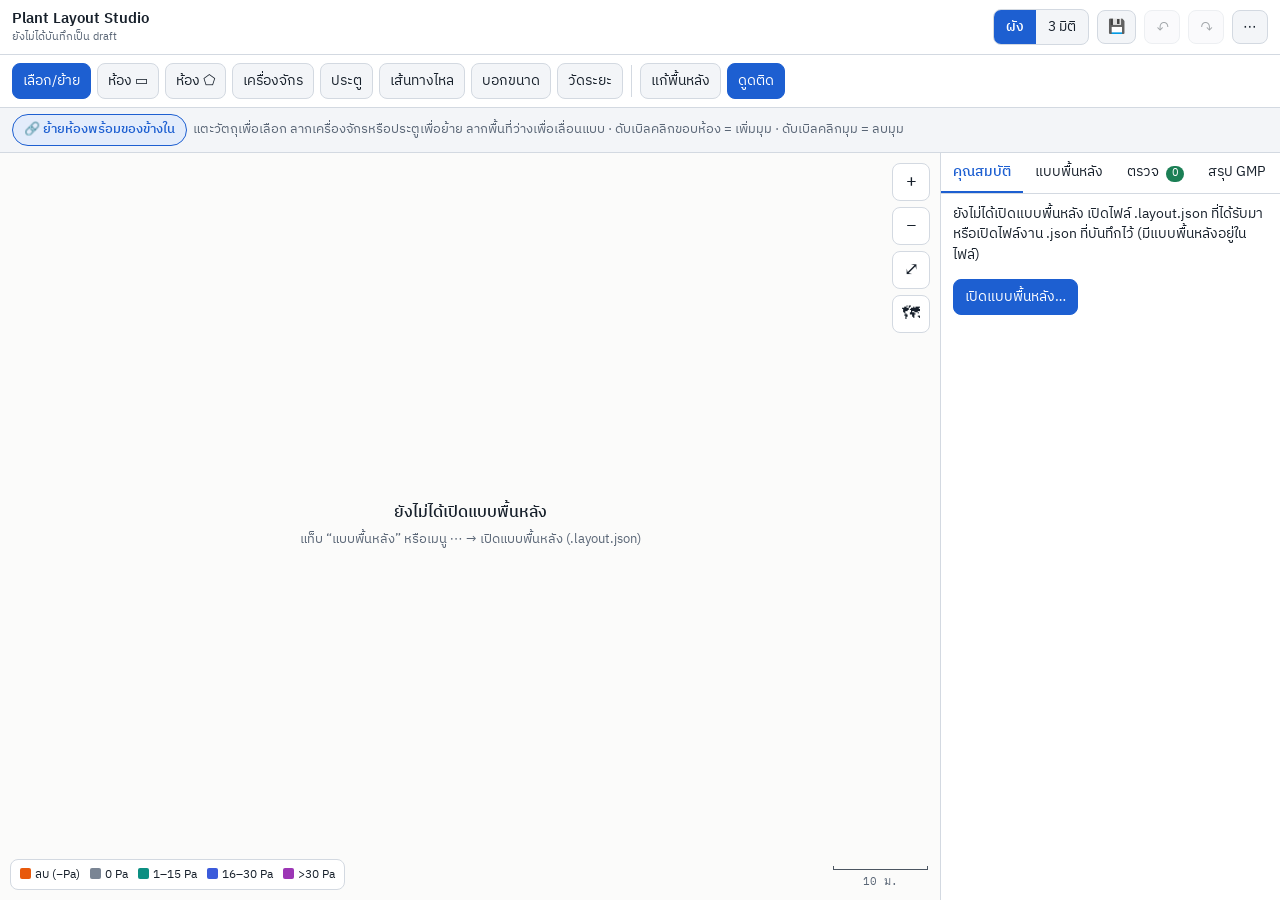
<file: index.html>
<!DOCTYPE html>
<html lang="th">
<head>
<meta charset="utf-8">
<meta name="viewport" content="width=device-width, initial-scale=1, viewport-fit=cover">
<title>Plant Layout Studio</title>
<link rel="preconnect" href="https://fonts.googleapis.com">
<link rel="preconnect" href="https://fonts.gstatic.com" crossorigin>
<link href="https://fonts.googleapis.com/css2?family=IBM+Plex+Sans+Thai:wght@400;500;600&family=IBM+Plex+Mono:wght@400;500&display=swap" rel="stylesheet">
<style>
/* Layout idea: drafting-table app. Header, tool strip, full-bleed canvas, dock (bottom on phones, right on wide screens). */
:root{
  --bg:#e9ecf0; --panel:#ffffff; --panel2:#f3f5f8; --ink:#17202b; --muted:#5a6676; --line:#d3d9e1;
  --accent:#1d5fd1; --accent-ink:#ffffff; --accent-soft:#e3ecfb;
  --ok:#1b7f55; --warn:#a85f00; --warn-bg:#fff2dc; --err:#b8322a; --err-bg:#fde8e6; --info:#2b5fa8; --info-bg:#e8f0fb;
  --canvas:#fbfbfa; --uw:#aab2bc; --uw2:#4b5561; --grid:#e6e9ed;
  --font:"IBM Plex Sans Thai","Noto Sans Thai",system-ui,-apple-system,"Segoe UI",sans-serif;
  --mono:"IBM Plex Mono",ui-monospace,Menlo,Consolas,monospace;
  color-scheme:light;
}
@media (prefers-color-scheme: dark){
  :root:not([data-theme="light"]){
    --bg:#0e1216; --panel:#171d24; --panel2:#1e252d; --ink:#e7ebf0; --muted:#9aa5b3; --line:#2b343e;
    --accent:#6ea2ff; --accent-ink:#0b1320; --accent-soft:#1c2b44;
    --ok:#47c08a; --warn:#f0a53a; --warn-bg:#3a2a0f; --err:#ff8077; --err-bg:#3a1714; --info:#7fb0ff; --info-bg:#172338;
    --canvas:#0f1317; --uw:#46505c; --uw2:#8e99a8; --grid:#1a2026; color-scheme:dark;
  }
}
:root[data-theme="dark"]{
  --bg:#0e1216; --panel:#171d24; --panel2:#1e252d; --ink:#e7ebf0; --muted:#9aa5b3; --line:#2b343e;
  --accent:#6ea2ff; --accent-ink:#0b1320; --accent-soft:#1c2b44;
  --ok:#47c08a; --warn:#f0a53a; --warn-bg:#3a2a0f; --err:#ff8077; --err-bg:#3a1714; --info:#7fb0ff; --info-bg:#172338;
  --canvas:#0f1317; --uw:#46505c; --uw2:#8e99a8; --grid:#1a2026; color-scheme:dark;
}
*{box-sizing:border-box}
html,body{height:100%;margin:0}
body{background:var(--bg);color:var(--ink);font:14px/1.45 var(--font);overflow:hidden;-webkit-text-size-adjust:100%}
button,input,select{font:inherit;color:inherit}
button{cursor:pointer}
:focus-visible{outline:2px solid var(--accent);outline-offset:1px}
#app{height:100%;display:grid;grid-template-rows:auto auto auto auto minmax(0,1fr);grid-template-columns:minmax(0,1fr);}
#app>#work{grid-row:5}
#plants[hidden]{display:none}
header{display:flex;align-items:center;gap:8px;padding:8px 12px;background:var(--panel);border-bottom:1px solid var(--line)}
header h1{font-size:15px;font-weight:600;margin:0;white-space:nowrap}
header h1 small{display:block;font-weight:400;font-size:11px;color:var(--muted)}
.sp{flex:1}
.seg{display:inline-flex;border:1px solid var(--line);border-radius:8px;overflow:hidden;background:var(--panel2)}
.seg button{border:0;background:transparent;padding:6px 12px;min-height:34px}
.seg button[aria-pressed="true"]{background:var(--accent);color:var(--accent-ink);font-weight:500}
.ibtn{border:1px solid var(--line);background:var(--panel2);border-radius:8px;min-width:36px;min-height:34px;padding:4px 10px}
.ibtn:disabled{opacity:.4;cursor:default}
.ibtn:hover:not(:disabled){border-color:var(--accent)}
#plants{display:flex;gap:4px;padding:6px 12px 0;background:var(--panel2);border-bottom:1px solid var(--line);overflow-x:auto;scrollbar-width:thin}
.ptab{flex:none;border:1px solid var(--line);border-bottom:none;background:var(--panel2);color:var(--muted);border-radius:8px 8px 0 0;padding:6px 14px;font-size:13px;white-space:nowrap;margin-bottom:-1px}
.ptab[aria-selected="true"]{background:var(--panel);color:var(--ink);font-weight:600;border-color:var(--line);border-bottom:1px solid var(--panel)}
.ptab:hover{color:var(--ink)}
.ptab.add{border-style:dashed;color:var(--accent)}
.ptab.ed{padding:6px 10px}
.ptab.del:hover{color:var(--err);border-color:var(--err)}
.ptab .pc{font-weight:400;color:var(--accent);font-size:12px}
.collab{border:1px solid var(--ok);color:var(--ok);background:var(--panel);border-radius:999px;min-height:32px;padding:3px 11px;font-size:12px;white-space:nowrap}
.collab.busy{border-color:var(--info);color:var(--info)}
.collab.bad{border-color:var(--warn);color:var(--warn);background:var(--warn-bg)}
#tools{display:flex;gap:6px;padding:8px 12px;background:var(--panel);border-bottom:1px solid var(--line);overflow-x:auto;scrollbar-width:thin}
#tools button{flex:none;border:1px solid var(--line);background:var(--panel2);border-radius:8px;padding:6px 10px;min-height:36px;white-space:nowrap}
#tools button[aria-pressed="true"]{background:var(--accent);border-color:var(--accent);color:var(--accent-ink)}
#tools .gap{flex:none;width:1px;background:var(--line);margin:2px 2px}
#ctx{display:flex;gap:6px;align-items:center;padding:6px 12px;background:var(--panel2);border-bottom:1px solid var(--line);overflow-x:auto;min-height:44px;scrollbar-width:thin}
#ctx .hint{flex:none;color:var(--muted);font-size:12.5px;white-space:nowrap}
#ctx .chip{flex:none;border:1px solid var(--line);background:var(--panel);border-radius:999px;padding:4px 11px;min-height:32px;white-space:nowrap;font-size:13px}
#ctx .chip[aria-pressed="true"]{background:var(--accent-soft);border-color:var(--accent);color:var(--accent);font-weight:500}
#ctx .chip.go{background:var(--accent);color:var(--accent-ink);border-color:var(--accent)}
#work{display:grid;grid-template-rows:minmax(0,1fr) auto;grid-template-columns:minmax(0,1fr);min-height:0}
#stage{position:relative;min-height:0;background:var(--canvas);overflow:hidden}
canvas{position:absolute;inset:0;width:100%;height:100%;touch-action:none;display:block}
#c3{display:none}
.float{position:absolute;right:10px;top:10px;display:flex;flex-direction:column;gap:6px}
.float button{width:38px;height:38px;border-radius:8px;border:1px solid var(--line);background:var(--panel);font-size:18px;line-height:1;padding:0}
.float button[aria-pressed="false"]{opacity:.5;border-style:dashed}
#toast{position:absolute;left:50%;top:10px;transform:translateX(-50%);background:var(--ink);color:var(--bg);padding:6px 12px;border-radius:8px;font-size:13px;max-width:80%;opacity:0;pointer-events:none;transition:opacity .2s}
#toast.on{opacity:.95}
#legend{position:absolute;left:10px;bottom:10px;background:color-mix(in srgb,var(--panel) 92%,transparent);border:1px solid var(--line);border-radius:8px;padding:6px 9px;font-size:12px;display:flex;flex-wrap:wrap;gap:4px 10px;max-width:70%}
#legend i{display:inline-block;width:11px;height:11px;border-radius:2px;margin-right:4px;vertical-align:-1px}
#scalebar{position:absolute;right:12px;bottom:10px;font:11px var(--mono);color:var(--muted);text-align:center}
#scalebar div{height:4px;border:1.5px solid var(--uw2);border-top:0;margin-bottom:2px}
#dock{background:var(--panel);border-top:1px solid var(--line);display:flex;flex-direction:column;min-height:0;max-height:44vh}
#tabs{display:flex;border-bottom:1px solid var(--line);overflow-x:auto}
#tabs button{flex:1 0 auto;border:0;background:transparent;padding:9px 12px;border-bottom:2px solid transparent;white-space:nowrap}
#tabs button[aria-selected="true"]{border-bottom-color:var(--accent);color:var(--accent);font-weight:500}
.badge{display:inline-block;min-width:18px;padding:0 5px;border-radius:9px;background:var(--err);color:#fff;font-size:11px;text-align:center;margin-left:4px}
.badge.z{background:var(--ok)}
#pane{overflow:auto;padding:10px 12px;min-height:0;flex:1}
#dock.collapsed #pane{display:none}
@media (min-width:900px){
  #work{grid-template-rows:minmax(0,1fr);grid-template-columns:minmax(0,1fr) 340px}
  #dock{max-height:none;border-top:0;border-left:1px solid var(--line)}
}
.f{display:grid;grid-template-columns:1fr 1fr;gap:8px 10px;margin:6px 0}
.f label{display:flex;flex-direction:column;gap:2px;font-size:12px;color:var(--muted)}
.f label.w{grid-column:1/-1}
.f input,.f select{border:1px solid var(--line);background:var(--panel2);border-radius:7px;padding:6px 8px;min-height:36px;color:var(--ink);font-size:14px;width:100%}
.f input[type=number]{font-family:var(--mono)}
.row{display:flex;flex-wrap:wrap;gap:6px;margin:8px 0}
.btn{border:1px solid var(--line);background:var(--panel2);border-radius:8px;padding:6px 11px;min-height:36px}
.btn:hover{border-color:var(--accent)}
.btn.pri{background:var(--accent);border-color:var(--accent);color:var(--accent-ink)}
.btn.dng{color:var(--err)}
.muted{color:var(--muted);font-size:12.5px}
h3{font-size:13px;margin:10px 0 4px;font-weight:600}
.pa{display:flex;gap:5px;flex-wrap:wrap}
.pa button{border:1px solid var(--line);background:var(--panel2);border-radius:6px;padding:2px 8px;min-height:28px;font:12px var(--mono)}
.item{display:flex;gap:8px;align-items:flex-start;padding:8px 10px;border-radius:8px;margin:5px 0;cursor:pointer;border:1px solid transparent;text-align:left;width:100%;background:var(--panel2)}
.item.err{background:var(--err-bg);color:var(--err)}
.item.warn{background:var(--warn-bg);color:var(--warn)}
.item.info{background:var(--info-bg);color:var(--info)}
.item b{font-weight:600}
.ok{padding:10px;border-radius:8px;background:var(--panel2);color:var(--ok)}
table{border-collapse:collapse;width:100%;font-size:13px}
th,td{padding:5px 6px;border-bottom:1px solid var(--line);text-align:left;vertical-align:top}
th{font-size:12px;color:var(--muted);font-weight:500}
td.n,th.n{text-align:right;font-family:var(--mono)}
.lay{display:flex;align-items:center;gap:8px;padding:4px 0;border-bottom:1px solid var(--line);font-size:13px}
.lay input{width:18px;height:18px}
.lay span.c{margin-left:auto;font:12px var(--mono);color:var(--muted)}
.sw{display:inline-block;width:12px;height:12px;border-radius:3px;margin-right:6px;vertical-align:-1px}
input[type=range]{width:100%}
dialog{border:1px solid var(--line);border-radius:12px;background:var(--panel);color:var(--ink);padding:16px;max-width:min(420px,92vw)}
dialog::backdrop{background:rgba(0,0,0,.4)}
</style>
</head>
<body>
<div id="app">
  <header>
    <h1>Plant Layout Studio<small id="src">ผังพื้นอาคารผลิต · หน่วยเมตร</small></h1>
    <div class="sp"></div>
    <button id="collab" class="collab" hidden title="งานร่วม: ใครเปิดอยู่ และสถานะการบันทึก"></button>
    <div class="seg" role="group" aria-label="มุมมอง">
      <button id="v2" aria-pressed="true">ผัง</button>
      <button id="v3" aria-pressed="false">3 มิติ</button>
    </div>
    <button class="ibtn" id="qsave" title="บันทึก draft (Ctrl+S)" aria-label="บันทึก draft">💾</button>
    <button class="ibtn" id="undo" title="ย้อนกลับ" aria-label="ย้อนกลับ">↶</button>
    <button class="ibtn" id="redo" title="ทำซ้ำ" aria-label="ทำซ้ำ">↷</button>
    <button class="ibtn" id="menu" aria-label="เมนู">⋯</button>
  </header>
  <div id="plants" role="tablist" aria-label="Plant" hidden></div>
  <div id="tools" role="toolbar" aria-label="เครื่องมือ"></div>
  <div id="ctx"></div>
  <div id="work">
    <div id="stage">
      <canvas id="c2"></canvas>
      <canvas id="c3"></canvas>
      <div class="float">
        <button id="zin" aria-label="ขยาย">+</button>
        <button id="zout" aria-label="ย่อ">−</button>
        <button id="fit" aria-label="พอดีหน้าจอ">⤢</button>
        <button id="bgtog" aria-label="เปิด/ปิดพื้นหลัง" aria-pressed="true" title="ซ่อนพื้นหลัง">🗺</button>
      </div>
      <div id="legend"></div>
      <div id="scalebar"></div>
      <div id="toast"></div>
    </div>
    <aside id="dock">
      <div id="tabs" role="tablist">
        <button role="tab" data-tab="props" aria-selected="true">คุณสมบัติ</button>
        <button role="tab" data-tab="layers" aria-selected="false">แบบพื้นหลัง</button>
        <button role="tab" data-tab="checks" aria-selected="false">ตรวจ <span class="badge z" id="nchk">0</span></button>
        <button role="tab" data-tab="sum" aria-selected="false">สรุป GMP</button>
        <button role="tab" data-tab="list" aria-selected="false">รายการ</button>
      </div>
      <div id="pane"></div>
    </aside>
  </div>
</div>

<dialog id="dlg"></dialog>
<input type="file" id="file" accept=".json,application/json" hidden>
<input type="file" id="lfile" accept=".json,application/json" hidden>
<script>
/* Plant Layout Studio — config.js
   Everything a user is likely to want to change lives here: machine library, door types,
   room types (default grade / pressure), flow types, cleanliness grades, ACH and room-condition defaults,
   and which background layers count as walls. Values are planning defaults, not regulatory limits. */
'use strict';
const APP_VERSION='1.18.0';
const LIB=[
 {k:'press',n:'เครื่องตอกเม็ด',w:1.5,d:1.3,h:2.2,c:0.8,col:'#3b5bdb'},
 {k:'blender',n:'เครื่องผสมแห้ง',w:2.0,d:1.6,h:2.5,c:0.8,col:'#3b5bdb'},
 {k:'granulator',n:'เครื่องทำแกรนูล',w:2.2,d:1.8,h:2.8,c:1.0,col:'#3b5bdb'},
 {k:'fbd',n:'เครื่องอบ FBD',w:2.5,d:1.8,h:3.0,c:1.0,col:'#3b5bdb'},
 {k:'sifter',n:'เครื่องร่อน',w:1.0,d:1.0,h:1.8,c:0.6,col:'#3b5bdb'},
 {k:'coater',n:'เครื่องเคลือบ',w:2.5,d:1.8,h:2.4,c:1.0,col:'#3b5bdb'},
 {k:'blister',n:'เครื่องบรรจุแผง',w:4.0,d:1.4,h:1.9,c:0.8,col:'#3b5bdb'},
 {k:'cartoner',n:'เครื่องบรรจุกล่อง',w:3.5,d:1.3,h:1.9,c:0.8,col:'#3b5bdb'},
 {k:'booth',n:'ตู้ชั่ง/จ่ายวัตถุดิบ',w:2.4,d:2.0,h:2.4,c:0.8,col:'#0c8f82'},
 {k:'passbox',n:'Pass box',w:0.6,d:0.6,h:0.8,c:0.5,col:'#0c8f82'},
 {k:'dust',n:'เครื่องดูดฝุ่น',w:0.8,d:0.8,h:2.0,c:0.5,col:'#7a8594'},
 {k:'ipc',n:'โต๊ะ IPC',w:1.8,d:0.8,h:0.9,c:0.6,col:'#7a8594'},
 {k:'wash',n:'อ่างล้าง',w:1.5,d:0.8,h:0.9,c:0.6,col:'#7a8594'},
 {k:'rack',n:'ชั้นวางพาเลท',w:2.7,d:1.1,h:4.0,c:1.0,col:'#7a8594'},
 {k:'panel',n:'ตู้ควบคุม',w:0.8,d:0.4,h:2.0,c:0.8,col:'#7a8594'},
 {k:'lift',n:'ลิฟต์',w:2.1,d:2.4,h:3.5,c:1.2,col:'#e8590c'},
 {k:'stair_up',n:'บันไดขึ้น',w:1.4,d:5.0,h:3.5,c:1.2,col:'#e8590c'},
 {k:'stair_dn',n:'บันไดลง',w:1.4,d:5.0,h:3.5,c:1.2,col:'#e8590c'},
 {k:'stair_fire',n:'บันไดหนีไฟ',w:2.4,d:5.5,h:3.5,c:1.2,col:'#e8590c'},
 {k:'bin',n:'ถัง IBC / Bin',w:1.2,d:1.2,h:1.8,c:0.6,col:'#3b5bdb'},
 {k:'lifter',n:'Bin lifter',w:1.6,d:1.6,h:3.5,c:1.0,col:'#3b5bdb'},
 {k:'mill',n:'เครื่องบด (Mill)',w:1.0,d:0.8,h:1.6,c:0.8,col:'#3b5bdb'},
 {k:'dedust',n:'Deduster',w:0.6,d:0.5,h:1.2,c:0.5,col:'#3b5bdb'},
 {k:'metal',n:'Metal detector',w:0.6,d:0.6,h:1.2,c:0.5,col:'#3b5bdb'},
 {k:'airshower',n:'Air shower',w:1.4,d:1.2,h:2.2,c:0.5,col:'#0c8f82'},
 {k:'rag',n:'ช่องลมกลับ (Return)',w:0.6,d:0.25,h:0.6,c:0,col:'#c92a2a'},
 {k:'wastebin',n:'ถังขยะ',w:0.6,d:0.6,h:0.9,c:0.3,col:'#c92a2a'},
 {k:'custom',n:'กำหนดเอง',w:1.0,d:1.0,h:1.0,c:0.8,col:'#7a8594'}
];
const DOORS=[
 {k:'s90',n:'บานเดี่ยว 0.9',w:0.9,dbl:false},
 {k:'s120',n:'บานเดี่ยว 1.2 (วัสดุ)',w:1.2,dbl:false},
 {k:'d150',n:'บานคู่ 1.5',w:1.5,dbl:true},
 {k:'d180',n:'บานคู่ 1.8',w:1.8,dbl:true}
];
const GRADES=['A','B','C','D','CNC','ไม่จัดเกรด'];
const GCOL={'A':'#d6336c','B':'#7048e8','C':'#1c7ed6','D':'#0c8f82','CNC':'#e67700','ไม่จัดเกรด':'#868e96'};
/* room types: default grade/pressure follow the old PTOC 2nd-floor cleanroom layout (corridor 30, process 15, cleaned equipment 45) */
const RTYPES=[
 {k:'process',n:'ห้องผลิต',grade:'D',pa:15},
 {k:'corridor',n:'ทางเดิน',grade:'D',pa:30},
 {k:'clean_eq',n:'เก็บอุปกรณ์สะอาด',grade:'D',pa:45},
 {k:'washing',n:'ห้องล้าง',grade:'D',pa:15},
 {k:'airlock',n:'Airlock',grade:'D',pa:15},
 {k:'gowning',n:'ห้องเปลี่ยนชุด',grade:'D',pa:15},
 {k:'janitor',n:'Janitor',grade:'D',pa:15},
 {k:'weighing',n:'ห้องชั่ง/IPC',grade:'D',pa:15},
 {k:'office',n:'สำนักงาน',grade:'CNC',pa:0},
 {k:'store',n:'คลัง',grade:'ไม่จัดเกรด',pa:0},
 {k:'other',n:'อื่นๆ',grade:'D',pa:15}];
const RT=k=>RTYPES.find(t=>t.k===k)||RTYPES[RTYPES.length-1];
const FLOWS=[
 {k:'person',n:'คน',col:'#1c7ed6',side:'p'},
 {k:'material',n:'วัตถุดิบ',col:'#2b8a3e',side:'c'},
 {k:'product',n:'ผลิตภัณฑ์',col:'#7048e8',side:'c'},
 {k:'clean_eq',n:'อุปกรณ์สะอาด',col:'#0c8599',side:'c'},
 {k:'dirty_eq',n:'อุปกรณ์สกปรก',col:'#e8590c',side:'d',dash:true},
 {k:'waste',n:'ของเสีย',col:'#c92a2a',side:'d',dash:true}];
const FL=k=>FLOWS.find(f=>f.k===k)||FLOWS[0];
const ACH_DEF={A:0,B:40,C:20,D:15,CNC:6,'ไม่จัดเกรด':0};
const SPEC_DEF={A:'',B:'',C:'',D:'22±2 °C · 50±10 %RH',CNC:'23±2 °C · RH ไม่ควบคุม','ไม่จัดเกรด':'23±2 °C · RH ไม่ควบคุม'};
const LK={room:'rooms',machine:'machines',door:'doors',flow:'flows',dim:'dims'};
const PA_PRESETS=[-15,0,15,30,45];
const WALL_LAYERS=['AR-WALL','AR WALL','$0$AR-WALL','wall-1','AR-SYMBOL WALL','A-Wall','WALL','hat-wall'];
const SNAP_LAYERS=[...WALL_LAYERS,'COL','01COL','AR-LIFT-COR','ST'];
const DEF_VIS=['AR-WALL','AR WALL','$0$AR-WALL','wall-1','AR-SYMBOL WALL','A-Wall','WALL','COL','01COL','AR-DOOR','ST','AR-WINDOWS','AR-GRID LINES','AR-LIFT-COR','AR-DOOR&WINDOW','door','AR-SANITARY FUR','AR-FUR_WC','TILE-GRID'];

</script>
<script>
'use strict';
/* ====================== helpers ====================== */
const $=(s,r=document)=>r.querySelector(s);
const esc=s=>String(s).replace(/[&<>"']/g,c=>({'&':'&amp;','<':'&lt;','>':'&gt;','"':'&quot;',"'":'&#39;'}[c]));
const clamp=(v,a,b)=>Math.max(a,Math.min(b,v));
const r2=v=>Math.round(v*100)/100;
const fmt=(v,n=2)=>(+v).toFixed(n);

/* ====================== state ====================== */
const S={rooms:[],machines:[],doors:[],flows:[],dims:[],bgHidden:[],bgErase:[],cfg:{minAisle:1.2,minDP:5,wallH:3.5,colorBy:'pa',groupMove:true,ach:{...ACH_DEF},spec:{...SPEC_DEF}}};
let nextId=1;
const U={paths:{},texts:[],origin:[0,0],loaded:false,vis:{},alpha:1,showText:false,bgOn:true,imgOn:true,p2d:{},cnt:{},bb:{},keys:{},hidden:new Set(),
  id:null,name:'',meta:null,raw:null,wallL:WALL_LAYERS,snapL:SNAP_LAYERS,defVis:DEF_VIS};
/* what to draw on the plan: per-viewer display toggles, remembered in this browser */
const SHOW={roomName:true,roomInfo:true,doors:true,machName:true};
try{Object.assign(SHOW,JSON.parse(localStorage.getItem('pls-show')||'{}'))}catch(e){}
function saveShow(){try{localStorage.setItem('pls-show',JSON.stringify(SHOW))}catch(e){}}
const T={tool:'select',lib:LIB[0],door:DOORS[0],snap:true,sel:null,tab:'props',view:'2d',poly:[],pend:null,meas:[],hover:null,checks:[],pairs:[],
  rtype:'process',flow:FLOWS[0],fpts:[],dpts:[],bgLock:true,bgMode:'tap',bgTile:false,bgHover:null,bgBox:null};
const V={s:8,tx:0,ty:0,w:100,h:100,dpr:1};
const undo=[],redo=[];
let snapIdx=new Map(),wallSegs=[];

/* ====================== history & autosave ====================== */
const snapState=()=>JSON.stringify({rooms:S.rooms,machines:S.machines,doors:S.doors,flows:S.flows,dims:S.dims,bgHidden:S.bgHidden,bgErase:S.bgErase,cfg:S.cfg,nextId});
/* project file format. Bump PROJECT_FORMAT when the saved structure changes and add a step in migrateProject,
   so drafts and .json files from older versions still open. */
const PROJECT_FORMAT=4;
function migrateProject(o){
  o=o||{};const v=+o.v||1;
  if(v<2){o.flows=o.flows||[];o.dims=o.dims||[];o.bgHidden=o.bgHidden||[]}
  /* v3 adds layoutRef {id,name,origin} and, in files, the whole layout (o.layout) — nothing to convert */
  /* v4 adds bgErase: rectangles [x0,y0,x1,y1] where background lines are cut away (eraser) */
  if(v<4){o.bgErase=o.bgErase||[]}
  /* if(v<5){ ...next change... } */
  return o}
function applyProj(o){
  o=migrateProject(o);
  S.rooms=o.rooms||[];S.machines=o.machines||[];S.doors=o.doors||[];S.flows=o.flows||[];S.dims=o.dims||[];
  const before=JSON.stringify([S.bgHidden,S.bgErase]);S.bgHidden=Array.isArray(o.bgHidden)?o.bgHidden:[];S.bgErase=Array.isArray(o.bgErase)?o.bgErase:[];
  const c=o.cfg||{};Object.assign(S.cfg,c);S.cfg.ach=Object.assign({...ACH_DEF},c.ach||{});S.cfg.spec=Object.assign({...SPEC_DEF},c.spec||{});
  if(U.loaded&&before!==JSON.stringify([S.bgHidden,S.bgErase]))rebuildUnderlay()}
/* HIST: hooks filled in by collab.js when the page runs as a shared Claude artifact (several people editing).
   There undo works per person on what that person changed, instead of restoring whole snapshots. */
const HIST={};
function commit(){if(HIST.commit)HIST.commit();undo.push(snapState());if(undo.length>80)undo.shift();redo.length=0;updHist()}
function restore(js){const o=JSON.parse(js);applyProj(o);nextId=o.nextId||nextId;T.sel=null;changed(true)}
function doUndo(){if(HIST.undo){HIST.undo();return}if(!undo.length)return;redo.push(snapState());restore(undo.pop());updHist()}
function doRedo(){if(HIST.redo){HIST.redo();return}if(!redo.length)return;undo.push(snapState());restore(redo.pop());updHist()}
/* throw away the step just started (cancel a drag) */
function revertLast(){if(HIST.revert){HIST.revert();return}restore(undo.pop());updHist()}
function updHist(){if(HIST.sync)HIST.sync();$('#undo').disabled=!undo.length;$('#redo').disabled=!redo.length}
let saveT=0;
function autosave(){clearTimeout(saveT);saveT=setTimeout(()=>{try{localStorage.setItem('pls-project-v1',snapState())}catch(e){}},400)}
function loadAuto(){try{const j=localStorage.getItem('pls-project-v1');if(j){const o=JSON.parse(j);if(o&&o.rooms){applyProj(o);nextId=o.nextId||1;return true}}}catch(e){}return false}

/* ====================== geometry ====================== */
function polyArea(p){let a=0;for(let i=0;i<p.length;i++){const q=p[(i+1)%p.length];a+=p[i][0]*q[1]-q[0]*p[i][1]}return a/2}
function centroid(p){let a=0,cx=0,cy=0;for(let i=0;i<p.length;i++){const q=p[(i+1)%p.length],f=p[i][0]*q[1]-q[0]*p[i][1];a+=f;cx+=(p[i][0]+q[0])*f;cy+=(p[i][1]+q[1])*f}if(Math.abs(a)<1e-9){return[p[0][0],p[0][1]]}return[cx/(3*a),cy/(3*a)]}
function pip(p,x,y){let c=false;for(let i=0,j=p.length-1;i<p.length;j=i++){const a=p[i],b=p[j];if((a[1]>y)!==(b[1]>y)&&x<(b[0]-a[0])*(y-a[1])/(b[1]-a[1])+a[0])c=!c}return c}
function segDist(px,py,ax,ay,bx,by){const dx=bx-ax,dy=by-ay,l=dx*dx+dy*dy;let t=l?((px-ax)*dx+(py-ay)*dy)/l:0;t=clamp(t,0,1);const cx=ax+t*dx,cy=ay+t*dy;return[Math.hypot(px-cx,py-cy),cx,cy,t]}
function segInter(a,b,c,d){const o=(p,q,r)=>(q[0]-p[0])*(r[1]-p[1])-(q[1]-p[1])*(r[0]-p[0]);const d1=o(a,b,c),d2=o(a,b,d),d3=o(c,d,a),d4=o(c,d,b);return((d1>1e-9&&d2<-1e-9)||(d1<-1e-9&&d2>1e-9))&&((d3>1e-9&&d4<-1e-9)||(d3<-1e-9&&d4>1e-9))}
function polyDist(A,B){
  for(const v of A)if(pip(B,v[0],v[1]))return{d:0,p:v,q:v,ov:true};
  for(const v of B)if(pip(A,v[0],v[1]))return{d:0,p:v,q:v,ov:true};
  for(let i=0;i<A.length;i++)for(let j=0;j<B.length;j++)if(segInter(A[i],A[(i+1)%A.length],B[j],B[(j+1)%B.length]))return{d:0,p:A[i],q:A[i],ov:true};
  let best={d:1e9};
  const scan=(P,Q,sw)=>{for(const v of P)for(let j=0;j<Q.length;j++){const w=Q[(j+1)%Q.length],r=segDist(v[0],v[1],Q[j][0],Q[j][1],w[0],w[1]);if(r[0]<best.d)best={d:r[0],p:sw?[r[1],r[2]]:v,q:sw?v:[r[1],r[2]]}}};
  scan(A,B,false);scan(B,A,true);return best}
function machinePoly(m,exp=0){const hw=m.w/2+exp,hd=m.d/2+exp,a=(m.rot||0)*Math.PI/180,c=Math.cos(a),s=Math.sin(a);return[[-hw,-hd],[hw,-hd],[hw,hd],[-hw,hd]].map(([x,y])=>[m.x+x*c-y*s,m.y+x*s+y*c])}
function roomsOverlap(A,B){
  const ca=centroid(A.pts),cb=centroid(B.pts);
  const nud=(v,c)=>[v[0]+(c[0]-v[0])*0.02,v[1]+(c[1]-v[1])*0.02];
  for(const v of A.pts){const q=nud(v,ca);if(pip(B.pts,q[0],q[1]))return true}
  for(const v of B.pts){const q=nud(v,cb);if(pip(A.pts,q[0],q[1]))return true}
  for(let i=0;i<A.pts.length;i++)for(let j=0;j<B.pts.length;j++)if(segInter(A.pts[i],A.pts[(i+1)%A.pts.length],B.pts[j],B.pts[(j+1)%B.pts.length]))return true;
  return false}
function roomAt(x,y){let best=null,ba=1e12;for(const r of S.rooms)if(pip(r.pts,x,y)){const a=Math.abs(polyArea(r.pts));if(a<ba){ba=a;best=r}}return best}
function doorGeom(d){
  const a=d.ang,u=[Math.cos(a),Math.sin(a)],n=[-Math.sin(a),Math.cos(a)],h=d.w/2,hs=d.hinge||1,sd=d.side||1;
  if(d.dbl){const h1=[d.x-u[0]*h,d.y-u[1]*h],h2=[d.x+u[0]*h,d.y+u[1]*h];
    return{dbl:true,leaves:[{hinge:h1,closed:[d.x,d.y],open:[h1[0]+n[0]*sd*h,h1[1]+n[1]*sd*h],r:h},{hinge:h2,closed:[d.x,d.y],open:[h2[0]+n[0]*sd*h,h2[1]+n[1]*sd*h],r:h}],u,n,ends:[h1,h2]}}
  const hg=[d.x-u[0]*h*hs,d.y-u[1]*h*hs],cl=[hg[0]+u[0]*d.w*hs,hg[1]+u[1]*d.w*hs];
  return{dbl:false,leaves:[{hinge:hg,closed:cl,open:[hg[0]+n[0]*sd*d.w,hg[1]+n[1]*sd*d.w],r:d.w}],u,n,ends:[hg,cl]}}

/* ====================== colors ====================== */
function paColor(pa){if(pa<0)return'#e8590c';if(pa===0)return'#7a8594';if(pa<=15)return'#0c8f82';if(pa<=30)return'#3b5bdb';return'#9c36b5'}
function roomColor(r){return S.cfg.colorBy==='grade'?(GCOL[r.grade]||'#868e96'):paColor(+r.pa||0)}
const css=n=>getComputedStyle(document.documentElement).getPropertyValue(n).trim();

/* ====================== underlay ====================== */
function prepUnderlay(d){
  const art=printedArt(d.id);U.paths=art?Object.assign({},d.paths,art):d.paths;U.texts=d.texts||[];U.origin=d.origin||[0,0];U.loaded=true;
  U.p2d={};U.cnt={};U.bb={};U.keys={};U.vis={};
  U.id=d.id||null;U.name=d.name||'แบบพื้นหลัง';U.meta=d;U.raw=d;
  /* a layout file may name its own wall / snap / visible layers (a new DWG can use other layer names) */
  U.wallL=d.wallLayers||WALL_LAYERS;U.snapL=(d.snapLayers||[...U.wallL,'COL','01COL','AR-LIFT-COR','ST']).concat(art?[PL_LIFT,PL_STAIR]:[]);U.defVis=(d.defaultVisible||DEF_VIS).concat(art?PL_KEYS:[]);
  for(const k of Object.keys(U.paths)){
    U.bb[k]=U.paths[k].map(p=>{let a=1e9,b=1e9,c=-1e9,e=-1e9;for(const v of p){if(v[0]<a)a=v[0];if(v[1]<b)b=v[1];if(v[0]>c)c=v[0];if(v[1]>e)e=v[1]}return[a,b,c,e]});
    U.keys[k]=U.paths[k].map(p=>{const a=p[0],b=p[p.length-1];return k+'@'+[a[0],a[1],b[0],b[1]].map(v=>(+v).toFixed(2)).join(',')+','+p.length});
    U.vis[k]=U.defVis.includes(k)}
  if(!Object.values(U.vis).some(Boolean))for(const k in U.vis)U.vis[k]=true;
  U.grid=inferGrid(d);
  /* a layout made from a scan/photo carries the picture: image {src (data: URL), x0,y0,x1,y1 in metres} */
  U.img=null;const im=d.image;
  if(im&&typeof im.src==='string'&&/^data:image\/(jpeg|png|webp);base64,/.test(im.src)&&[im.x0,im.y0,im.x1,im.y1].every(isFinite)){
    const el=new Image();el.onload=()=>render();el.src=im.src;U.img={el,x0:+im.x0,y0:+im.y0,x1:+im.x1,y1:+im.y1}}
  rebuildUnderlay();
}
/* background lines are never part of the design: they can only be hidden (erased) in the "แก้พื้นหลัง" tool, and the list of hidden lines is saved with the project */
function rebuildUnderlay(){
  /* older projects stored "layer#index"; convert them to geometry keys */
  S.bgHidden=[...new Set(S.bgHidden.map(x=>{const m=/^(.*)#(\d+)$/.exec(x);return m&&U.keys[m[1]]&&U.keys[m[1]][+m[2]]?U.keys[m[1]][+m[2]]:x}))];
  const H=new Set(S.bgHidden);U.hidden=H;S.bgErase=S.bgErase||[];
  U.clip={};const E=S.bgErase;
  for(const k of Object.keys(U.paths)){
    const p=new Path2D();let n=0;U.clip[k]=[];
    U.paths[k].forEach((path,i)=>{if(path.length<2||H.has(U.keys[k][i]))return;
      /* the 1 m tile grid is never erased; other lines lose the parts inside eraser rectangles */
      const b=U.bb[k][i],hit=k==='TILE-GRID'?[]:E.filter(e=>b[0]<=e[2]&&b[2]>=e[0]&&b[1]<=e[3]&&b[3]>=e[1]);
      const pcs=hit.length?clipPath(path,hit):[path];if(hit.length)U.clip[k][i]=pcs;
      for(const q of pcs){if(q.length<2)continue;p.moveTo(q[0][0],q[0][1]);for(let j=1;j<q.length;j++)p.lineTo(q[j][0],q[j][1])}if(pcs.length)n++});
    U.p2d[k]=p;U.cnt[k]=n}
  buildSnap();
}
/* the visible pieces of background path i of layer k (after the eraser) */
const pieces=(k,i)=>(U.clip&&U.clip[k]&&U.clip[k][i])||[U.paths[k][i]];
/* segment a-b minus rectangle e: 0, 1 or 2 pieces (Liang-Barsky) */
function cutSeg(a,b,e){const dx=b[0]-a[0],dy=b[1]-a[1];let t0=0,t1=1;
  const P=[-dx,dx,-dy,dy],Q=[a[0]-e[0],e[2]-a[0],a[1]-e[1],e[3]-a[1]];
  for(let i=0;i<4;i++){if(Math.abs(P[i])<1e-12){if(Q[i]<0)return[[a,b]];continue}const t=Q[i]/P[i];if(P[i]<0){if(t>t0)t0=t}else if(t<t1)t1=t}
  if(t0>=t1)return[[a,b]];
  const at=t=>[a[0]+dx*t,a[1]+dy*t],out=[];if(t0>1e-6)out.push([a,at(t0)]);if(t1<1-1e-6)out.push([at(t1),b]);return out}
function clipPath(path,rects){const segs=[];
  for(let j=0;j+1<path.length;j++){let parts=[[path[j],path[j+1]]];for(const e of rects)parts=parts.flatMap(s=>cutSeg(s[0],s[1],e));segs.push(...parts)}
  const out=[];for(const s of segs){const l=out[out.length-1];if(l&&l[l.length-1]===s[0])l.push(s[1]);else out.push([s[0],s[1]])}
  return out}
/* the 1 m floor-tile lattice: from the layout's "grid" entry, or worked out from its TILE-GRID lines.
   It is drawn as unbroken lines over the tiled area and its crossings are snap points. */
function inferGrid(d){
  if(d.grid&&d.grid.step)return d.grid;
  const g=d.paths&&d.paths['TILE-GRID'];if(!g||g.length<4)return null;
  const xs=[],ys=[];let x0=1e9,y0=1e9,x1=-1e9,y1=-1e9;
  for(const p of g){const a=p[0],b=p[p.length-1];for(const v of p){x0=Math.min(x0,v[0]);x1=Math.max(x1,v[0]);y0=Math.min(y0,v[1]);y1=Math.max(y1,v[1])}
    if(Math.abs(a[0]-b[0])<1e-6)xs.push(a[0]);else if(Math.abs(a[1]-b[1])<1e-6)ys.push(a[1])}
  if(xs.length<2||ys.length<2)return null;
  const top=m=>[...m.entries()].sort((a,b)=>b[1]-a[1])[0][0];
  const u=[...new Set(xs.map(q=>q.toFixed(2)))].map(Number).sort((a,b)=>a-b),dc=new Map();
  for(let i=1;i<u.length;i++){const q=r2(u[i]-u[i-1]);dc.set(q,(dc.get(q)||0)+1)}
  const step=top(dc);if(!(step>0.1))return null;
  const off=v=>{const m=new Map();for(const q of v){const k=r2(((q%step)+step)%step);m.set(k,(m.get(k)||0)+1)}return top(m)};
  return{ox:off(xs),oy:off(ys),step,x0:r2(x0),y0:r2(y0),x1:r2(x1),y1:r2(y1)}}
/* nearest grid crossing to (x,y), or null outside the tiled area / grid layer hidden */
function gridNear(x,y){const G=U.grid;if(!G||!U.vis['TILE-GRID'])return null;
  if(x<G.x0-0.3||x>G.x1+0.3||y<G.y0-0.3||y>G.y1+0.3)return null;
  const sn=(v,o,lo,hi)=>{let q=o+Math.round((v-o)/G.step)*G.step;while(q<lo-1e-6)q+=G.step;while(q>hi+1e-6)q-=G.step;return r2(q)};
  return[sn(x,G.ox,G.x0,G.x1),sn(y,G.oy,G.y0,G.y1)]}
function findBg(x,y,tol){
  let best=null,bd=tol,bt=null,btd=tol;
  for(const k of Object.keys(U.paths)){if(!U.vis[k])continue;const L=U.paths[k],B=U.bb[k],tile=k==='TILE-GRID';if(tile&&U.grid)continue;
    for(let i=0;i<L.length;i++){const b=B[i];if(x<b[0]-tol||x>b[2]+tol||y<b[1]-tol||y>b[3]+tol)continue;if(U.hidden.has(U.keys[k][i]))continue;
      for(const p of pieces(k,i))for(let j=0;j+1<p.length;j++){const d=segDist(x,y,p[j][0],p[j][1],p[j+1][0],p[j+1][1])[0];if(tile){if(d<btd){btd=d;bt={k,i}}}else if(d<bd){bd=d;best={k,i}}}}}
  return best||bt}
function boxBg(a,b){
  const x0=Math.min(a[0],b[0]),x1=Math.max(a[0],b[0]),y0=Math.min(a[1],b[1]),y1=Math.max(a[1],b[1]),out=[];
  for(const k of Object.keys(U.paths)){if(!U.vis[k])continue;if(k==='TILE-GRID'&&(U.grid||!T.bgTile))continue;const B=U.bb[k];
    for(let i=0;i<B.length;i++){const q=B[i];if(q[0]>=x0&&q[2]<=x1&&q[1]>=y0&&q[3]<=y1&&!U.hidden.has(U.keys[k][i]))out.push(U.keys[k][i])}}
  return out}
function eraseBg(a,b){const e=[r2(Math.min(a[0],b[0])),r2(Math.min(a[1],b[1])),r2(Math.max(a[0],b[0])),r2(Math.max(a[1],b[1]))];
  if(e[2]-e[0]<0.02||e[3]-e[1]<0.02){toast('กรอบเล็กเกินไป');return false}
  commit();S.bgErase.push(e);rebuildUnderlay();T.bgHover=null;changed();renderCtx();toast('ลบเส้นในกรอบแล้ว (ตาราง 1 ม. ไม่ถูกลบ) · Ctrl+Z ย้อนได้');return true}
function hideBg(keys){if(!keys.length){toast('ไม่เจอเส้นในบริเวณนี้');return}commit();S.bgHidden=S.bgHidden.concat(keys);rebuildUnderlay();T.bgHover=null;changed();renderCtx();toast(`ลบเส้นพื้นหลัง ${keys.length} เส้น · กดย้อนกลับได้`)}
function buildSnap(){
  snapIdx=new Map();wallSegs=[];
  const add=(x,y)=>{const key=Math.floor(x)+','+Math.floor(y);let a=snapIdx.get(key);if(!a){a=[];snapIdx.set(key,a)}a.push([x,y])};
  for(const k of U.snapL){const L=U.paths[k];if(!L)continue;
    for(let pi=0;pi<L.length;pi++){if(U.hidden.has(U.keys[k][pi]))continue;for(const path of pieces(k,pi)){for(const v of path)add(v[0],v[1]);
      if(U.wallL.includes(k))for(let i=0;i+1<path.length;i++){const a=path[i],b=path[i+1];if(Math.hypot(b[0]-a[0],b[1]-a[1])>0.4)wallSegs.push(a[0],a[1],b[0],b[1])}}}}
}
function fitBox(){
  const xs=[],ys=[];
  const ks=[...U.wallL,'COL','01COL'].filter(k=>U.paths[k]);
  for(const k of(ks.length?ks:Object.keys(U.paths))){const L=U.paths[k];if(!L)continue;for(const p of L)for(const v of p){xs.push(v[0]);ys.push(v[1])}}
  if(!xs.length)return[0,0,92,72];
  xs.sort((a,b)=>a-b);ys.sort((a,b)=>a-b);
  const q=(a,f)=>a[Math.floor((a.length-1)*f)];
  return[q(xs,.01),q(ys,.01),q(xs,.99),q(ys,.99)]
}
function fitView(){const b=fitBox(),w=b[2]-b[0],h=b[3]-b[1],m=1.08;V.s=Math.min(V.w/(w*m),V.h/(h*m));V.tx=V.w/2-((b[0]+b[2])/2)*V.s;V.ty=V.h/2+((b[1]+b[3])/2)*V.s;V3.cx=(b[0]+b[2])/2;V3.cy=(b[1]+b[3])/2;V3.s=Math.min(V.w/(w*1.25),V.h/(h*1.25));render()}
const w2s=(x,y)=>[x*V.s+V.tx,-y*V.s+V.ty];
const s2w=(x,y)=>[(x-V.tx)/V.s,-(y-V.ty)/V.s];

/* ====================== snapping ====================== */
/* Snapping, in order:
   1. a corner (room corners win over background points: they count as 60% of their distance)
   2. otherwise line up x and/or y with a room corner anywhere on the sheet, or a background point nearby
      (red dashed guide) — so two rooms drawn separately end up with edges exactly in line
   Holding Shift (or Ctrl) = no snapping at all, the point goes where you click.
   opt.skipRoom: a room whose corners are ignored (the one being moved) · opt.skipPt: one corner array (the one being dragged) */
const MOD={free:false};
const snapRad=()=>Math.max(0.15,14/V.s);
function bgNear(x,y,R){const out=[],cx=Math.floor(x),cy=Math.floor(y),n=Math.ceil(R);
  for(let i=-n;i<=n;i++)for(let j=-n;j<=n;j++){const a=snapIdx.get((cx+i)+','+(cy+j));if(a)for(const v of a)if(Math.abs(v[0]-x)<=R&&Math.abs(v[1]-y)<=R)out.push(v)}
  return out}
function roomCorners(opt){const out=[];for(const r of S.rooms){if(opt&&opt.skipRoom===r)continue;for(const v of r.pts)if(!opt||v!==opt.skipPt)out.push(v)}
  if(T.tool==='poly')for(let i=0;i<T.poly.length-(opt&&opt.polyLast?1:0);i++)out.push(T.poly[i]);
  return out}
function snapPt(x,y,rad,opt){
  opt=opt||{};const free=opt.mod?opt.mod.free:MOD.free;
  if(!T.snap||free)return{x:r2(x),y:r2(y),k:null};
  const rc=roomCorners(opt);
  let best=null,bd=rad;
  const gn=gridNear(x,y);
  for(const v of bgNear(x,y,rad).concat(gn?[gn]:[])){const d=Math.hypot(v[0]-x,v[1]-y);if(d<bd){bd=d;best=v}}
  for(const v of rc){const d=Math.hypot(v[0]-x,v[1]-y)*0.6;if(d<bd){bd=d;best=v}}
  if(best)return{x:best[0],y:best[1],k:'pt'};
  if(opt.noAlign)return{x:r2(x),y:r2(y),k:null};
  /* line up: room corners from anywhere, background points within a few snap radii */
  let ax=null,bx=rad,ay=null,by=rad;
  for(const v of rc.concat(bgNear(x,y,rad*6))){const ex=Math.abs(v[0]-x),ey=Math.abs(v[1]-y);
    if(ex<bx||ex===bx&&ax&&ey<Math.abs(ax[1]-y)){bx=ex;ax=v}if(ey<by||ey===by&&ay&&ex<Math.abs(ay[0]-x)){by=ey;ay=v}}
  if(gn){if(Math.abs(gn[0]-x)<bx){bx=Math.abs(gn[0]-x);ax=gn}if(Math.abs(gn[1]-y)<by){by=Math.abs(gn[1]-y);ay=gn}}
  if(ax||ay){const refs=[ax,ay].filter(Boolean);return{x:ax?ax[0]:r2(x),y:ay?ay[1]:r2(y),k:'ax',ref:refs[0],refs,alx:!!ax,aly:!!ay}}
  return{x:r2(x),y:r2(y),k:null}}
/* ortho drawing for polygon rooms: a segment that is nearly horizontal/vertical locks straight,
   then snaps only to points on that line or lined up with it (so a nearby column can't pull it crooked). */
const ORTHO_TOL=Math.tan(8*Math.PI/180);
function orthoPt(prev,x,y,rad,mod){
  mod=mod||MOD;if(mod.free)return{x:r2(x),y:r2(y),k:null};
  if(!prev)return snapPt(x,y,rad,{mod});
  const dx=x-prev[0],dy=y-prev[1],hz=Math.abs(dx)>=Math.abs(dy),big=Math.max(Math.abs(dx),Math.abs(dy)),small=Math.min(Math.abs(dx),Math.abs(dy));
  if(big<1e-9||small>big*ORTHO_TOL)return snapPt(x,y,rad,{mod,polyLast:true});
  let px=hz?x:prev[0],py=hz?prev[1]:y;
  if(T.snap){let on=null,bo=rad,al=null,ba=rad,bOff=1e9;
    /* corners of rooms (and of this room) line up from any distance, background points only nearby */
    const own=T.poly.slice(0,-1);
    const gq=gridNear(px,py);
    for(const v of bgNear(px,py,rad*4).concat(roomCorners({polyLast:true}),gq?[gq]:[])){const along=hz?Math.abs(v[0]-px):Math.abs(v[1]-py),off=hz?Math.abs(v[1]-py):Math.abs(v[0]-px);
      if(along>=rad)continue;
      if(off<1e-3){if(along<bo){bo=along;on=v}}
      else{const o=own.includes(v)?-1:off;if(o<bOff||o===bOff&&along<ba){bOff=o;ba=along;al=v}}}
    if(on)return{x:on[0],y:on[1],k:'pt',ortho:true};
    if(al)return hz?{x:al[0],y:py,k:'ax',ref:al,refs:[al],ortho:true}:{x:px,y:al[1],k:'ax',ref:al,refs:[al],ortho:true}}
  return{x:hz?r2(px):px,y:hz?py:r2(py),k:null,ortho:true}}
const polyPt=(x,y)=>orthoPt(T.poly[T.poly.length-1],x,y,snapRad());
/* dragging a room corner: snap / line up (ignoring the corner itself), neighbouring corners first */
function vtxPt(r,i,x,y,mod){mod=mod||MOD;const rad=snapRad();if(mod.free)return{x:r2(x),y:r2(y),k:null};
  const s=snapPt(x,y,rad,{mod,skipPt:r.pts[i],noAlign:true});if(s.k)return s;
  const n=r.pts.length,nb=[r.pts[(i+n-1)%n],r.pts[(i+1)%n]];let px=null,py=null,bx=rad,by=rad;
  for(const v of nb){if(Math.abs(v[0]-x)<bx){bx=Math.abs(v[0]-x);px=v}if(Math.abs(v[1]-y)<by){by=Math.abs(v[1]-y);py=v}}
  const a=snapPt(x,y,rad,{mod,skipPt:r.pts[i]});
  const X=px?px[0]:a.alx?a.x:r2(x),Y=py?py[1]:a.aly?a.y:r2(y);
  const refs=[px||(a.alx&&a.refs[0]),py||(a.aly&&a.refs[a.refs.length-1])].filter(Boolean);
  return{x:X,y:Y,k:refs.length?'ax':null,ref:refs[0],refs,ortho:refs.length>0}}
/* moving a whole room: whichever of its corners comes near another corner snaps onto it;
   otherwise its edges line up with other rooms' corners */
/* group move: what belongs to a room — machines standing in it, doors on (or in) its walls,
   flow lines and dimension lines lying wholly in it. Positions are kept as they were when the drag began. */
function roomMembers(r){const tol=0.15;
  const edge=(x,y)=>{let d=1e9;for(let i=0;i<r.pts.length;i++){const a=r.pts[i],b=r.pts[(i+1)%r.pts.length];d=Math.min(d,segDist(x,y,a[0],a[1],b[0],b[1])[0])}return d};
  const on=(x,y)=>pip(r.pts,x,y)||edge(x,y)<tol;
  const M=S.machines.filter(m=>pip(r.pts,m.x,m.y)),D=S.doors.filter(d=>on(d.x,d.y)),F=S.flows.filter(f=>f.pts.every(p=>on(p[0],p[1]))),L=S.dims.filter(d=>on(...d.a)&&on(...d.b));
  return{pt:[...M,...D].map(o=>({o,x:o.x,y:o.y})),fl:F.map(o=>({o,pts:o.pts.map(p=>p.slice())})),dm:L.map(o=>({o,a:o.a.slice(),b:o.b.slice()})),n:{m:M.length,d:D.length,f:F.length,l:L.length}}}
function moveMembers(g,dx,dy){const mv=p=>[r2(p[0]+dx),r2(p[1]+dy)];
  for(const q of g.pt){q.o.x=r2(q.x+dx);q.o.y=r2(q.y+dy)}for(const q of g.fl)q.o.pts=q.pts.map(mv);for(const q of g.dm){q.o.a=mv(q.a);q.o.b=mv(q.b)}}
function moveSnap(r,pts,dx,dy,mod){mod=mod||MOD;if(!T.snap||mod.free)return[dx,dy,null];const rad=snapRad();
  let best=null,bd=1e9;
  for(const p of pts){const x=p[0]+dx,y=p[1]+dy,s=snapPt(x,y,rad,{mod,skipRoom:r,noAlign:true});if(s.k){const d=Math.hypot(s.x-x,s.y-y);if(d<bd){bd=d;best=[s.x-p[0],s.y-p[1],s]}}}
  if(best)return best;
  let ox=null,bx=rad,oy=null,by=rad,rx=null,ry=null;
  for(const p of pts){const x=p[0]+dx,y=p[1]+dy,s=snapPt(x,y,rad,{mod,skipRoom:r});if(s.k!=='ax')continue;
    if(s.alx&&Math.abs(s.x-x)<bx){bx=Math.abs(s.x-x);ox=s.x-p[0];rx=s}if(s.aly&&Math.abs(s.y-y)<by){by=Math.abs(s.y-y);oy=s.y-p[1];ry=s}}
  return[ox!=null?ox:r2(dx),oy!=null?oy:r2(dy),null]}
/* add a corner on a room edge (double-click edge) or remove one (double-click corner, min 3) */
function editVertexAt(wx,wy,sp){
  const rooms=T.sel&&T.sel.type==='room'?[getSel(),...S.rooms]:S.rooms;
  for(const r of rooms){if(!r)continue;
    for(let i=0;i<r.pts.length;i++){const p=w2s(...r.pts[i]);if(Math.hypot(p[0]-sp[0],p[1]-sp[1])<10){
      if(r.pts.length<=3){toast('ห้องต้องมีอย่างน้อย 3 มุม');return true}
      commit();r.pts.splice(i,1);setSel('room',r.id);changed();toast('ลบมุมแล้ว');return true}}}
  const tol=Math.max(0.15,12/V.s);
  for(const r of rooms){if(!r)continue;
    for(let i=0;i<r.pts.length;i++){const a=r.pts[i],b=r.pts[(i+1)%r.pts.length],d=segDist(wx,wy,a[0],a[1],b[0],b[1]);
      if(d[0]<tol&&d[3]>0.02&&d[3]<0.98){commit();
        const q=Math.abs(a[1]-b[1])<1e-6?[r2(d[1]),a[1]]:Math.abs(a[0]-b[0])<1e-6?[a[0],r2(d[2])]:[r2(d[1]),r2(d[2])];
        r.pts.splice(i+1,0,q);setSel('room',r.id);changed();toast('เพิ่มมุมแล้ว ลากมุมใหม่ไปตำแหน่งที่ต้องการ');return true}}}
  return false}
function nearWall(x,y,tol){
  let best=null,bd=tol;
  const test=(ax,ay,bx,by)=>{const r=segDist(x,y,ax,ay,bx,by);if(r[0]<bd){bd=r[0];best={x:r[1],y:r[2],ang:Math.atan2(by-ay,bx-ax)}}};
  for(let i=0;i<wallSegs.length;i+=4)test(wallSegs[i],wallSegs[i+1],wallSegs[i+2],wallSegs[i+3]);
  for(const r of S.rooms)for(let i=0;i<r.pts.length;i++){const a=r.pts[i],b=r.pts[(i+1)%r.pts.length];test(a[0],a[1],b[0],b[1])}
  return best}

/* ====================== checks ====================== */
function runChecks(){
  const out=[],add=(sev,msg,at,sel)=>out.push({sev,msg,at,sel});
  const R=S.rooms,M=S.machines,D=S.doors,minA=+S.cfg.minAisle;
  for(let i=0;i<R.length;i++)for(let j=i+1;j<R.length;j++)if(roomsOverlap(R[i],R[j])){const c=centroid(R[i].pts);add('warn',`ห้อง “${R[i].name}” ทับกับ “${R[j].name}”`,c,{type:'room',id:R[i].id})}
  for(let i=0;i<M.length;i++){
    const a=M[i],pa=machinePoly(a);
    for(let j=i+1;j<M.length;j++){
      const b=M[j];if(BLD.has(a.k)&&BLD.has(b.k))continue;const pb=machinePoly(b),g=polyDist(pa,pb);
      const mid=[(g.p[0]+g.q[0])/2,(g.p[1]+g.q[1])/2];
      if(g.ov){add('err',`${a.name} ทับ ${b.name}`,mid,{type:'machine',id:a.id},[a.id,b.id]);continue}
      const za=polyDist(machinePoly(a,a.clear),pb).ov,zb=polyDist(machinePoly(b,b.clear),pa).ov;
      if(za||zb){add('warn',`ระยะบริการของ ${za?a.name:b.name} ทับ ${za?b.name:a.name} (ห่าง ${fmt(g.d)} ม.)`,mid,{type:'machine',id:a.id},[a.id,b.id]);continue}
      if(g.d<minA)add('warn',`${a.name} กับ ${b.name} ห่าง ${fmt(g.d)} ม. น้อยกว่าทางเดินขั้นต่ำ ${fmt(minA,1)} ม.`,mid,{type:'machine',id:a.id},[a.id,b.id])
    }
    if(R.length){
      const rm=roomAt(a.x,a.y);
      if(!rm)add('info',`${a.name} ไม่ได้อยู่ในห้องใด`,[a.x,a.y],{type:'machine',id:a.id});
      else if(pa.some(v=>!pip(rm.pts,v[0],v[1])))add('warn',`${a.name} ล้ำออกนอกห้อง “${rm.name}”`,[a.x,a.y],{type:'machine',id:a.id});
    }
  }
  const touched=new Set(),pairs=[],doorsOf=new Map();
  const addDoorOf=(r,d)=>{if(!r)return;if(!doorsOf.has(r.id))doorsOf.set(r.id,[]);doorsOf.get(r.id).push(d)};
  for(const d of D){
    const g=doorGeom(d),n=g.n,off=0.6;
    const pA=[d.x+n[0]*off,d.y+n[1]*off],pB=[d.x-n[0]*off,d.y-n[1]*off];
    const rA=roomAt(pA[0],pA[1]),rB=roomAt(pB[0],pB[1]);
    if(rA)touched.add(rA.id);if(rB)touched.add(rB.id);addDoorOf(rA,d);if(rB!==rA)addDoorOf(rB,d);
    const sel={type:'door',id:d.id},at=[d.x,d.y],dn=d.name||'ประตู';
    if(R.length){
      if(rA&&rB&&rA!==rB){
        const dp=Math.abs((+rA.pa||0)-(+rB.pa||0));
        if(dp<+S.cfg.minDP&&rA.grade!==rB.grade)add('warn',`${dn}: “${rA.name}” กับ “${rB.name}” ต่างเกรดแต่ความดันต่างกันแค่ ${dp} Pa (ขั้นต่ำที่ตั้งไว้ ${S.cfg.minDP} Pa)`,at,sel);
        const sr=(d.side||1)===1?rA:rB,orr=sr===rA?rB:rA;
        if((+sr.pa||0)<(+orr.pa||0))add('info',`${dn}: บานเปิดเข้าห้อง “${sr.name}” ซึ่งความดันต่ำกว่า “${orr.name}” (ปกติให้เปิดเข้าด้านความดันสูง ปรึกษาผู้ออกแบบ)`,at,sel);
        pairs.push({d,a:rA,b:rB});
        const ta=rA.type||'other',tb=rB.type||'other',pa=+rA.pa||0,pb=+rB.pa||0;
        const buf=t=>t==='airlock'||t==='gowning';
        if(rA.grade!==rB.grade&&!buf(ta)&&!buf(tb))add('info',`${dn}: “${rA.name}” (${rA.grade}) ต่อกับ “${rB.name}” (${rB.grade}) โดยตรง ระหว่างต่างเกรดควรผ่าน airlock หรือห้องเปลี่ยนชุด`,at,sel);
        const proc=ta==='process'?rA:tb==='process'?rB:null,cor=ta==='corridor'?rA:tb==='corridor'?rB:null;
        if(proc&&cor&&proc!==cor&&(+proc.pa||0)>=(+cor.pa||0))add('warn',`${dn}: ห้องผลิต “${proc.name}” (${proc.pa} Pa) ไม่ต่ำกว่าทางเดิน “${cor.name}” (${cor.pa} Pa) ฝุ่นยาอาจออกสู่ทางเดิน ปกติให้ห้องผลิตต่ำกว่าทางเดิน`,at,sel);
        if(pa===pb&&ta!==tb)add('info',`${dn}: “${rA.name}” กับ “${rB.name}” ความดันเท่ากัน (${pa} Pa) ทิศทางลมผ่านประตูไม่ชัด`,at,sel);
      }else if(!(rA||rB)){add('info',`${dn} ไม่ได้อยู่ระหว่างห้องใด`,at,sel)}
      else if(rA===rB)add('info',`${dn} อยู่ภายในห้องเดียว (${rA.name})`,at,sel);
    }
    for(const m of M){
      const poly=machinePoly(m,0.05);let hit=false;
      for(const l of g.leaves){
        const a0=Math.atan2(l.closed[1]-l.hinge[1],l.closed[0]-l.hinge[0]),a1=Math.atan2(l.open[1]-l.hinge[1],l.open[0]-l.hinge[0]);
        let df=a1-a0;while(df>Math.PI)df-=2*Math.PI;while(df<-Math.PI)df+=2*Math.PI;
        for(let k=0;k<=8;k++){const a=a0+df*k/8;for(const rr of[1,0.66,0.33]){if(pip(poly,l.hinge[0]+Math.cos(a)*l.r*rr,l.hinge[1]+Math.sin(a)*l.r*rr)){hit=true;break}}if(hit)break}
        if(hit)break}
      if(hit)add('warn',`บานประตูชน ${m.name}`,at,sel);
    }
  }
  if(R.length)for(const r of R)if(!touched.has(r.id))add('warn',`ห้อง “${r.name}” ยังไม่มีประตู`,centroid(r.pts),{type:'room',id:r.id});
  for(const r of R){if(r.type!=='airlock')continue;const ds=doorsOf.get(r.id)||[];
    if(ds.length&&ds.length!==2)add('info',`Airlock “${r.name}” มีประตู ${ds.length} บาน ปกติ airlock มี 2 บาน (เข้า-ออก)`,centroid(r.pts),{type:'room',id:r.id});
    if(ds.some(d=>!d.interlock))add('info',`Airlock “${r.name}”: ยังมีประตูที่ไม่ได้ตั้ง interlock (ห้ามเปิดพร้อมกัน)`,centroid(r.pts),{type:'room',id:r.id})}
  /* flows */
  const FW=S.flows;
  const xpt=(a,b,c,d)=>{const r=[b[0]-a[0],b[1]-a[1]],q=[d[0]-c[0],d[1]-c[1]],den=r[0]*q[1]-r[1]*q[0];if(Math.abs(den)<1e-12)return a;const t=((c[0]-a[0])*q[1]-(c[1]-a[1])*q[0])/den;return[a[0]+t*r[0],a[1]+t*r[1]]};
  for(let i=0;i<FW.length;i++)for(let j=i+1;j<FW.length;j++){
    const f=FW[i],g=FW[j],sf=FL(f.kind).side,sg=FL(g.kind).side;
    if(!((sf==='d'&&sg==='c')||(sf==='c'&&sg==='d')))continue;
    let hit=null;for(let a=0;a+1<f.pts.length&&!hit;a++)for(let b=0;b+1<g.pts.length;b++)if(segInter(f.pts[a],f.pts[a+1],g.pts[b],g.pts[b+1])){hit=xpt(f.pts[a],f.pts[a+1],g.pts[b],g.pts[b+1]);break}
    if(hit)add('warn',`เส้นทาง “${f.name}” ตัดกับ “${g.name}” สะอาดกับสกปรกสวนกัน เสี่ยงปนเปื้อนข้าม ควรแยกเส้นทางหรือแยกเวลา`,hit,{type:'flow',id:f.id})}
  for(const f of FW){const seen=new Set();
    for(let a=0;a+1<f.pts.length;a++)for(const r of R)for(let e=0;e<r.pts.length;e++){
      const p=r.pts[e],q=r.pts[(e+1)%r.pts.length];if(!segInter(f.pts[a],f.pts[a+1],p,q))continue;
      const x=xpt(f.pts[a],f.pts[a+1],p,q);if(D.some(d=>Math.hypot(d.x-x[0],d.y-x[1])<=Math.max(0.9,d.w*0.75)))continue;
      if(seen.has(r.id))continue;seen.add(r.id);add('warn',`เส้นทาง “${f.name}” ผ่านผนังห้อง “${r.name}” ตรงที่ไม่มีประตู`,x,{type:'flow',id:f.id})}}
  T.pairs=pairs;
  const rank={err:0,warn:1,info:2};out.sort((a,b)=>rank[a.sev]-rank[b.sev]);
  T.checks=out;
  const nb=$('#nchk'),ne=out.filter(o=>o.sev!=='info').length;nb.textContent=ne;nb.className='badge'+(ne?'':' z');
}

/* ====================== rendering 2D ====================== */
const c2=$('#c2'),x2=c2.getContext('2d');
let rq=0;function render(){if(rq)return;rq=requestAnimationFrame(()=>{rq=0;if(T.view==='2d')draw2D();else draw3D()})}
function resize(){const st=$('#stage'),r=st.getBoundingClientRect();V.w=Math.max(10,r.width);V.h=Math.max(10,r.height);V.dpr=Math.min(window.devicePixelRatio||1,2);
  for(const c of[c2,$('#c3')]){c.width=Math.round(V.w*V.dpr);c.height=Math.round(V.h*V.dpr)}render()}
function drawLabel(ctx,txt,x,y,size,color,bold){ctx.font=`${bold?500:400} ${size}px ${css('--font')}`;ctx.fillStyle=color;ctx.textAlign='center';ctx.textBaseline='middle';ctx.fillText(txt,x,y)}
function draw2D(){
  const ctx=x2,dpr=V.dpr;
  ctx.setTransform(dpr,0,0,dpr,0,0);ctx.fillStyle=css('--canvas');ctx.fillRect(0,0,V.w,V.h);
  const uw=css('--uw'),uw2=css('--uw2'),ink=css('--ink');
  // underlay
  if(U.loaded&&U.bgOn&&U.imgOn&&U.img&&U.img.el.complete&&U.img.el.naturalWidth){const I=U.img,a=w2s(I.x0,I.y1),b=w2s(I.x1,I.y0);
    ctx.save();ctx.globalAlpha=U.alpha*0.9;ctx.imageSmoothingQuality='high';ctx.drawImage(I.el,a[0],a[1],b[0]-a[0],b[1]-a[1]);ctx.restore()}
  if(U.loaded&&U.bgOn){
    ctx.save();ctx.setTransform(V.s*dpr,0,0,-V.s*dpr,V.tx*dpr,V.ty*dpr);ctx.globalAlpha=U.alpha;ctx.lineJoin='round';
    for(const k of Object.keys(U.p2d)){if(!U.vis[k])continue;const wall=U.wallL.includes(k)||k==='COL'||k==='01COL'||PL_KEYS.includes(k);
      ctx.strokeStyle=wall?uw2:uw;ctx.lineWidth=(wall?1.2:0.8)/V.s;
      if(k==='TILE-GRID'&&U.grid){const G=U.grid;if(G.step*V.s<4)continue;const v0=s2w(0,V.h),v1=s2w(V.w,0),gp=new Path2D();
        const xa=Math.max(G.x0,v0[0]),xb=Math.min(G.x1,v1[0]),ya=Math.max(G.y0,v0[1]),yb=Math.min(G.y1,v1[1]);
        if(xa<xb&&ya<yb){for(let x=G.ox+Math.ceil((xa-G.ox)/G.step-1e-9)*G.step;x<=xb+1e-9;x+=G.step){gp.moveTo(x,ya);gp.lineTo(x,yb)}
          for(let y=G.oy+Math.ceil((ya-G.oy)/G.step-1e-9)*G.step;y<=yb+1e-9;y+=G.step){gp.moveTo(xa,y);gp.lineTo(xb,y)}ctx.stroke(gp)}continue}
      ctx.stroke(U.p2d[k])}
    ctx.restore();
    if(U.showText){ctx.fillStyle=uw2;ctx.textAlign='left';ctx.textBaseline='alphabetic';
      for(const t of U.texts){const px=t[4]*V.s;if(px<5||!U.vis[t[0]]&&false)continue;const p=w2s(t[2],t[3]);if(p[0]<-50||p[0]>V.w+50||p[1]<-50||p[1]>V.h+50)continue;ctx.save();ctx.translate(p[0],p[1]);if(t[5])ctx.rotate(-t[5]);ctx.font=`${Math.min(px,40)}px ${css('--font')}`;ctx.fillText(t[1],0,0);ctx.restore()}}
  }
  if(T.tool==='bg'&&T.bgHover&&U.paths[T.bgHover.k]){ctx.beginPath();for(const p of pieces(T.bgHover.k,T.bgHover.i))p.forEach((v,i)=>{const q=w2s(v[0],v[1]);i?ctx.lineTo(q[0],q[1]):ctx.moveTo(q[0],q[1])});ctx.strokeStyle=css('--err');ctx.lineWidth=3.5;ctx.stroke()}
  if(T.bgBox){const a=w2s(...T.bgBox[0]),b=w2s(...T.bgBox[1]);ctx.save();ctx.setLineDash([6,4]);ctx.strokeStyle=css('--err');ctx.lineWidth=1.5;ctx.strokeRect(Math.min(a[0],b[0]),Math.min(a[1],b[1]),Math.abs(a[0]-b[0]),Math.abs(a[1]-b[1]));ctx.globalAlpha=0.07;ctx.fillStyle=css('--err');ctx.fillRect(Math.min(a[0],b[0]),Math.min(a[1],b[1]),Math.abs(a[0]-b[0]),Math.abs(a[1]-b[1]));ctx.restore()}
  // rooms
  for(const r of S.rooms){
    const col=roomColor(r);ctx.beginPath();r.pts.forEach((v,i)=>{const p=w2s(v[0],v[1]);i?ctx.lineTo(p[0],p[1]):ctx.moveTo(p[0],p[1])});ctx.closePath();
    ctx.globalAlpha=0.2;ctx.fillStyle=col;ctx.fill();ctx.globalAlpha=1;ctx.lineWidth=T.sel&&T.sel.id===r.id?3:1.8;ctx.strokeStyle=col;ctx.stroke();
  }
  // machines
  for(const m of S.machines){
    const sel=T.sel&&T.sel.id===m.id,col=m.col||'#7a8594';
    const z=machinePoly(m,m.clear).map(v=>w2s(v[0],v[1]));
    ctx.beginPath();z.forEach((p,i)=>i?ctx.lineTo(p[0],p[1]):ctx.moveTo(p[0],p[1]));ctx.closePath();
    ctx.globalAlpha=0.1;ctx.fillStyle=col;ctx.fill();ctx.globalAlpha=0.8;ctx.setLineDash([5,4]);ctx.lineWidth=1;ctx.strokeStyle=col;ctx.stroke();ctx.setLineDash([]);ctx.globalAlpha=1;
    const b=machinePoly(m).map(v=>w2s(v[0],v[1]));
    ctx.beginPath();b.forEach((p,i)=>i?ctx.lineTo(p[0],p[1]):ctx.moveTo(p[0],p[1]));ctx.closePath();
    ctx.globalAlpha=BLD.has(m.k)?0.28:0.85;ctx.fillStyle=col;ctx.fill();ctx.globalAlpha=1;ctx.lineWidth=sel?3:1.2;ctx.strokeStyle=sel?css('--accent'):ink;ctx.stroke();
  }
  // checks: link lines
  for(const c of T.checks){if(c.sev==='info'||!c.at)continue;const p=w2s(c.at[0],c.at[1]);ctx.beginPath();ctx.arc(p[0],p[1],6,0,7);ctx.strokeStyle=c.sev==='err'?css('--err'):css('--warn');ctx.lineWidth=2;ctx.stroke()}
  // doors
  if(SHOW.doors)for(const d of S.doors){
    const g=doorGeom(d),sel=T.sel&&T.sel.id===d.id,col=sel?css('--accent'):(d.dbl?'#e8590c':'#1c7ed6');
    ctx.strokeStyle=col;ctx.lineWidth=sel?2.5:1.6;
    for(const l of g.leaves){
      const h=w2s(...l.hinge),o=w2s(...l.open),c=w2s(...l.closed);
      ctx.beginPath();ctx.moveTo(h[0],h[1]);ctx.lineTo(o[0],o[1]);ctx.stroke();
      const aU=Math.atan2(c[1]-h[1],c[0]-h[0]),aV=Math.atan2(o[1]-h[1],o[0]-h[0]);let df=aV-aU;while(df>Math.PI)df-=2*Math.PI;while(df<-Math.PI)df+=2*Math.PI;
      ctx.setLineDash([3,3]);ctx.lineWidth=1;ctx.beginPath();ctx.arc(h[0],h[1],l.r*V.s,aU,aV,df<0);ctx.stroke();ctx.setLineDash([]);ctx.lineWidth=sel?2.5:1.6}
    const e0=w2s(...g.ends[0]),e1=w2s(...g.ends[1]);
    ctx.beginPath();ctx.arc(e0[0],e0[1],2.5,0,7);ctx.arc(e1[0],e1[1],2.5,0,7);ctx.fillStyle=col;ctx.fill();
    if(d.interlock){const c=w2s(d.x,d.y);drawLabel(ctx,'IL',c[0]+g.n[0]*0,c[1]-12,10,col,true)}
  }
  // dimensions (mm, like the architect's drawing)
  for(const d of S.dims){const sel=T.sel&&T.sel.id===d.id;drawDim(ctx,d.a,d.b,sel?css('--accent'):'#2b8a3e',sel)}
  // material / personnel flows
  for(const f of S.flows)drawFlow(ctx,f.pts,FL(f.kind),T.sel&&T.sel.id===f.id);
  // labels
  for(const r of S.rooms){const c=centroid(r.pts),p=w2s(c[0],c[1]),ar=Math.abs(polyArea(r.pts))*V.s*V.s;if(ar<2500)continue;
    const f=clamp(V.s*0.55,10,15),both=SHOW.roomName&&SHOW.roomInfo;
    if(SHOW.roomName)drawLabel(ctx,r.name,p[0],both?p[1]-f*0.6:p[1],f,css('--ink'),true);
    if(SHOW.roomInfo)drawLabel(ctx,`${r.grade==='ไม่จัดเกรด'?'':'Grade '+r.grade+' · '}${r.pa} Pa`,p[0],both?p[1]+f*0.7:p[1],f-1,css('--muted'),false)}
  if(SHOW.machName)for(const m of S.machines){const p=w2s(m.x,m.y);if(m.w*V.s<34)continue;drawLabel(ctx,m.name,p[0],p[1],clamp(V.s*0.36,9,12),BLD.has(m.k)?css('--ink'):'#fff',true)}
  // selection handles
  if(T.sel&&T.sel.type==='room'){const r=S.rooms.find(q=>q.id===T.sel.id);if(r)for(const v of r.pts){const p=w2s(v[0],v[1]);ctx.fillStyle=css('--panel');ctx.strokeStyle=css('--accent');ctx.lineWidth=2;ctx.beginPath();ctx.arc(p[0],p[1],6,0,7);ctx.fill();ctx.stroke()}}
  // drawing previews
  const acc=css('--accent');ctx.strokeStyle=acc;ctx.fillStyle=acc;ctx.lineWidth=2;
  if(T.tool==='poly'&&T.poly.length){ctx.beginPath();T.poly.forEach((v,i)=>{const p=w2s(v[0],v[1]);i?ctx.lineTo(p[0],p[1]):ctx.moveTo(p[0],p[1])});if(T.hover){const p=w2s(T.hover.x,T.hover.y);ctx.lineTo(p[0],p[1])}ctx.stroke();
    T.poly.forEach(v=>{const p=w2s(v[0],v[1]);ctx.beginPath();ctx.arc(p[0],p[1],4,0,7);ctx.fill()});
    if(T.hover){const l=T.poly[T.poly.length-1],a=w2s(l[0],l[1]),b=w2s(T.hover.x,T.hover.y),L=Math.hypot(T.hover.x-l[0],T.hover.y-l[1]);
      if(L>0.05)drawLabel(ctx,`${fmt(L)} ม.${T.hover.ortho?' ⟂':''}`,(a[0]+b[0])/2,(a[1]+b[1])/2-12,12,acc,true)}}
  if(T.hover&&T.hover.k==='ax'&&T.hover.ref){const b=w2s(T.hover.x,T.hover.y);ctx.save();ctx.strokeStyle=css('--err');ctx.lineWidth=1;ctx.setLineDash([4,4]);ctx.beginPath();
    for(const rf of(T.hover.refs||[T.hover.ref])){const a=w2s(...rf);ctx.moveTo(a[0],a[1]);ctx.lineTo(b[0],b[1])}ctx.stroke();ctx.setLineDash([]);
    ctx.beginPath();ctx.arc(b[0],b[1],4,0,7);ctx.stroke();ctx.restore();ctx.strokeStyle=acc;ctx.fillStyle=acc;ctx.lineWidth=2}
  if(T.tool==='room'&&T.pend&&T.hover){const a=w2s(T.pend[0],T.pend[1]),b=w2s(T.hover.x,T.hover.y);ctx.setLineDash([6,4]);ctx.strokeRect(Math.min(a[0],b[0]),Math.min(a[1],b[1]),Math.abs(a[0]-b[0]),Math.abs(a[1]-b[1]));ctx.setLineDash([]);
    const w=Math.abs(T.hover.x-T.pend[0]),h=Math.abs(T.hover.y-T.pend[1]);drawLabel(ctx,`${fmt(w,2)} × ${fmt(h,2)} ม.`,(a[0]+b[0])/2,Math.min(a[1],b[1])-10,12,acc,true)}
  if(T.tool==='measure'&&T.meas.length){const pts=T.meas.slice();if(pts.length===1&&T.hover)pts.push([T.hover.x,T.hover.y]);
    const a=w2s(...pts[0]);ctx.beginPath();ctx.moveTo(a[0],a[1]);if(pts[1]){const b=w2s(...pts[1]);ctx.lineTo(b[0],b[1]);ctx.stroke();drawLabel(ctx,`${fmt(Math.hypot(pts[1][0]-pts[0][0],pts[1][1]-pts[0][1]))} ม.`,(a[0]+b[0])/2,(a[1]+b[1])/2-12,13,acc,true)}
    pts.forEach(v=>{const p=w2s(...v);ctx.beginPath();ctx.arc(p[0],p[1],4,0,7);ctx.fill()})}
  if(T.tool==='machine'&&T.hover){const m={x:T.hover.x,y:T.hover.y,w:T.lib.w,d:T.lib.d,rot:0,clear:T.lib.c};const b=machinePoly(m).map(v=>w2s(v[0],v[1]));ctx.globalAlpha=0.5;ctx.beginPath();b.forEach((p,i)=>i?ctx.lineTo(p[0],p[1]):ctx.moveTo(p[0],p[1]));ctx.closePath();ctx.fillStyle=T.lib.col;ctx.fill();ctx.globalAlpha=1}
  if(T.tool==='door'&&T.hover&&T.hover.ang!=null){const d={x:T.hover.x,y:T.hover.y,ang:T.hover.ang,w:T.door.w,dbl:T.door.dbl,side:1,hinge:1};const g=doorGeom(d);ctx.globalAlpha=0.6;ctx.lineWidth=2;for(const l of g.leaves){const h=w2s(...l.hinge),o=w2s(...l.open);ctx.beginPath();ctx.moveTo(h[0],h[1]);ctx.lineTo(o[0],o[1]);ctx.stroke()}ctx.globalAlpha=1}
  if(T.tool==='flow'&&T.fpts.length){const pts=T.fpts.slice();if(T.hover)pts.push([T.hover.x,T.hover.y]);if(pts.length>1)drawFlow(ctx,pts,T.flow,false);T.fpts.forEach(v=>{const p=w2s(...v);ctx.beginPath();ctx.arc(p[0],p[1],4,0,7);ctx.fillStyle=T.flow.col;ctx.fill()})}
  if(T.tool==='dim'&&T.dpts.length&&T.hover)drawDim(ctx,T.dpts[0],[T.hover.x,T.hover.y],acc,false);
  if(T.hover&&T.hover.k==='pt'){const p=w2s(T.hover.x,T.hover.y);ctx.strokeStyle=css('--err');ctx.lineWidth=1.5;ctx.strokeRect(p[0]-5,p[1]-5,10,10)}
  if(HIST.draw)HIST.draw(ctx);
  if(!U.loaded){drawLabel(ctx,'ยังไม่ได้เปิดแบบพื้นหลัง',V.w/2,V.h/2-12,16,css('--ink'),true);drawLabel(ctx,'แท็บ “แบบพื้นหลัง” หรือเมนู ⋯ → เปิดแบบพื้นหลัง (.layout.json)',V.w/2,V.h/2+14,13,css('--muted'),false)}
  drawScale();
}
function arrowHead(ctx,x,y,ang,sz){ctx.beginPath();ctx.moveTo(x,y);ctx.lineTo(x-sz*Math.cos(ang-0.42),y-sz*Math.sin(ang-0.42));ctx.lineTo(x-sz*Math.cos(ang+0.42),y-sz*Math.sin(ang+0.42));ctx.closePath();ctx.fill()}
function drawFlow(ctx,pts,F,sel){
  const sp=pts.map(v=>w2s(v[0],v[1]));ctx.save();ctx.strokeStyle=F.col;ctx.fillStyle=F.col;ctx.lineWidth=sel?5:3;ctx.lineJoin='round';ctx.lineCap='round';ctx.globalAlpha=0.9;
  ctx.setLineDash(F.dash?[9,6]:[]);ctx.beginPath();sp.forEach((p,i)=>i?ctx.lineTo(p[0],p[1]):ctx.moveTo(p[0],p[1]));ctx.stroke();ctx.setLineDash([]);
  for(let i=0;i+1<sp.length;i++){const a=sp[i],b=sp[i+1],L=Math.hypot(b[0]-a[0],b[1]-a[1]),ang=Math.atan2(b[1]-a[1],b[0]-a[0]);if(L>40&&i+2<sp.length||L>80)arrowHead(ctx,(a[0]+b[0])/2,(a[1]+b[1])/2,ang,9)}
  if(sp.length>1){const a=sp[sp.length-2],b=sp[sp.length-1];arrowHead(ctx,b[0],b[1],Math.atan2(b[1]-a[1],b[0]-a[0]),13)}
  const s0=sp[0];ctx.beginPath();ctx.arc(s0[0],s0[1],4,0,7);ctx.fill();ctx.restore()}
function drawDim(ctx,A,B,col,sel){
  const a=w2s(...A),b=w2s(...B),L=Math.hypot(B[0]-A[0],B[1]-A[1]);if(L<1e-6)return;
  let ang=Math.atan2(b[1]-a[1],b[0]-a[0]);ctx.save();ctx.strokeStyle=col;ctx.fillStyle=col;ctx.lineWidth=sel?2.5:1.4;
  ctx.beginPath();ctx.moveTo(a[0],a[1]);ctx.lineTo(b[0],b[1]);
  for(const p of[a,b]){ctx.moveTo(p[0]-5*Math.cos(ang+0.785),p[1]-5*Math.sin(ang+0.785));ctx.lineTo(p[0]+5*Math.cos(ang+0.785),p[1]+5*Math.sin(ang+0.785))}ctx.stroke();
  for(const p of[a,b]){ctx.beginPath();ctx.arc(p[0],p[1],2.2,0,7);ctx.fill()}
  if(ang>Math.PI/2)ang-=Math.PI;if(ang<-Math.PI/2)ang+=Math.PI;
  ctx.translate((a[0]+b[0])/2,(a[1]+b[1])/2);ctx.rotate(ang);ctx.font=`500 ${clamp(V.s*0.32,10,14)}px ${css('--mono')}`;ctx.textAlign='center';ctx.textBaseline='bottom';ctx.fillText(String(Math.round(L*1000)),0,-3);ctx.restore()}
function drawScale(){const target=90/V.s;const steps=[0.5,1,2,5,10,20,50];let L=steps.find(s=>s>=target)||50;const el=$('#scalebar');el.innerHTML=`<div style="width:${L*V.s}px"></div>${L} ม.`}

/* ====================== 3D ====================== */
const c3=$('#c3'),x3=c3.getContext('2d');
const V3={yaw:-0.55,pitch:0.85,s:8,cx:0,cy:0,px:0,py:0,under:true};
function draw3D(){
  const ctx=x3,dpr=V.dpr,W=V.w,H=V.h;
  ctx.setTransform(dpr,0,0,dpr,0,0);ctx.fillStyle=css('--canvas');ctx.fillRect(0,0,W,H);
  const cY=Math.cos(V3.yaw),sY=Math.sin(V3.yaw),sP=Math.sin(V3.pitch),cP=Math.cos(V3.pitch);
  const pr=(x,y,z)=>{const dx=x-V3.cx,dy=y-V3.cy,xr=dx*cY-dy*sY,yr=dx*sY+dy*cY;return[W/2+V3.px+xr*V3.s,H/2+V3.py-(yr*sP+z*cP)*V3.s,yr*cP-z*sP]};
  if(V3.under&&U.loaded){ctx.lineWidth=1;ctx.strokeStyle=css('--uw2');ctx.globalAlpha=0.55;ctx.beginPath();
    for(const k of U.wallL.concat(['COL','01COL'],PL_KEYS)){const L=U.paths[k];if(!L||!U.vis[k])continue;for(let pi=0;pi<L.length;pi++){if(U.hidden.has(U.keys[k][pi]))continue;for(const p of pieces(k,pi)){let first=true;for(const v of p){const q=pr(v[0],v[1],0);first?ctx.moveTo(q[0],q[1]):ctx.lineTo(q[0],q[1]);first=false}}}}
    ctx.stroke();ctx.globalAlpha=1}
  for(const r of S.rooms){const col=roomColor(r);ctx.beginPath();r.pts.forEach((v,i)=>{const q=pr(v[0],v[1],0);i?ctx.lineTo(q[0],q[1]):ctx.moveTo(q[0],q[1])});ctx.closePath();ctx.globalAlpha=0.3;ctx.fillStyle=col;ctx.fill();ctx.globalAlpha=1;ctx.strokeStyle=col;ctx.lineWidth=1.5;ctx.stroke()}
  const faces=[];
  const quad=(pts,fill,alpha,stroke)=>{const q=pts.map(p=>pr(p[0],p[1],p[2]));faces.push({q,d:q.reduce((a,b)=>a+b[2],0)/q.length,fill,alpha,stroke})};
  for(const r of S.rooms){const col=roomColor(r),h=+r.h||S.cfg.wallH;
    for(let i=0;i<r.pts.length;i++){const a=r.pts[i],b=r.pts[(i+1)%r.pts.length],L=Math.hypot(b[0]-a[0],b[1]-a[1]),n=Math.max(1,Math.ceil(L/3));
      for(let k=0;k<n;k++){const t0=k/n,t1=(k+1)/n,p0=[a[0]+(b[0]-a[0])*t0,a[1]+(b[1]-a[1])*t0],p1=[a[0]+(b[0]-a[0])*t1,a[1]+(b[1]-a[1])*t1];quad([[p0[0],p0[1],0],[p1[0],p1[1],0],[p1[0],p1[1],h],[p0[0],p0[1],h]],col,0.42,col)}}}
  for(const m of S.machines){const b=machinePoly(m),h=m.h||1.5,col=m.col||'#7a8594';
    quad(b.map(v=>[v[0],v[1],h]),col,0.95,'#000');
    for(let i=0;i<4;i++){const a=b[i],c=b[(i+1)%4];quad([[a[0],a[1],0],[c[0],c[1],0],[c[0],c[1],h],[a[0],a[1],h]],col,0.8,'#000')}}
  if(SHOW.doors)for(const d of S.doors){const g=doorGeom(d),a=g.ends[0],b=g.ends[1],h=2.1;quad([[a[0],a[1],0],[b[0],b[1],0],[b[0],b[1],h],[a[0],a[1],h]],'#c98a3d',0.95,'#000')}
  faces.sort((a,b)=>b.d-a.d);
  for(const f of faces){ctx.beginPath();f.q.forEach((p,i)=>i?ctx.lineTo(p[0],p[1]):ctx.moveTo(p[0],p[1]));ctx.closePath();ctx.globalAlpha=f.alpha;ctx.fillStyle=f.fill;ctx.fill();ctx.globalAlpha=0.55;ctx.strokeStyle=f.stroke;ctx.lineWidth=0.8;ctx.stroke();ctx.globalAlpha=1}
  for(const r of S.rooms){const c=centroid(r.pts),q=pr(c[0],c[1],(+r.h||S.cfg.wallH)+0.2);if(Math.abs(polyArea(r.pts))*V3.s*V3.s>1800)drawLabel(ctx,r.name,q[0],q[1],12,css('--ink'),true)}
}

/* ====================== interaction ====================== */
const P=new Map();let drag=null,pinch=null,hoverRaf=0;
const pt=e=>{const r=c2.getBoundingClientRect();return[e.clientX-r.left,e.clientY-r.top]};
function doorHit(d,x,y,tol){const g=doorGeom(d),e=g.ends;
  if(segDist(x,y,e[0][0],e[0][1],e[1][0],e[1][1])[0]<tol)return true;
  for(const l of g.leaves){const h=l.hinge;if(segDist(x,y,h[0],h[1],l.open[0],l.open[1])[0]<tol)return true;
    const vx=x-h[0],vy=y-h[1],r=Math.hypot(vx,vy);if(r>l.r+tol)continue;
    const c=[l.closed[0]-h[0],l.closed[1]-h[1]],o=[l.open[0]-h[0],l.open[1]-h[1]],lc=Math.hypot(...c)||1,lo=Math.hypot(...o)||1;
    if((vx*c[0]+vy*c[1])/lc>=-tol&&(vx*o[0]+vy*o[1])/lo>=-tol)return true}
  return false}
function hitTest(wx,wy){
  const tol=Math.max(0.2,10/V.s);
  /* doors first: the whole door counts (wall opening, leaf lines and the swing area), not just its centre */
  if(SHOW.doors)for(let i=S.doors.length-1;i>=0;i--){const d=S.doors[i];if(doorHit(d,wx,wy,tol))return{type:'door',obj:d}}
  for(let i=S.machines.length-1;i>=0;i--){const m=S.machines[i];if(pip(machinePoly(m,0.05),wx,wy))return{type:'machine',obj:m}}
  for(let i=S.dims.length-1;i>=0;i--){const d=S.dims[i];if(segDist(wx,wy,d.a[0],d.a[1],d.b[0],d.b[1])[0]<tol)return{type:'dim',obj:d}}
  for(let i=S.flows.length-1;i>=0;i--){const f=S.flows[i];for(let j=0;j+1<f.pts.length;j++)if(segDist(wx,wy,f.pts[j][0],f.pts[j][1],f.pts[j+1][0],f.pts[j+1][1])[0]<tol)return{type:'flow',obj:f}}
  let best=null,ba=1e12;for(const r of S.rooms)if(pip(r.pts,wx,wy)){const a=Math.abs(polyArea(r.pts));if(a<ba){ba=a;best=r}}
  if(best)return{type:'room',obj:best};return null}
const getSel=()=>{if(!T.sel)return null;const l=S[LK[T.sel.type]]||[];return l.find(o=>o.id===T.sel.id)||null};
function setSel(type,id){T.sel=type?{type,id}:null;if(type)T.tab='props';renderDock();render()}
function toast(msg){const t=$('#toast');t.textContent=msg;t.classList.add('on');clearTimeout(toast.t);toast.t=setTimeout(()=>t.classList.remove('on'),2200)}

function hoverUpdate(sp){
  const w=s2w(sp[0],sp[1]);let h=null;
  if(T.tool==='poly'){h=polyPt(w[0],w[1])}
  else if(['room','measure'].includes(T.tool)||T.tool==='select'&&drag&&drag.t==='vtx'){h=snapPt(w[0],w[1],snapRad())}
  else if(T.tool==='machine'){const g=0.05;h={x:Math.round(w[0]/g)*g,y:Math.round(w[1]/g)*g}}
  else if(T.tool==='door'){const nw=nearWall(w[0],w[1],Math.max(0.6,18/V.s));h=nw?{x:nw.x,y:nw.y,ang:nw.ang}:{x:w[0],y:w[1],ang:null}}
  else if(T.tool==='flow'){const g=0.1;h={x:r2(Math.round(w[0]/g)*g),y:r2(Math.round(w[1]/g)*g)}}
  else if(T.tool==='dim'){h=snapPt(w[0],w[1],snapRad())}
  else if(T.tool==='bg'){T.bgHover=(!T.bgLock&&T.bgMode==='tap'&&U.loaded)?findBg(w[0],w[1],Math.max(0.15,10/V.s)):null}
  T.hover=h;render()}

c2.addEventListener('pointerdown',e=>{
  c2.setPointerCapture(e.pointerId);P.set(e.pointerId,pt(e));
  if(P.size===2){const[a,b]=[...P.values()];pinch={d:Math.hypot(a[0]-b[0],a[1]-b[1]),cx:(a[0]+b[0])/2,cy:(a[1]+b[1])/2,s:V.s,tx:V.tx,ty:V.ty};drag=null;return}
  const sp=pt(e),w=s2w(sp[0],sp[1]);
  if(e.button===1||e.button===2){drag={t:'pan',sx:sp[0],sy:sp[1],tx:V.tx,ty:V.ty,moved:true,rmb:e.button===2,far:false};return}
  const tool=T.tool;
  if(tool==='select'){
    if(T.sel&&T.sel.type==='room'){const r=getSel();if(r){for(let i=0;i<r.pts.length;i++){const p=w2s(...r.pts[i]);if(Math.hypot(p[0]-sp[0],p[1]-sp[1])<16){commit();drag={t:'vtx',r,i};return}}}}
    const h=hitTest(w[0],w[1]);
    if(h&&(h.type==='flow'||h.type==='dim')){setSel(h.type,h.obj.id);drag={t:'movepts',o:h.obj,type:h.type,lx:w[0],ly:w[1],sx:sp[0],sy:sp[1],moved:false,orig:JSON.parse(JSON.stringify(h.obj))};return}
    if(h&&h.type!=='room'){setSel(h.type,h.obj.id);drag={t:'move',o:h.obj,type:h.type,ox:h.obj.x-w[0],oy:h.obj.y-w[1],moved:false,sx:sp[0],sy:sp[1]};return}
    if(h&&h.type==='room'){
      if(T.sel&&T.sel.id===h.obj.id){drag={t:'moveroom',r:h.obj,lx:w[0],ly:w[1],moved:false,sx:sp[0],sy:sp[1],pts:h.obj.pts.map(p=>p.slice()),grp:S.cfg.groupMove!==false?roomMembers(h.obj):null};return}
      drag={t:'taproom',r:h.obj,sx:sp[0],sy:sp[1],tx:V.tx,ty:V.ty,moved:false};return}
    drag={t:'pan',sx:sp[0],sy:sp[1],tx:V.tx,ty:V.ty,moved:false,desel:true};return}
  if(tool==='room'){const s=snapPt(w[0],w[1],snapRad());drag={t:'rect',p0:[s.x,s.y],sx:sp[0],sy:sp[1],moved:false};T.hover=s;return}
  if(tool==='bg'){
    if(T.bgLock){drag={t:'pan',sx:sp[0],sy:sp[1],tx:V.tx,ty:V.ty,moved:false,lockMsg:true};return}
    if(T.bgMode==='box'){drag={t:'bgbox',p0:w,sx:sp[0],sy:sp[1],moved:false};return}
    if(T.bgMode==='erase'){const s=snapPt(w[0],w[1],snapRad(),{noAlign:true});drag={t:'bgbox',erase:true,p0:[s.x,s.y],sx:sp[0],sy:sp[1],moved:false};return}}
  drag={t:'tap',sx:sp[0],sy:sp[1],tx:V.tx,ty:V.ty,moved:false}
});
c2.addEventListener('pointermove',e=>{
  const sp=pt(e);if(P.has(e.pointerId))P.set(e.pointerId,sp);
  if(pinch&&P.size===2){const[a,b]=[...P.values()],d=Math.hypot(a[0]-b[0],a[1]-b[1]),cx=(a[0]+b[0])/2,cy=(a[1]+b[1])/2,k=clamp(pinch.s*d/pinch.d,0.5,400);
    const wx=(pinch.cx-pinch.tx)/pinch.s,wy=-(pinch.cy-pinch.ty)/pinch.s;V.s=k;V.tx=cx-wx*k;V.ty=cy+wy*k;render();return}
  if(!drag){if(e.pointerType==='mouse')hoverUpdate(sp);return}
  /* right button pressed while dragging with the left = cancel that drag */
  if(drag.t!=='pan'&&(e.buttons&2)){cancelDraw();return}
  const mv=Math.hypot(sp[0]-drag.sx,sp[1]-drag.sy);if(mv>5){drag.moved=true;drag.far=true}
  const w=s2w(sp[0],sp[1]);
  switch(drag.t){
    case'pan':case'taproom':case'tap':if(drag.moved||drag.t==='pan'&&drag.moved===true){V.tx=drag.tx+(sp[0]-drag.sx);V.ty=drag.ty+(sp[1]-drag.sy);if(T.tool!=='select')hoverUpdate(sp);render()}break;
    case'move':{if(!drag.moved)break;if(!drag.committed){commit();drag.committed=true}drag.o.x=r2(Math.round((w[0]+drag.ox)/0.05)*0.05);drag.o.y=r2(Math.round((w[1]+drag.oy)/0.05)*0.05);if(drag.type==='door'){const nw=nearWall(w[0],w[1],0.6);if(nw){drag.o.x=r2(nw.x);drag.o.y=r2(nw.y);drag.o.ang=nw.ang}}changed(true,true);break}
    case'moveroom':{if(!drag.moved)break;if(!drag.committed){commit();drag.committed=true}const[ddx,ddy]=moveSnap(drag.r,drag.pts,w[0]-drag.lx,w[1]-drag.ly);drag.r.pts=drag.pts.map(p=>[r2(p[0]+ddx),r2(p[1]+ddy)]);if(drag.grp){moveMembers(drag.grp,ddx,ddy);if(!drag.told){drag.told=true;const n=drag.grp.n;if(n.m||n.d||n.f||n.l)toast(`ย้ายพร้อม${n.m?` เครื่องจักร ${n.m}`:''}${n.d?` ประตู ${n.d}`:''}${n.f?` เส้นทาง ${n.f}`:''}${n.l?` เส้นบอกขนาด ${n.l}`:''}`)}}changed(true,true);break}
    case'vtx':{const s=vtxPt(drag.r,drag.i,w[0],w[1]);drag.r.pts[drag.i]=[s.x,s.y];T.hover=s;changed(true,true);break}
    case'rect':{const s=snapPt(w[0],w[1],snapRad());T.hover=s;T.pend=drag.p0;render();break}
    case'bgbox':{if(!drag.moved)break;let q=w;if(drag.erase){const s=snapPt(w[0],w[1],snapRad(),{noAlign:true});q=[s.x,s.y]}T.bgBox=[drag.p0,q];render();break}
    case'movepts':{if(!drag.moved)break;if(!drag.committed){commit();drag.committed=true}const dx=w[0]-drag.lx,dy=w[1]-drag.ly,mv=p=>[r2(p[0]+dx),r2(p[1]+dy)];
      if(drag.type==='flow')drag.o.pts=drag.orig.pts.map(mv);else{drag.o.a=mv(drag.orig.a);drag.o.b=mv(drag.orig.b)}changed(true,true);break}
  }
});
function endPointer(e){
  P.delete(e.pointerId);if(pinch){if(P.size<2)pinch=null;return}
  const d=drag;drag=null;if(!d)return;
  const sp=pt(e),w=s2w(sp[0],sp[1]);
  if(d.t==='pan'&&d.rmb&&!d.far){cancelDraw();return}
  if(d.t==='pan'&&!d.moved&&d.desel){setSel(null);return}
  if(d.t==='pan'&&!d.moved&&d.lockMsg){toast('พื้นหลังล็อกอยู่ กด “ปลดล็อก” ก่อนลบเส้น');return}
  if(d.t==='bgbox'&&d.erase){T.bgBox=null;if(d.moved){const s=snapPt(w[0],w[1],snapRad(),{noAlign:true});eraseBg(d.p0,[s.x,s.y])}else toast('ลากเป็นกรอบ เส้นเฉพาะส่วนที่อยู่ในกรอบจะถูกลบ');render();return}
  if(d.t==='bgbox'){T.bgBox=null;if(d.moved)hideBg(boxBg(d.p0,w));else{const h=findBg(w[0],w[1],Math.max(0.15,12/V.s));hideBg(h?[U.keys[h.k][h.i]]:[])}render();return}
  if(d.t==='taproom'&&!d.moved){setSel('room',d.r.id);return}
  if(d.t==='vtx'||d.t==='move'||d.t==='moveroom'||d.t==='movepts'){renderDock();changed(false);return}
  if(d.t==='rect'){
    const s=snapPt(w[0],w[1],snapRad());
    if(d.moved){finishRect(d.p0,[s.x,s.y]);T.pend=null}
    else{if(T.pend){finishRect(T.pend,[s.x,s.y]);T.pend=null}else{T.pend=[s.x,s.y];toast('แตะมุมตรงข้าม')}}
    render();return}
  if(d.t==='tap'&&!d.moved){tapTool(w,sp)}
}
c2.addEventListener('pointerup',endPointer);
c2.addEventListener('pointercancel',e=>{P.delete(e.pointerId);pinch=null;drag=null});
c2.addEventListener('contextmenu',e=>e.preventDefault());
c2.addEventListener('wheel',e=>{e.preventDefault();const sp=pt(e),w=s2w(sp[0],sp[1]),k=clamp(V.s*Math.exp(-e.deltaY*0.0015),0.5,400);V.s=k;V.tx=sp[0]-w[0]*k;V.ty=sp[1]+w[1]*k;render()},{passive:false});
c2.addEventListener('dblclick',e=>{if(T.tool==='poly')finishPoly();if(T.tool==='flow')finishFlow();
  if(T.tool==='select'){const sp=pt(e),w=s2w(sp[0],sp[1]);editVertexAt(w[0],w[1],sp)}});
const setMod=e=>{const f=!!(e.shiftKey||e.ctrlKey||e.metaKey);if(f!==MOD.free){MOD.free=f;return true}return false};
c2.addEventListener('pointermove',setMod,true);c2.addEventListener('pointerdown',setMod,true);

function tapTool(w,sp){
  const tool=T.tool;
  if(tool==='poly'){const s=polyPt(w[0],w[1]);
    if(T.poly.length>=3){const f=w2s(...T.poly[0]);if(Math.hypot(f[0]-sp[0],f[1]-sp[1])<16){finishPoly();return}}
    T.poly.push([s.x,s.y]);renderCtx();render();return}
  if(tool==='machine'){const g=0.05,x=r2(Math.round(w[0]/g)*g),y=r2(Math.round(w[1]/g)*g);commit();
    const n=S.machines.filter(m=>m.k===T.lib.k).length+1;
    const m={id:nextId++,k:T.lib.k,name:T.lib.n+(n>1?' '+n:''),x,y,w:T.lib.w,d:T.lib.d,h:T.lib.h,clear:T.lib.c,rot:0,col:T.lib.col};
    S.machines.push(m);setSel('machine',m.id);changed();return}
  if(tool==='door'){const nw=nearWall(w[0],w[1],Math.max(0.6,18/V.s));
    commit();const d={id:nextId++,name:'ประตู '+(S.doors.length+1),x:r2(nw?nw.x:w[0]),y:r2(nw?nw.y:w[1]),ang:nw?nw.ang:0,w:T.door.w,dbl:T.door.dbl,side:1,hinge:1};
    S.doors.push(d);setSel('door',d.id);changed();if(!nw)toast('ไม่เจอผนังใกล้ๆ วางตามแนวนอนไว้ก่อน');return}
  if(tool==='measure'){const s=snapPt(w[0],w[1],snapRad());if(T.meas.length>=2)T.meas=[];T.meas.push([s.x,s.y]);render()}
  if(tool==='flow'){const g=0.1,p=[r2(Math.round(w[0]/g)*g),r2(Math.round(w[1]/g)*g)];
    if(T.fpts.length>=2){const l=w2s(...T.fpts[T.fpts.length-1]);if(Math.hypot(l[0]-sp[0],l[1]-sp[1])<16){finishFlow();return}}
    T.fpts.push(p);renderCtx();render();return}
  if(tool==='dim'){const s=snapPt(w[0],w[1],snapRad());T.dpts.push([s.x,s.y]);
    if(T.dpts.length===2){const[a,b]=T.dpts;T.dpts=[];if(Math.hypot(b[0]-a[0],b[1]-a[1])<0.05){render();return}commit();const d={id:nextId++,a,b};S.dims.push(d);changed()}else render();return}
  if(tool==='bg'){if(T.bgLock){toast('พื้นหลังล็อกอยู่ กด “ปลดล็อก” ก่อนลบเส้น');return}const h=findBg(w[0],w[1],Math.max(0.15,12/V.s));hideBg(h?[U.keys[h.k][h.i]]:[]);return}
}
function finishFlow(){if(T.fpts.length<2){toast('ต้องมีอย่างน้อย 2 จุด');return}commit();const n=S.flows.filter(f=>f.kind===T.flow.k).length+1;
  const f={id:nextId++,kind:T.flow.k,name:'เส้นทาง'+T.flow.n+' '+n,pts:T.fpts.map(p=>p.slice())};S.flows.push(f);T.fpts=[];setSel('flow',f.id);renderCtx();changed()}
function newRoom(pts){commit();const rt=RT(T.rtype);const n=S.rooms.filter(q=>(q.type||'other')===rt.k).length+1;const r={id:nextId++,name:rt.n+' '+n,type:rt.k,grade:rt.grade,pa:rt.pa,h:S.cfg.wallH,pts};S.rooms.push(r);setSel('room',r.id);changed();return r}
function finishRect(a,b){const x0=Math.min(a[0],b[0]),x1=Math.max(a[0],b[0]),y0=Math.min(a[1],b[1]),y1=Math.max(a[1],b[1]);if(x1-x0<0.5||y1-y0<0.5){toast('ห้องเล็กเกินไป');return}newRoom([[x0,y0],[x1,y0],[x1,y1],[x0,y1]])}
function finishPoly(){if(T.poly.length<3){toast('ต้องมีอย่างน้อย 3 จุด');return}newRoom(T.poly.map(p=>p.slice()));T.poly=[];renderCtx()}

function changed(light,noDock){if(HIST.changed)HIST.changed();autosave();runChecks();renderLegend();if(!light){renderDock()}else if(!noDock){updChecksTab()}render()}
function updChecksTab(){if(T.tab==='checks')renderDock()}

/* 3D pointers */
{let d3=null;const P3=new Map();let pz=null;
c3.addEventListener('pointerdown',e=>{c3.setPointerCapture(e.pointerId);P3.set(e.pointerId,[e.clientX,e.clientY]);if(P3.size===2){const[a,b]=[...P3.values()];pz={d:Math.hypot(a[0]-b[0],a[1]-b[1]),s:V3.s};d3=null}else d3={x:e.clientX,y:e.clientY,yaw:V3.yaw,pitch:V3.pitch,px:V3.px,py:V3.py,btn:e.button}});
c3.addEventListener('pointermove',e=>{if(!P3.has(e.pointerId))return;P3.set(e.pointerId,[e.clientX,e.clientY]);
  if(pz&&P3.size===2){const[a,b]=[...P3.values()];V3.s=clamp(pz.s*Math.hypot(a[0]-b[0],a[1]-b[1])/pz.d,1,200);render();return}
  if(!d3)return;const dx=e.clientX-d3.x,dy=e.clientY-d3.y;
  if(d3.btn===2||e.shiftKey){V3.px=d3.px+dx;V3.py=d3.py+dy}else{V3.yaw=d3.yaw+dx*0.008;V3.pitch=clamp(d3.pitch+dy*0.006,0.15,1.5)}render()});
const up=e=>{P3.delete(e.pointerId);if(P3.size<2)pz=null;if(!P3.size)d3=null};
c3.addEventListener('pointerup',up);c3.addEventListener('pointercancel',up);c3.addEventListener('contextmenu',e=>e.preventDefault());
c3.addEventListener('wheel',e=>{e.preventDefault();V3.s=clamp(V3.s*Math.exp(-e.deltaY*0.0015),1,200);render()},{passive:false})}

let lastSp=null;c2.addEventListener('pointermove',e=>{if(e.pointerType==='mouse')lastSp=pt(e)});
const modKey=e=>{if(setMod(e)&&lastSp&&!drag)hoverUpdate(lastSp)};
window.addEventListener('keyup',modKey);
window.addEventListener('keydown',e=>{
  modKey(e);
  /* use e.code (physical key) so shortcuts work with the Thai keyboard layout too (Z gives 'ผ' there) */
  const ck=e.ctrlKey||e.metaKey,isZ=e.code==='KeyZ'||e.key.toLowerCase()==='z',isY=e.code==='KeyY'||e.key.toLowerCase()==='y';
  const inField=e.target.closest&&e.target.closest('input,select,textarea');
  /* in the side-panel fields the edit is already in app history (commit on first keystroke): undo that, not the browser's text undo */
  if(ck&&(isZ||isY)&&inField&&!e.target.closest('#pane'))return;
  if(ck&&isZ){e.preventDefault();if(inField)inField.blur();e.shiftKey?doRedo():doUndo();return}
  if(ck&&isY){e.preventDefault();if(inField)inField.blur();doRedo();return}
  if(inField)return;
  if(e.key==='Escape'){if(!cancelDraw()){setSel(null);renderCtx();render()}}
  if(e.key==='Enter'&&T.tool==='flow')finishFlow();
  if(e.key==='Enter'&&T.tool==='poly')finishPoly();
  if((e.key==='Delete'||e.key==='Backspace')&&T.sel)delSel();
  if((e.code==='KeyR'||e.key.toLowerCase()==='r')&&!ck&&T.sel&&T.sel.type==='machine')rotSel();
});

/* ====================== editing actions ====================== */
function delSel(){const o=getSel();if(!o)return;commit();const k=LK[T.sel.type];S[k]=S[k].filter(q=>q.id!==o.id);T.sel=null;changed();toast(`ลบ “${o.name||'รายการ'}” แล้ว · กด Ctrl+Z เพื่อเอาคืน`)}
/* room width (axis 0, x) / length (axis 1, y): the far edge moves, the near (left/bottom) edge stays */
function roomSize(r){const xs=r.pts.map(p=>p[0]),ys=r.pts.map(p=>p[1]);return[Math.max(...xs)-Math.min(...xs),Math.max(...ys)-Math.min(...ys)]}
function resizeRoom(r,ax,val){val=r2(val);const cs=r.pts.map(p=>p[ax]),lo=Math.min(...cs),hi=Math.max(...cs),nh=r2(lo+val);
  if(val<0.3){toast('ขนาดต้องอย่างน้อย 0.3 ม.');return false}
  if(Math.abs(nh-hi)<1e-9)return true;
  if(r.pts.some(p=>Math.abs(p[ax]-hi)>1e-6&&p[ax]>=nh-0.05)){toast('ย่อเท่านี้ไม่ได้ จะทับมุมด้านในของห้อง ให้ลากมุมแทน');return false}
  commit();for(const p of r.pts)if(Math.abs(p[ax]-hi)<=1e-6)p[ax]=nh;changed();return true}
/* cancel what is being drawn or dragged (right-click, or Esc) */
function cancelDraw(){let did=false;const d=drag;
  if(d&&['rect','vtx','move','moveroom','movepts','bgbox'].includes(d.t)){drag=null;did=true;
    if(d.t==='vtx'||d.committed){const sel=T.sel;revertLast();if(sel&&getSelBy(sel))setSel(sel.type,sel.id)}}
  if(T.poly.length||T.pend||T.meas.length||T.fpts.length||T.dpts.length||T.bgBox)did=true;
  T.poly=[];T.pend=null;T.meas=[];T.fpts=[];T.dpts=[];T.bgBox=null;
  if(did){renderCtx();render();toast('ยกเลิกแล้ว')}return did}
const getSelBy=s=>(S[LK[s.type]]||[]).find(o=>o.id===s.id);
function rotSel(){const o=getSel();if(!o||T.sel.type!=='machine')return;commit();o.rot=((o.rot||0)+90)%360;changed()}
function dupSel(){const o=getSel();if(!o||!(T.sel.type==='machine'||T.sel.type==='door'))return;commit();const c=JSON.parse(JSON.stringify(o));c.id=nextId++;if(c.x!=null){c.x=r2(c.x+1);c.y=r2(c.y+1)}(T.sel.type==='machine'?S.machines:S.doors).push(c);setSel(T.sel.type,c.id);changed()}

/* ====================== UI: tools / ctx / dock ====================== */
const TOOLS=[['select','เลือก/ย้าย'],['room','ห้อง ▭'],['poly','ห้อง ⬠'],['machine','เครื่องจักร'],['door','ประตู'],['flow','เส้นทางไหล'],['dim','บอกขนาด'],['measure','วัดระยะ'],['|'],['bg','แก้พื้นหลัง'],['snap','ดูดติด']];
function renderTools(){
  $('#tools').innerHTML=TOOLS.map(([k,n])=>k==='|'?'<span class="gap"></span>':`<button data-tool="${k}" aria-pressed="${k==='snap'?T.snap:T.tool===k}">${n}</button>`).join('');
}
function renderCtx(){
  const c=$('#ctx');let h='';
  if(T.view==='3d'){h=`<span class="hint">ลากเพื่อหมุน · บีบเพื่อซูม · คลิกขวาลากเพื่อเลื่อน</span><button class="chip" data-c3="pa" aria-pressed="${S.cfg.colorBy==='pa'}">สีตามความดัน</button><button class="chip" data-c3="grade" aria-pressed="${S.cfg.colorBy==='grade'}">สีตามเกรด</button><button class="chip" data-c3="under" aria-pressed="${V3.under}">แสดงผนังเดิม</button>`}
  else if(T.tool==='machine')h=LIB.map(l=>`<button class="chip" data-lib="${l.k}" aria-pressed="${T.lib.k===l.k}">${esc(l.n)}</button>`).join('');
  else if(T.tool==='door')h=DOORS.map(l=>`<button class="chip" data-door="${l.k}" aria-pressed="${T.door.k===l.k}">${esc(l.n)}</button>`).join('')+'<span class="hint">แตะที่ผนัง บานจะวางตามแนวผนังให้</span>';
  else if(T.tool==='room'||T.tool==='poly'){
    const rt=RTYPES.map(t=>`<button class="chip" data-rtype="${t.k}" aria-pressed="${T.rtype===t.k}">${esc(t.n)} · ${t.pa}</button>`).join('');
    h=(T.tool==='room'?'<span class="hint">ลากเป็นสี่เหลี่ยม หรือแตะ 2 มุม · ขอบจะเรียงแนวกับมุมห้องอื่นให้ (เส้นประแดง) · Shift ค้าง = ไม่ดูด · คลิกขวา/Esc = ยกเลิก · ประเภท:</span>':`<button class="chip go" data-act="polydone">เสร็จ (${T.poly.length} จุด)</button><button class="chip" data-act="polyundo">ลบจุดล่าสุด</button><span class="hint">แตะทีละมุม เส้นเกือบตรงจะล็อกฉากให้ (⟂) · Shift ค้าง = ไม่ดูด วางอิสระ · คลิกขวา/Esc = ยกเลิก · ประเภท:</span>`)+rt}
  else if(T.tool==='flow')h=FLOWS.map(f=>`<button class="chip" data-flow="${f.k}" aria-pressed="${T.flow.k===f.k}"><span class="sw" style="background:${f.col}"></span>${esc(f.n)}</button>`).join('')+`<button class="chip go" data-act="flowdone">เสร็จ (${T.fpts.length} จุด)</button><button class="chip" data-act="flowundo">ลบจุดล่าสุด</button><span class="hint">แตะทีละจุดตามทางเดิน แตะจุดสุดท้ายซ้ำเพื่อจบ</span>`;
  else if(T.tool==='dim')h='<span class="hint">แตะ 2 จุดเพื่อเขียนเส้นบอกขนาด (มม.) ค้างไว้บนแบบ</span>';
  else if(T.tool==='bg')h=`<button class="chip${T.bgLock?'':' go'}" data-act="bglock">${T.bgLock?'🔒 ล็อกอยู่ · แตะเพื่อปลดล็อก':'🔓 ปลดล็อกแล้ว · แตะเพื่อล็อก'}</button>`
    +`<button class="chip" data-act="bgmode" data-v="tap" aria-pressed="${T.bgMode==='tap'}">แตะลบทีละเส้น</button><button class="chip" data-act="bgmode" data-v="box" aria-pressed="${T.bgMode==='box'}">ลากกรอบลบทั้งเส้น</button><button class="chip" data-act="bgmode" data-v="erase" aria-pressed="${T.bgMode==='erase'}">🧽 ยางลบ</button>`
    +(T.bgMode==='box'&&!U.grid?`<button class="chip" data-act="bgtile" aria-pressed="${T.bgTile}">รวมเส้นตาราง</button>`:'')
    +(T.bgMode==='erase'?'<span class="hint">ลากกรอบ: ตัดเฉพาะส่วนของเส้นที่อยู่ในกรอบ (เช่น ผนังที่จะทุบ) มุมกรอบดูดติดตาราง/ผนัง · ตาราง 1 ม. ไม่ถูกลบ</span>':'')
    +`<span class="hint">ลบไปแล้ว ${S.bgHidden.length} เส้น${S.bgErase.length?` · ยางลบ ${S.bgErase.length} กรอบ`:''}</span>`+(S.bgHidden.length||S.bgErase.length?'<button class="chip" data-act="bgrestore">คืนเส้นทั้งหมด</button>':'');
  else if(T.tool==='measure')h='<span class="hint">แตะ 2 จุดเพื่อวัดระยะ</span>';
  else h=`<button class="chip" data-act="group" aria-pressed="${S.cfg.groupMove!==false}">🔗 ย้ายห้องพร้อมของข้างใน</button>`+'<span class="hint">แตะวัตถุเพื่อเลือก ลากเครื่องจักรหรือประตูเพื่อย้าย ลากพื้นที่ว่างเพื่อเลื่อนแบบ · ดับเบิลคลิกขอบห้อง = เพิ่มมุม · ดับเบิลคลิกมุม = ลบมุม</span>';
  c.innerHTML=h;
}
function renderLegend(){
  let items;
  if(S.cfg.colorBy==='grade')items=GRADES.map(g=>[GCOL[g],g==='ไม่จัดเกรด'?g:'เกรด '+g]);
  else items=[['#e8590c','ลบ (−Pa)'],['#7a8594','0 Pa'],['#0c8f82','1–15 Pa'],['#3b5bdb','16–30 Pa'],['#9c36b5','>30 Pa']];
  const used=FLOWS.filter(f=>S.flows.some(x=>x.kind===f.k));
  $('#legend').innerHTML=items.map(([c,n])=>`<span><i style="background:${c}"></i>${esc(n)}</span>`).join('')+used.map(f=>`<span><i style="background:${f.col};height:4px;width:16px;vertical-align:2px"></i>${esc(f.n)}</span>`).join('');
}
function areaOf(r){return Math.abs(polyArea(r.pts))}
function renderDock(){
  const tabs=[...document.querySelectorAll('#tabs button')];tabs.forEach(b=>b.setAttribute('aria-selected',b.dataset.tab===T.tab));
  const p=$('#pane');let h='';
  if(T.tab==='props')h=propsHTML();
  else if(T.tab==='layers')h=layersHTML();
  else if(T.tab==='checks')h=checksHTML();
  else if(T.tab==='sum')h=sumHTML();
  else h=listHTML();
  p.innerHTML=h;
}
function propsHTML(){
  const o=getSel();
  if(!o){
    if(!U.loaded)return `<p style="margin-top:0">ยังไม่ได้เปิดแบบพื้นหลัง เปิดไฟล์ .layout.json ที่ได้รับมา หรือเปิดไฟล์งาน .json ที่บันทึกไว้ (มีแบบพื้นหลังอยู่ในไฟล์)</p>
      <div class="row"><button class="btn pri" data-act="lay-open">เปิดแบบพื้นหลัง…</button></div>`;
    return `<p class="muted" style="margin-top:0">ยังไม่ได้เลือกอะไร เริ่มจากเลือกเครื่องมือ “ห้อง” เลือกประเภทห้อง แล้ววาดทับแบบพื้นหลัง จากนั้นเพิ่มประตู เครื่องจักร และเส้นทางไหล แบบพื้นหลังถูกล็อกไว้ ถ้าจะลบเส้นผนังหรือประตูเดิม ใช้เครื่องมือ “แก้พื้นหลัง”</p>
    <h3>ค่ากฎตรวจ (แก้ได้)</h3><div class="f">
    <label>ทางเดินขั้นต่ำระหว่างเครื่อง (ม.)<input type="number" step="0.1" min="0" data-cfg="minAisle" value="${S.cfg.minAisle}"></label>
    <label>ความดันต่างขั้นต่ำเมื่อต่างเกรด (Pa)<input type="number" step="1" min="0" data-cfg="minDP" value="${S.cfg.minDP}"></label>
    <label>ความสูงผนังห้องใหม่ (ม.)<input type="number" step="0.1" min="2" data-cfg="wallH" value="${S.cfg.wallH}"></label></div>
    <p class="muted">ค่าตั้งต้นเป็นแนวทั่วไป ไม่ใช่ข้อกำหนดทางกฎหมาย ให้ปรับตามมาตรฐาน GMP และผู้ออกแบบของโครงการ</p>`}
  const t=T.sel.type;
  if(t==='room')return `<h3>ห้อง</h3><div class="f">
    <label class="w">ชื่อห้อง<input id="p-name" data-p="name" value="${esc(o.name)}"></label>
    <label class="w">ประเภทห้อง (เปลี่ยนแล้วตั้งเกรด/ความดันตามประเภท)<select data-p="type">${RTYPES.map(t=>`<option value="${t.k}" ${t.k===(o.type||'other')?'selected':''}>${esc(t.n)} · ${t.grade} · ${t.pa} Pa</option>`).join('')}</select></label>
    <label>เกรดความสะอาด<select data-p="grade">${GRADES.map(g=>`<option ${g===o.grade?'selected':''}>${g}</option>`).join('')}</select></label>
    <label>ความดัน (Pa)<input type="number" step="1" data-p="pa" value="${o.pa}"></label>
    <label>ความสูงผนัง (ม.)<input type="number" step="0.1" min="2" data-p="h" value="${o.h}"></label>
    <label>กว้าง ↔ (ม.)<input type="number" step="0.1" min="0.3" data-dim="0" value="${fmt(roomSize(o)[0],2)}"></label>
    <label>ยาว ↕ (ม.)<input type="number" step="0.1" min="0.3" data-dim="1" value="${fmt(roomSize(o)[1],2)}"></label>
    <label>พื้นที่ (ตร.ม.)<input readonly value="${fmt(areaOf(o),1)}"></label>
    <label>ปริมาตร (ลบ.ม.)<input readonly value="${fmt(areaOf(o)*(+o.h||0),1)}"></label></div>
    <div class="pa">${PA_PRESETS.map(v=>`<button data-act="pa" data-v="${v}">${v} Pa</button>`).join('')}</div>
    <div class="row"><button class="btn dng" data-act="del">ลบห้อง</button></div>
    <p class="muted">พิมพ์กว้าง/ยาวแล้วกด Enter: มุมซ้ายล่างอยู่ที่เดิม ขยายไปทางขวา/ขึ้นบน · ลากจุดวงกลมที่มุมเพื่อปรับรูปทรง · ลากในห้องเพื่อย้ายทั้งห้อง (เปิด 🔗 ที่แถบบน = เครื่องจักร ประตู เส้นทางในห้องย้ายตามด้วย) · เผลอลบหรือแก้ผิด กด Ctrl+Z</p>`;
  if(t==='machine')return `<h3>เครื่องจักร</h3><div class="f">
    <label class="w">ชื่อ<input data-p="name" value="${esc(o.name)}"></label>
    <label>กว้าง (ม.)<input type="number" step="0.05" min="0.1" data-p="w" value="${o.w}"></label>
    <label>ลึก (ม.)<input type="number" step="0.05" min="0.1" data-p="d" value="${o.d}"></label>
    <label>สูง (ม.)<input type="number" step="0.1" min="0.1" data-p="h" value="${o.h}"></label>
    <label>ระยะเว้นบริการ (ม.)<input type="number" step="0.1" min="0" data-p="clear" value="${o.clear}"></label>
    <label>หมุน (องศา)<input type="number" step="15" data-p="rot" value="${o.rot||0}"></label></div>
    <div class="row"><button class="btn" data-act="rot">หมุน 90°</button><button class="btn" data-act="dup">คัดลอก</button><button class="btn dng" data-act="del">ลบ</button></div>
    <p class="muted">ขนาดเป็นค่าสมมติ ให้แก้ตามแคตตาล็อกของผู้ผลิตเครื่องที่เลือก</p>`;
  if(t==='flow'){const F=FL(o.kind);let L=0;for(let i=0;i+1<o.pts.length;i++)L+=Math.hypot(o.pts[i+1][0]-o.pts[i][0],o.pts[i+1][1]-o.pts[i][1]);
    return `<h3>เส้นทางไหล</h3><div class="f">
    <label class="w">ชื่อ<input data-p="name" value="${esc(o.name)}"></label>
    <label>ชนิด<select data-p="kind">${FLOWS.map(f=>`<option value="${f.k}" ${f.k===o.kind?'selected':''}>${esc(f.n)}</option>`).join('')}</select></label>
    <label>ระยะทาง (ม.)<input readonly value="${fmt(L,1)}"></label></div>
    <div class="row"><button class="btn" data-act="rev">กลับทิศ</button><button class="btn dng" data-act="del">ลบ</button></div>
    <p class="muted">${F.side==='d'?'เส้นประ = ฝั่งสกปรก โปรแกรมจะเตือนถ้าตัดกับเส้นทางฝั่งสะอาด':F.side==='c'?'ฝั่งสะอาด โปรแกรมจะเตือนถ้าตัดกับเส้นทางของเสียหรืออุปกรณ์สกปรก':'เส้นทางคน'} และเตือนถ้าเส้นทางผ่านผนังห้องตรงที่ไม่มีประตู ลากเพื่อย้ายทั้งเส้น</p>`}
  if(t==='dim'){const L=Math.hypot(o.b[0]-o.a[0],o.b[1]-o.a[1]);return `<h3>เส้นบอกขนาด</h3><div class="f"><label>ความยาว (มม.)<input readonly value="${Math.round(L*1000)}"></label></div>
    <div class="row"><button class="btn dng" data-act="del">ลบ</button></div><p class="muted">ลากเพื่อย้าย ส่งออกไปกับ DXF ด้วย</p>`}
  return `<h3>ประตู</h3><div class="f">
    <label class="w">ชื่อ<input data-p="name" value="${esc(o.name||'')}"></label>
    <label>กว้าง (ม.)<input type="number" step="0.05" min="0.6" data-p="w" value="${o.w}"></label>
    <label>แบบ<select data-p="dbl"><option value="0" ${o.dbl?'':'selected'}>บานเดี่ยว</option><option value="1" ${o.dbl?'selected':''}>บานคู่</option></select></label>
    <label class="lay w" style="flex-direction:row"><input type="checkbox" data-p="interlock" ${o.interlock?'checked':''}><span>Interlock (ห้ามเปิดพร้อมบานอื่นของ airlock)</span></label></div>
    <div class="row"><button class="btn" data-act="flip">พลิกทิศเปิด</button>${o.dbl?'':'<button class="btn" data-act="hinge">สลับบานพับ</button>'}<button class="btn" data-act="dup">คัดลอก</button><button class="btn dng" data-act="del">ลบ</button></div>
    <p class="muted">ปกติให้บานเปิดเข้าด้านห้องที่ความดันสูงกว่า โปรแกรมจะเตือนถ้าตั้งสวนทาง · ลบ: คลิกที่บานหรือวงสวิงของประตูแล้วกด Delete หรือปุ่ม ลบ (Ctrl+Z เอาคืน)</p>`;
}
function layoutsHTML(){
  const A=getLayouts(),ids=Object.keys(A).sort((a,b)=>A[b].ts-A[a].ts),m=U.meta||{};
  return `<h3 style="margin-top:0">แบบพื้นหลัง</h3>
  <p style="margin:4px 0">${U.loaded?`<b>${esc(U.name)}</b>${m.floor?' · ชั้น '+esc(m.floor):''}${m.created?' · '+esc(m.created):''}${m.note?`<br><span class="muted">${esc(m.note)}</span>`:''}`:'<span class="muted">ยังไม่ได้เปิด</span>'}</p>
  <div class="row"><button class="btn pri" data-act="lay-open">เปิดไฟล์แบบพื้นหลัง (.layout.json)…</button></div>
  ${ids.filter(i=>i!==U.id).length?`<p class="muted" style="margin:6px 0 2px">แบบที่เคยเปิดในเครื่องนี้</p><table>${ids.filter(i=>i!==U.id).map(i=>`<tr><td>${esc(A[i].name)}<br><span class="muted">${fdate(A[i].ts)}</span></td><td style="text-align:right;white-space:nowrap"><button class="btn" data-act="lay-use" data-id="${esc(i)}">ใช้แบบนี้</button> <button class="btn dng" data-act="lay-del" data-id="${esc(i)}">ลบ</button></td></tr>`).join('')}</table>`:''}
  <p class="muted">เปลี่ยนแบบแล้ว ห้อง เครื่องจักร และประตูที่วางไว้ยังอยู่ ถ้าแบบใหม่มาจาก DWG พิกัดเดียวกัน จะอยู่ตรงตำแหน่งเดิม</p>`}
function showHTML(){
  const c=(k,t)=>`<label class="lay"><input type="checkbox" data-show="${k}" ${SHOW[k]?'checked':''}><span>${t}</span></label>`;
  return `<h3>แสดงบนผัง</h3>${c('roomName','ชื่อห้อง')}${c('roomInfo','Grade · ความดัน (Pa) ใต้ชื่อห้อง')}${c('doors','ประตู')}${c('machName','ชื่อเครื่องจักร')}
  <p class="muted">ซ่อนแค่การแสดงผล ข้อมูลยังอยู่ครบ และยังถูกตรวจ GMP ตามปกติ (ประตูที่ซ่อนจะคลิกเลือกไม่ได้จนกว่าจะเปิดแสดง)</p>`;
}
function layersHTML(){
  if(!U.loaded)return showHTML()+layoutsHTML();
  const names=Object.keys(U.paths).sort((a,b)=>U.cnt[b]-U.cnt[a]);
  return showHTML()+layoutsHTML()+`<h3>เลเยอร์</h3>${S.bgHidden.length||S.bgErase.length?`<div class="row"><span class="muted">ลบเส้นพื้นหลังไปแล้ว ${S.bgHidden.length} เส้น${S.bgErase.length?` · ยางลบ ${S.bgErase.length} กรอบ`:''}</span><button class="btn" data-act="bgrestore2">คืนทั้งหมด</button></div>`:''}<div class="row"><button class="btn" data-act="lay-walls">เฉพาะผนังและเสา</button><button class="btn" data-act="lay-def">ค่าตั้งต้น</button><button class="btn" data-act="lay-all">ทั้งหมด</button></div>
  <label class="lay"><input type="checkbox" data-bgon ${U.bgOn?'checked':''}><span><b>แสดงพื้นหลัง</b> (ปุ่ม 🗺 บนผังก็ได้)</span></label>
  ${U.img?`<label class="lay"><input type="checkbox" data-imgon ${U.imgOn?'checked':''}><span>รูปภาพสแกน</span></label>`:''}
  <label class="muted">ความเข้มของแบบพื้นหลัง<input type="range" min="0.1" max="1" step="0.05" value="${U.alpha}" data-alpha></label>
  <label class="lay"><input type="checkbox" data-txt ${U.showText?'checked':''}><span>แสดงข้อความในแบบ</span></label>
  ${names.map(n=>`<label class="lay"><input type="checkbox" data-lay="${esc(n)}" ${U.vis[n]?'checked':''}><span>${esc(n)}</span><span class="c">${U.cnt[n]}</span></label>`).join('')}`;
}
function checksHTML(){
  if(!S.rooms.length&&!S.machines.length)return'<p class="muted">ยังไม่มีอะไรให้ตรวจ วาดห้องและวางเครื่องก่อน</p>';
  if(!T.checks.length)return'<div class="ok">ผ่านทุกข้อที่ตรวจ ทางเดิน ระยะบริการ ประตูชน และความดันข้ามห้อง</div>';
  const lab={err:'ผิดพลาด',warn:'เตือน',info:'ข้อสังเกต'};
  return T.checks.map((c,i)=>`<button class="item ${c.sev}" data-chk="${i}"><b>${lab[c.sev]}</b><span>${esc(c.msg)}</span></button>`).join('');
}
function sumHTML(){
  const by={};for(const r of S.rooms){const a=areaOf(r),v=a*(+r.h||S.cfg.wallH),g=r.grade;by[g]=by[g]||{n:0,a:0,v:0};by[g].n++;by[g].a+=a;by[g].v+=v}
  const gs=GRADES.filter(g=>by[g]);let ta=0,tq=0;
  const rows=gs.map(g=>{const x=by[g],ach=+S.cfg.ach[g]||0,q=x.v*ach;ta+=x.a;tq+=q;
    return`<tr><td><span class="sw" style="background:${GCOL[g]}"></span>${esc(g)}</td><td class="n">${x.n}</td><td class="n">${fmt(x.a,1)}</td><td class="n"><input type="number" min="0" step="1" data-ach="${esc(g)}" value="${ach}" style="width:56px;border:1px solid var(--line);border-radius:6px;background:var(--panel2);padding:2px 4px;font:12px var(--mono);text-align:right"></td><td class="n">${Math.round(q).toLocaleString()}</td></tr>`}).join('');
  const spec=gs.map(g=>`<label class="w">${esc(g)}<input data-spec="${esc(g)}" value="${esc(S.cfg.spec[g]||'')}" placeholder="เช่น 22±2 °C · 50±10 %RH"></label>`).join('');
  const pr=T.pairs.map(p=>{const hi=(+p.a.pa||0)>=(+p.b.pa||0)?p.a:p.b,lo=hi===p.a?p.b:p.a,dp=(+hi.pa||0)-(+lo.pa||0);
    return`<tr><td>${esc(hi.name)} <span class="muted">${hi.pa}</span></td><td>→ ${esc(lo.name)} <span class="muted">${lo.pa}</span></td><td class="n" style="${dp===0?'color:var(--warn)':''}">${dp}</td></tr>`}).join('');
  const fl=FLOWS.map(f=>[f,S.flows.filter(x=>x.kind===f.k).length]).filter(x=>x[1]).map(([f,n])=>`<span style="margin-right:10px"><span class="sw" style="background:${f.col}"></span>${esc(f.n)} ${n}</span>`).join('');
  return `<h3 style="margin-top:0">พื้นที่ห้องสะอาดตามเกรด</h3>
  ${gs.length?`<table><tr><th>เกรด</th><th class="n">ห้อง</th><th class="n">ตร.ม.</th><th class="n">ACH</th><th class="n">ลม m³/ชม.</th></tr>${rows}<tr><td><b>รวม</b></td><td></td><td class="n"><b>${fmt(ta,1)}</b></td><td></td><td class="n"><b>${Math.round(tq).toLocaleString()}</b></td></tr></table>
  <p class="muted">ลม = ปริมาตรห้อง × ACH เป็นตัวเลขประมาณการเบื้องต้นสำหรับคุยกับผู้ออกแบบ HVAC ค่า ACH ตั้งต้นแก้ได้ ไม่ใช่ข้อกำหนด</p>`:'<p class="muted">ยังไม่มีห้อง</p>'}
  ${gs.length?`<h3>สภาวะห้อง (ใส่ในตารางแบบ)</h3><div class="f">${spec}</div>`:''}
  <h3>ความดันข้ามประตู (สูง → ต่ำ, Pa)</h3>
  ${pr?`<table><tr><th>ด้านสูง</th><th>ด้านต่ำ</th><th class="n">ΔP</th></tr>${pr}</table>`:'<p class="muted">ยังไม่มีประตูที่อยู่ระหว่าง 2 ห้อง</p>'}
  <h3>เส้นทางไหล</h3>${fl?`<p>${fl}</p>`:'<p class="muted">ยังไม่มี ใช้เครื่องมือ “เส้นทางไหล” วาดเส้นทางคน วัตถุดิบ ผลิตภัณฑ์ อุปกรณ์ และของเสีย</p>'}`}
function listHTML(){
  const rooms=S.rooms.map(r=>`<tr><td>${esc(r.name)}<br><span class="muted">${esc(RT(r.type).n)}</span></td><td>${esc(r.grade)}</td><td class="n">${r.pa}</td><td class="n">${fmt(areaOf(r),1)}</td></tr>`).join('');
  const tot=S.rooms.reduce((a,r)=>a+areaOf(r),0);
  const mach=S.machines.map(m=>{const rm=roomAt(m.x,m.y);return`<tr><td>${esc(m.name)}</td><td>${rm?esc(rm.name):'-'}</td><td class="n">${fmt(m.w)}×${fmt(m.d)}</td></tr>`}).join('');
  return `<h3>ห้อง (${S.rooms.length})</h3>${S.rooms.length?`<table><tr><th>ชื่อ</th><th>เกรด</th><th class="n">Pa</th><th class="n">ตร.ม.</th></tr>${rooms}<tr><td colspan="3"><b>รวม</b></td><td class="n"><b>${fmt(tot,1)}</b></td></tr></table>`:'<p class="muted">ยังไม่มีห้อง</p>'}
  <h3>เครื่องจักร (${S.machines.length})</h3>${S.machines.length?`<table><tr><th>ชื่อ</th><th>อยู่ในห้อง</th><th class="n">ม.</th></tr>${mach}</table>`:'<p class="muted">ยังไม่มีเครื่องจักร</p>'}
  <h3>ประตู: ${S.doors.length} · เส้นทางไหล: ${S.flows.length} · เส้นบอกขนาด: ${S.dims.length}</h3>`;
}

/* dock events */
$('#pane').addEventListener('input',e=>{
  const t=e.target;
  if(t.dataset.cfg){if(!t._c){commit();t._c=true}S.cfg[t.dataset.cfg]=+t.value||0;changed(true,true);return}
  if(t.dataset.p){const o=getSel();if(!o)return;if(!t._c){commit();t._c=true}
    let v=t.type==='checkbox'?t.checked:t.value;if(t.type==='number'){v=parseFloat(v);if(isNaN(v))return}
    if(t.dataset.p==='dbl'){o.dbl=v==='1'}
    else if(t.dataset.p==='type'){o.type=v;const rt=RT(v);o.grade=rt.grade;o.pa=rt.pa}
    else o[t.dataset.p]=v;
    changed(true,true);return}
  if(t.dataset.ach){if(!t._c){commit();t._c=true}S.cfg.ach[t.dataset.ach]=+t.value||0;autosave();return}
  if(t.dataset.spec){if(!t._c){commit();t._c=true}S.cfg.spec[t.dataset.spec]=t.value;autosave();return}
  if(t.dataset.alpha!==undefined){U.alpha=+t.value;render();return}
  if(t.dataset.bgon!==undefined){setBg(t.checked);return}
  if(t.dataset.imgon!==undefined){U.imgOn=t.checked;try{localStorage.setItem('pls-img-on',U.imgOn?'1':'0')}catch(e){}render();return}
  if(t.dataset.lay){U.vis[t.dataset.lay]=t.checked;render();return}
  if(t.dataset.txt!==undefined){U.showText=t.checked;render()}
  if(t.dataset.show){SHOW[t.dataset.show]=t.checked;saveShow();if(!SHOW.doors&&T.sel&&T.sel.type==='door'){T.sel=null}render();return}
});
$('#pane').addEventListener('change',e=>{const t=e.target;
  if(t.dataset.dim!==undefined){const o=getSel();if(o&&T.sel.type==='room'){const v=parseFloat(t.value);if(!isNaN(v))resizeRoom(o,+t.dataset.dim,v)}renderDock();return}if(t.dataset.p&&['grade','dbl','type','kind'].includes(t.dataset.p)){renderDock()}if(t.dataset.ach){renderDock()}});
$('#pane').addEventListener('click',e=>{
  const b=e.target.closest('button');if(!b)return;
  if(b.dataset.chk!==undefined){const c=T.checks[+b.dataset.chk];if(c.at){const w=w2s(c.at[0],c.at[1]);if(T.view==='2d'&&(w[0]<0||w[0]>V.w||w[1]<0||w[1]>V.h)){V.tx+=V.w/2-w[0];V.ty+=V.h/2-w[1]}}
    if(c.sel){T.sel={type:c.sel.type,id:c.sel.id}}render();return}
  const a=b.dataset.act;if(!a)return;
  const o=getSel();
  if(a==='del')delSel();
  else if(a==='rot')rotSel();
  else if(a==='dup')dupSel();
  else if(a==='pa'&&o){commit();o.pa=+b.dataset.v;changed()}
  else if(a==='flip'&&o){commit();o.side=-(o.side||1);changed()}
  else if(a==='hinge'&&o){commit();o.hinge=-(o.hinge||1);changed()}
  else if(a==='rev'&&o&&o.pts){commit();o.pts.reverse();changed()}
  else if(a==='lay-walls'){for(const k in U.vis)U.vis[k]=[...U.wallL,'COL','01COL',...PL_KEYS].includes(k);renderDock();render()}
  else if(a==='lay-def'){for(const k in U.vis)U.vis[k]=U.defVis.includes(k);renderDock();render()}
  else if(a==='lay-open'){$('#lfile').click()}
  else if(a==='lay-use'){const x=getLayouts()[b.dataset.id];if(x)useLayout(x.data)}
  else if(a==='lay-del'){const A=getLayouts();delete A[b.dataset.id];try{localStorage.setItem(LKEY,JSON.stringify(A))}catch(e){}renderDock()}
  else if(a==='bgrestore2'){commit();S.bgHidden=[];S.bgErase=[];rebuildUnderlay();changed();renderCtx()}
  else if(a==='lay-all'){for(const k in U.vis)U.vis[k]=true;renderDock();render()}
});
$('#tabs').addEventListener('click',e=>{const b=e.target.closest('button');if(!b)return;const dock=$('#dock');
  if(T.tab===b.dataset.tab&&window.innerWidth<900)dock.classList.toggle('collapsed');else dock.classList.remove('collapsed');
  T.tab=b.dataset.tab;renderDock();resizeSoon()});
$('#tools').addEventListener('click',e=>{const b=e.target.closest('button');if(!b)return;const k=b.dataset.tool;
  if(k==='snap'){T.snap=!T.snap;renderTools();return}
  T.tool=k;T.poly=[];T.pend=null;T.meas=[];T.hover=null;T.fpts=[];T.dpts=[];T.bgHover=null;T.bgBox=null;if(T.view==='3d')setView('2d');renderTools();renderCtx();render()});
$('#ctx').addEventListener('click',e=>{const b=e.target.closest('button');if(!b)return;
  if(b.dataset.lib){T.lib=LIB.find(l=>l.k===b.dataset.lib);renderCtx();render()}
  else if(b.dataset.door){T.door=DOORS.find(l=>l.k===b.dataset.door);renderCtx();render()}
  else if(b.dataset.rtype){T.rtype=b.dataset.rtype;renderCtx()}
  else if(b.dataset.flow){T.flow=FL(b.dataset.flow);renderCtx();render()}
  else if(b.dataset.act==='flowdone')finishFlow();
  else if(b.dataset.act==='flowundo'){T.fpts.pop();renderCtx();render()}
  else if(b.dataset.act==='group'){S.cfg.groupMove=S.cfg.groupMove===false;autosave();renderCtx();toast(S.cfg.groupMove?'ย้ายห้อง: เครื่องจักร ประตู เส้นทาง ในห้องย้ายตามไปด้วย':'ย้ายห้อง: ย้ายแค่ห้อง ของข้างในอยู่ที่เดิม')}
  else if(b.dataset.act==='bglock'){T.bgLock=!T.bgLock;T.bgHover=null;renderCtx();render()}
  else if(b.dataset.act==='bgmode'){T.bgMode=b.dataset.v;T.bgHover=null;renderCtx();render()}
  else if(b.dataset.act==='bgtile'){T.bgTile=!T.bgTile;renderCtx()}
  else if(b.dataset.act==='bgrestore'){if(!S.bgHidden.length&&!S.bgErase.length)return;commit();S.bgHidden=[];S.bgErase=[];rebuildUnderlay();changed();renderCtx();toast('คืนเส้นพื้นหลังทั้งหมดแล้ว')}
  else if(b.dataset.act==='polydone')finishPoly();
  else if(b.dataset.act==='polyundo'){T.poly.pop();renderCtx();render()}
  else if(b.dataset.c3){if(b.dataset.c3==='under')V3.under=!V3.under;else S.cfg.colorBy=b.dataset.c3;renderCtx();renderLegend();render()}});
function resizeSoon(){setTimeout(resize,30)}
function setView(v){T.view=v;$('#v2').setAttribute('aria-pressed',v==='2d');$('#v3').setAttribute('aria-pressed',v==='3d');
  c2.style.display=v==='2d'?'block':'none';c3.style.display=v==='3d'?'block':'none';renderCtx();render()}
$('#v2').onclick=()=>setView('2d');$('#v3').onclick=()=>setView('3d');
$('#undo').onclick=doUndo;$('#redo').onclick=doRedo;
/* show / hide the whole background (lines and scan); remembered in this browser */
function setBg(on){U.bgOn=!!on;try{localStorage.setItem('pls-bg-on',U.bgOn?'1':'0')}catch(e){}
  const b=$('#bgtog');if(b){b.setAttribute('aria-pressed',String(U.bgOn));b.title=U.bgOn?'ซ่อนพื้นหลัง':'แสดงพื้นหลัง'}
  if(T.tab==='layers')renderDock();render()}
$('#bgtog').onclick=()=>{setBg(!U.bgOn);toast(U.bgOn?'แสดงพื้นหลัง':'ซ่อนพื้นหลังแล้ว (กด 🗺 อีกครั้งเพื่อแสดง)')};
$('#zin').onclick=()=>zoomBy(1.4);$('#zout').onclick=()=>zoomBy(1/1.4);$('#fit').onclick=()=>{if(T.view==='2d')fitView();else{V3.px=V3.py=0;fitView()}};
function zoomBy(k){if(T.view==='3d'){V3.s=clamp(V3.s*k,1,200);render();return}const w=s2w(V.w/2,V.h/2);V.s=clamp(V.s*k,0.5,400);V.tx=V.w/2-w[0]*V.s;V.ty=V.h/2+w[1]*V.s;render()}

/* ====================== export ====================== */
function dxfStr(){
  const [ox,oy]=U.origin;const L=[];const g=(c,v)=>L.push(String(c),String(v));
  const enc=s=>String(s).replace(/[^\x20-\x7e]/g,ch=>'\\U+'+ch.charCodeAt(0).toString(16).toUpperCase().padStart(4,'0'));
  const layers=[['PH-ROOM',5],['PH-ROOM-TEXT',7],['PH-MACHINE',5],['PH-CLEARANCE',3],['PH-DOOR',1],['PH-FLOW',4],['PH-DIM',3]];
  g(0,'SECTION');g(2,'HEADER');g(9,'$ACADVER');g(1,'AC1009');g(0,'ENDSEC');
  g(0,'SECTION');g(2,'TABLES');
  g(0,'TABLE');g(2,'LTYPE');g(70,1);g(0,'LTYPE');g(2,'CONTINUOUS');g(70,0);g(3,'Solid line');g(72,65);g(73,0);g(40,0);g(0,'ENDTAB');
  g(0,'TABLE');g(2,'LAYER');g(70,layers.length);for(const[n,c]of layers){g(0,'LAYER');g(2,n);g(70,0);g(62,c);g(6,'CONTINUOUS')}g(0,'ENDTAB');
  g(0,'ENDSEC');g(0,'SECTION');g(2,'ENTITIES');
  const line=(ly,a,b)=>{g(0,'LINE');g(8,ly);g(10,r2(a[0]+ox));g(20,r2(a[1]+oy));g(30,0);g(11,r2(b[0]+ox));g(21,r2(b[1]+oy));g(31,0)};
  const poly=(ly,p)=>{for(let i=0;i<p.length;i++)line(ly,p[i],p[(i+1)%p.length])};
  const text=(ly,x,y,h,s)=>{g(0,'TEXT');g(8,ly);g(10,r2(x+ox));g(20,r2(y+oy));g(30,0);g(40,h);g(1,enc(s))};
  for(const r of S.rooms){poly('PH-ROOM',r.pts);const c=centroid(r.pts);text('PH-ROOM-TEXT',c[0]-1.2,c[1]+0.2,0.35,r.name);text('PH-ROOM-TEXT',c[0]-1.2,c[1]-0.3,0.25,(r.grade==='ไม่จัดเกรด'?'':'Grade '+r.grade+' ')+r.pa+' Pa')}
  for(const m of S.machines){poly('PH-MACHINE',machinePoly(m));if(m.clear>0)poly('PH-CLEARANCE',machinePoly(m,m.clear));text('PH-ROOM-TEXT',m.x-m.w/2,m.y,0.2,m.name)}
  for(const d of S.doors){const gm=doorGeom(d);for(const l of gm.leaves){
    line('PH-DOOR',l.hinge,l.open);
    const a0=Math.atan2(l.closed[1]-l.hinge[1],l.closed[0]-l.hinge[0]),a1=Math.atan2(l.open[1]-l.hinge[1],l.open[0]-l.hinge[0]);let df=a1-a0;while(df>Math.PI)df-=2*Math.PI;while(df<-Math.PI)df+=2*Math.PI;
    const deg=a=>((a*180/Math.PI)%360+360)%360;const s=df>=0?a0:a1,e=df>=0?a1:a0;
    g(0,'ARC');g(8,'PH-DOOR');g(10,r2(l.hinge[0]+ox));g(20,r2(l.hinge[1]+oy));g(30,0);g(40,r2(l.r));g(50,r2(deg(s)));g(51,r2(deg(e)))}}
  for(const f of S.flows){for(let i=0;i+1<f.pts.length;i++)line('PH-FLOW',f.pts[i],f.pts[i+1]);
    const n=f.pts.length;if(n>1){const a=f.pts[n-2],b=f.pts[n-1],ang=Math.atan2(b[1]-a[1],b[0]-a[0]),s=0.35;for(const da of[0.42,-0.42])line('PH-FLOW',b,[b[0]-s*Math.cos(ang+da),b[1]-s*Math.sin(ang+da)])}
    text('PH-FLOW',f.pts[0][0],f.pts[0][1]+0.15,0.2,f.name)}
  for(const d of S.dims){line('PH-DIM',d.a,d.b);text('PH-DIM',(d.a[0]+d.b[0])/2,(d.a[1]+d.b[1])/2+0.1,0.25,String(Math.round(Math.hypot(d.b[0]-d.a[0],d.b[1]-d.a[1])*1000)))}
  g(0,'ENDSEC');g(0,'EOF');return L.join('\n')+'\n'}
function csvStr(){
  const q=v=>'"'+String(v).replace(/"/g,'""')+'"';const rows=[['ประเภท','ชื่อ','เกรด','ความดัน Pa','พื้นที่ ตร.ม.','กว้าง ม.','ลึก ม.','สูง ม.','อยู่ในห้อง']];
  for(const r of S.rooms)rows.push(['ห้อง ('+RT(r.type).n+')',r.name,r.grade,r.pa,fmt(areaOf(r),1),'','',r.h,'']);
  for(const m of S.machines){const rm=roomAt(m.x,m.y);rows.push(['เครื่องจักร',m.name,'','','',m.w,m.d,m.h,rm?rm.name:'']);}
  for(const d of S.doors)rows.push(['ประตู'+(d.interlock?' (interlock)':''),d.name||'','','','',d.w,'','','']);
  for(const f of S.flows)rows.push(['เส้นทาง '+FL(f.kind).n,f.name,'','','','','','','']);
  return'﻿'+rows.map(r=>r.map(q).join(',')).join('\r\n')}
/* embed=true (files to carry to another computer): the background layout goes inside, so one file opens everything */
function projectJSON(embed){
  const o={app:'plant-layout-studio',v:PROJECT_FORMAT,appVersion:APP_VERSION,layoutRef:U.loaded?{id:U.id,name:U.name,origin:U.origin}:null,
    rooms:S.rooms,machines:S.machines,doors:S.doors,flows:S.flows,dims:S.dims,bgHidden:S.bgHidden,bgErase:S.bgErase,cfg:S.cfg,nextId};
  if(embed&&U.loaded)o.layout=U.raw;
  return JSON.stringify(o,null,embed?0:1)}
const CRC=(()=>{const t=new Uint32Array(256);for(let n=0;n<256;n++){let c=n;for(let k=0;k<8;k++)c=c&1?0xEDB88320^(c>>>1):c>>>1;t[n]=c>>>0}return t})();
function crc32(u){let c=0xFFFFFFFF;for(let i=0;i<u.length;i++)c=CRC[(c^u[i])&255]^(c>>>8);return(c^0xFFFFFFFF)>>>0}
function zipBlob(files){
  const te=new TextEncoder(),parts=[],cd=[];let off=0;const now=new Date(),dt=((now.getFullYear()-1980)<<9)|((now.getMonth()+1)<<5)|now.getDate(),tm=(now.getHours()<<11)|(now.getMinutes()<<5)|(now.getSeconds()>>1);
  for(const f of files){const nm=te.encode(f.name),d=te.encode(f.text),crc=crc32(d);
    const lh=new DataView(new ArrayBuffer(30));lh.setUint32(0,0x04034b50,true);lh.setUint16(4,20,true);lh.setUint16(6,0x0800,true);lh.setUint16(8,0,true);lh.setUint16(10,tm,true);lh.setUint16(12,dt,true);lh.setUint32(14,crc,true);lh.setUint32(18,d.length,true);lh.setUint32(22,d.length,true);lh.setUint16(26,nm.length,true);lh.setUint16(28,0,true);
    parts.push(lh.buffer,nm,d);
    const ch=new DataView(new ArrayBuffer(46));ch.setUint32(0,0x02014b50,true);ch.setUint16(4,20,true);ch.setUint16(6,20,true);ch.setUint16(8,0x0800,true);ch.setUint16(10,0,true);ch.setUint16(12,tm,true);ch.setUint16(14,dt,true);ch.setUint32(16,crc,true);ch.setUint32(20,d.length,true);ch.setUint32(24,d.length,true);ch.setUint16(28,nm.length,true);ch.setUint32(42,off,true);
    cd.push(ch.buffer,nm);off+=30+nm.length+d.length}
  let cdLen=0;for(const p of cd)cdLen+=p.byteLength;
  const ed=new DataView(new ArrayBuffer(22));ed.setUint32(0,0x06054b50,true);ed.setUint16(8,files.length,true);ed.setUint16(10,files.length,true);ed.setUint32(12,cdLen,true);ed.setUint32(16,off,true);
  return new Blob([...parts,...cd,ed.buffer],{type:'application/zip'})}
let DL=null;
async function save(filename,data){
  if(DL){try{await DL.save({filename,data});toast('บันทึกแล้ว')}catch(e){if(e&&e.code==='declined')return;toast('บันทึกไม่สำเร็จ ('+(e&&e.code||'error')+')')}return}
  /* outside Claude (e.g. GitHub Pages or a local file): plain browser download */
  try{const blob=data instanceof Blob?data:new Blob([data],{type:'application/octet-stream'});const u=URL.createObjectURL(blob);const a=document.createElement('a');a.href=u;a.download=filename;document.body.appendChild(a);a.click();a.remove();setTimeout(()=>URL.revokeObjectURL(u),5000);toast('ดาวน์โหลด '+filename)}catch(e){toast('บันทึกไม่สำเร็จ')}}

/* ====================== layouts (background floor plans, *.layout.json) ======================
   A layout is NOT part of the design. It comes from the architect's DWG (see tools/), is opened from a file,
   and is remembered in this browser. Projects store layoutRef; project files also embed the layout. */
const LKEY='pls-layouts-v1',LCUR='pls-layout-cur';
function hashStr(s){let h=0x811c9dc5;for(let i=0;i<s.length;i++){h^=s.charCodeAt(i);h=Math.imul(h,0x01000193)}return(h>>>0).toString(36)}
function normLayout(d){if(!d||!d.paths)throw new Error('not a layout');const L=Object.assign({format:'pls-layout',v:1},d);
  if(!L.id)L.id='L'+hashStr(JSON.stringify(d.origin||[])+JSON.stringify(d.paths).slice(0,300000));L.name=L.name||'แบบพื้นหลัง';L.origin=L.origin||[0,0];return L}
function getLayouts(){try{return JSON.parse(localStorage.getItem(LKEY)||'{}')||{}}catch(e){return{}}}
function storeLayout(L){
  try{localStorage.setItem(LCUR,L.id)}catch(e){}
  const all=getLayouts();all[L.id]={name:L.name,ts:Date.now(),data:L};
  try{localStorage.setItem(LKEY,JSON.stringify(all));return true}catch(e){toast('จำแบบพื้นหลังไว้ในเบราว์เซอร์ไม่ได้ (พื้นที่เต็ม) ครั้งหน้าต้องเปิดไฟล์อีกครั้ง');return false}}
/* move the whole design when the new layout has a different origin, so it stays at the same DWG position */
function shiftProject(dx,dy){const mv=p=>[r2(p[0]+dx),r2(p[1]+dy)];
  for(const r of S.rooms)r.pts=r.pts.map(mv);for(const m of S.machines){m.x=r2(m.x+dx);m.y=r2(m.y+dy)}for(const d of S.doors){d.x=r2(d.x+dx);d.y=r2(d.y+dy)}
  for(const f of S.flows)f.pts=f.pts.map(mv);for(const d of S.dims){d.a=mv(d.a);d.b=mv(d.b)}
  const f2=v=>(+v).toFixed(2);
  S.bgHidden=S.bgHidden.map(k=>{const m=/^(.*)@([-\d.]+),([-\d.]+),([-\d.]+),([-\d.]+),(\d+)$/.exec(k);return m?`${m[1]}@${f2(+m[2]+dx)},${f2(+m[3]+dy)},${f2(+m[4]+dx)},${f2(+m[5]+dy)},${m[6]}`:k});
  S.bgErase=S.bgErase.map(e=>[r2(e[0]+dx),r2(e[1]+dy),r2(e[2]+dx),r2(e[3]+dy)])}
/* a layout whose origin is a real DWG point (not [0,0] = own coordinates, e.g. made from a scan) */
const geoRef=o=>Array.isArray(o)&&(Math.abs(+o[0])>1||Math.abs(+o[1])>1);
const hasWork=()=>!!(S.rooms.length||S.machines.length||S.doors.length||S.flows.length||S.dims.length);
function useLayout(raw,opt={}){
  let L;try{L=normLayout(raw)}catch(e){toast('ไฟล์นี้ไม่ใช่แบบพื้นหลัง');return false}
  const has=hasWork();
  /* keep the design at the same DWG position only when both layouts are placed in DWG coordinates;
     a scan-made layout has its own coordinates, shifting by a DWG origin would throw everything kilometres away */
  if(U.loaded&&opt.shift!==false&&has&&geoRef(U.origin)&&geoRef(L.origin)){const dx=U.origin[0]-L.origin[0],dy=U.origin[1]-L.origin[1];if(Math.abs(dx)>1e-9||Math.abs(dy)>1e-9)shiftProject(dx,dy)}
  prepUnderlay(L);if(opt.persist!==false)storeLayout(L);if(HIST.layout)HIST.layout(L);
  undo.length=0;redo.length=0;updHist();T.sel=null;fitView();changed();renderDock();
  if(!opt.quiet)toast('ใช้แบบพื้นหลัง “'+L.name+'”'+(has&&opt.shift!==false?' · ห้องและเครื่องที่วางไว้คงตำแหน่งเดิมตามพิกัด DWG':''));return true}
async function readJsonFile(f){return JSON.parse(await f.text())}

/* ====================== drafts (kept in this browser) & project files ====================== */
const DKEY='pls-drafts-v1';
const hhmm=()=>{const d=new Date();return String(d.getHours()).padStart(2,'0')+':'+String(d.getMinutes()).padStart(2,'0')};
const fdate=ts=>{const d=new Date(ts);return d.toLocaleDateString('th-TH',{day:'numeric',month:'short'})+' '+String(d.getHours()).padStart(2,'0')+':'+String(d.getMinutes()).padStart(2,'0')};
function getDrafts(){try{return JSON.parse(localStorage.getItem(DKEY)||'{}')||{}}catch(e){return{}}}
function putDrafts(o){try{localStorage.setItem(DKEY,JSON.stringify(o));return true}catch(e){toast('บันทึก draft ไม่สำเร็จ (พื้นที่เบราว์เซอร์เต็มหรือถูกปิดไว้) ให้บันทึกเป็นไฟล์แทน');return false}}
let curDraft=null;try{curDraft=JSON.parse(localStorage.getItem('pls-cur-draft')||'null')}catch(e){}
let FH=null,delArm=null;
function setCur(c){curDraft=c;try{localStorage.setItem('pls-cur-draft',JSON.stringify(c))}catch(e){}updTitle()}
function updTitle(extra){$('#src').textContent=(curDraft?'Draft: '+curDraft.name:'ยังไม่ได้บันทึกเป็น draft')+(extra?' · '+extra:'')}
function saveDraft(name,id){name=(name||'').trim()||('ผังชั้น 2 '+fdate(Date.now()));const D=getDrafts();id=id||('d'+Date.now().toString(36));
  D[id]={name,ts:Date.now(),data:JSON.parse(projectJSON())};if(putDrafts(D)){setCur({id,name});updTitle('บันทึกแล้ว '+hhmm());toast('บันทึก draft “'+name+'” แล้ว')}}
function openDraft(id){const x=getDrafts()[id];if(!x)return;layoutFor(x.data);commit();applyProj(x.data);nextId=Math.max(x.data.nextId||1,nextId);T.sel=null;changed();setCur({id,name:x.name});fitView();toast('เปิด “'+x.name+'” แล้ว')}
function quickSave(){if(curDraft&&getDrafts()[curDraft.id])saveDraft(curDraft.name,curDraft.id);else draftsDialog()}
const canFS=()=>!!(window.showSaveFilePicker&&window.self===window.top);
async function saveFile(as){
  const name=(curDraft?curDraft.name:'plant-layout').replace(/[\\/:*?"<>|]/g,'-')+'.json';
  if(canFS()){try{if(!FH||as)FH=await showSaveFilePicker({suggestedName:name,types:[{description:'Plant layout project',accept:{'application/json':['.json']}}]});
    const w=await FH.createWritable();await w.write(projectJSON(true));await w.close();updTitle('บันทึกลง '+FH.name+' '+hhmm());toast('บันทึกลงไฟล์ '+FH.name+' แล้ว');return}catch(e){if(e&&e.name==='AbortError')return;FH=null}}
  await save(name,projectJSON(true))}
async function openFile(){
  if(window.showOpenFilePicker&&window.self===window.top){try{const[h]=await showOpenFilePicker({types:[{description:'Plant layout project',accept:{'application/json':['.json']}}]});
    const o=JSON.parse(await (await h.getFile()).text());const md=FILE_MODE;FILE_MODE=null;if(o.rooms&&md!=='merge')FH=h;await openJson(o,h.name.replace(/\.json$/i,''),md);return}catch(e){FILE_MODE=null;if(e&&e.name==='AbortError')return;toast('ไฟล์โครงการไม่ถูกต้อง');return}}
  $('#file').click()}
function layoutFor(o){
  if(o.layout){useLayout(o.layout,{shift:false});return}
  const ref=o.layoutRef;if(!ref||ref.id===U.id)return;
  const x=getLayouts()[ref.id];if(x){useLayout(x.data,{shift:false});return}
  toast(`งานนี้ใช้แบบพื้นหลัง “${ref.name||ref.id}” ซึ่งยังไม่ได้เปิดในเครื่องนี้ ให้เปิดไฟล์แบบนั้นก่อน`)}
/* small in-page question (the Claude viewer has no confirm()): resolves the index of the button pressed, -1 if closed */
function askDlg(title,msgHtml,btns){return new Promise(res=>{const d=$('#dlg');let done=false;
  d.innerHTML=`<h3 style="margin-top:0;font-size:16px">${esc(title)}</h3><p>${msgHtml}</p><div class="row">${btns.map((b,i)=>`<button class="btn${i===0?' pri':''}" type="button" data-ask="${i}">${esc(b)}</button>`).join('')}</div>`;
  const h=e=>{const b=e.target.closest('[data-ask]');if(!b)return;e.stopPropagation();done=true;d.removeEventListener('click',h,true);d.close();res(+b.dataset.ask)};
  d.addEventListener('click',h,true);
  d.addEventListener('close',()=>{d.removeEventListener('click',h,true);if(!done)res(-1)},{once:true});
  if(!d.open)d.showModal()})}
const sharedNote=()=>typeof CO!=='undefined'&&CO.on?' (เปลี่ยนให้ทุกคนที่เปิด plant นี้)':'';
/* every way of opening a .json ends here: a layout file, or a project file to replace or to merge */
let FILE_MODE=null;
async function openJson(o,label,mode){
  if(!o||typeof o!=='object')throw 0;
  if(!o.rooms&&o.paths){
    if(U.loaded&&hasWork()){const a=await askDlg('เปลี่ยนแบบพื้นหลัง?',`“${esc(label)}” เป็นไฟล์แบบพื้นหลัง (ไม่มีห้องหรือเครื่องจักร) จะใช้แทนแบบ “${esc(U.name)}”${sharedNote()} · ห้องที่วาดไว้ยังอยู่ ถ้าจะเพิ่มห้อง/เครื่องจากไฟล์งาน ให้เลือกไฟล์งาน .json ที่บันทึกจากโปรแกรม`,['เปลี่ยนแบบพื้นหลัง','ยกเลิก']);if(a!==0)return}
    useLayout(o);return}
  if(!Array.isArray(o.rooms))throw 0;
  if(mode!=='merge'&&hasWork()){const a=await askDlg('เปิดไฟล์งานนี้อย่างไร?',`“${esc(label)}” มี ห้อง ${o.rooms.length} · เครื่องจักร ${(o.machines||[]).length} · ประตู ${(o.doors||[]).length} · งานที่เปิดอยู่มี ห้อง ${S.rooms.length}${sharedNote()}`,['เพิ่มรวมกับของเดิม','แทนที่ทั้งหมด','ยกเลิก']);
    if(a===0)mode='merge';else if(a!==1)return}
  if(mode==='merge')mergeProj(o,label);else loadProjObj(o,label)}
/* add everything from a project file to the open work (new ids; the background stays as it is) */
function mergeProj(o,label){o=migrateProject(JSON.parse(JSON.stringify(o)));
  if(!U.loaded&&o.layout)useLayout(o.layout,{shift:false,quiet:true});
  const ref=o.layoutRef||(o.layout&&{id:o.layout.id,origin:o.layout.origin});
  let dx=0,dy=0;if(U.loaded&&ref&&ref.id!==U.id&&geoRef(ref.origin)&&geoRef(U.origin)){dx=ref.origin[0]-U.origin[0];dy=ref.origin[1]-U.origin[1]}
  const mv=p=>[r2(p[0]+dx),r2(p[1]+dy)],cnt={r:0,m:0,d:0,f:0,l:0};
  commit();
  const add=(arr,list,k,f)=>{for(const x of list||[]){const c=JSON.parse(JSON.stringify(x));c.id=nextId++;f(c);arr.push(c);cnt[k]++}};
  const pt=c=>{c.x=r2(+c.x+dx);c.y=r2(+c.y+dy)};
  add(S.rooms,o.rooms,'r',c=>{c.pts=c.pts.map(mv)});add(S.machines,o.machines,'m',pt);add(S.doors,o.doors,'d',pt);
  add(S.flows,o.flows,'f',c=>{c.pts=c.pts.map(mv)});add(S.dims,o.dims,'l',c=>{c.a=mv(c.a);c.b=mv(c.b)});
  T.sel=null;changed();renderLegend();
  toast(`เพิ่มจาก “${label}”: ห้อง ${cnt.r} · เครื่องจักร ${cnt.m} · ประตู ${cnt.d}${cnt.f?' · เส้นทาง '+cnt.f:''} · กด Ctrl+Z ถ้าไม่ต้องการ`)}
function loadProjObj(o,label){layoutFor(o);commit();applyProj(o);nextId=Math.max(o.nextId||1,nextId);T.sel=null;changed();renderLegend();fitView();setCur(null);updTitle('เปิดจากไฟล์ '+label);toast('เปิดโครงการแล้ว')}
function draftsDialog(){
  const d=$('#dlg'),D=getDrafts(),ids=Object.keys(D).sort((a,b)=>D[b].ts-D[a].ts);delArm=null;
  d.innerHTML=`<h3 style="margin-top:0;font-size:16px">Draft และไฟล์โครงการ</h3>
  <div class="f"><label class="w">ชื่อ draft<input id="dname" value="${esc(curDraft?curDraft.name:'ผังชั้น 2 '+fdate(Date.now()))}"></label></div>
  <div class="row">${curDraft&&D[curDraft.id]?`<button class="btn pri" data-dr="save">บันทึกทับ “${esc(curDraft.name)}”</button><button class="btn" data-dr="savenew">บันทึกเป็น draft ใหม่</button>`:'<button class="btn pri" data-dr="savenew">บันทึก draft</button>'}</div>
  <h3>Draft ในเครื่องนี้ (${ids.length})</h3>
  ${ids.length?`<table>${ids.map(id=>`<tr><td>${esc(D[id].name)}${curDraft&&curDraft.id===id?' <span class="muted">(เปิดอยู่)</span>':''}<br><span class="muted">${fdate(D[id].ts)} · ${(D[id].data.rooms||[]).length} ห้อง${D[id].data.layoutRef?' · '+esc(D[id].data.layoutRef.name):''}</span></td><td style="text-align:right;white-space:nowrap"><button class="btn" data-dr="open" data-id="${id}">เปิด</button> <button class="btn dng" data-dr="del" data-id="${id}">ลบ</button></td></tr>`).join('')}</table>`:'<p class="muted">ยังไม่มี draft</p>'}
  <h3>ไฟล์ในคอมพิวเตอร์ (ใช้ย้ายไปเครื่องอื่น)</h3>
  <div class="row"><button class="btn" data-dr="file">${FH?'บันทึกทับไฟล์ '+esc(FH.name):'บันทึกเป็นไฟล์ .json'}</button>${FH?'<button class="btn" data-dr="fileas">บันทึกเป็นไฟล์ใหม่</button>':''}<button class="btn" data-dr="fileopen">เปิดไฟล์ .json</button><button class="btn" data-dr="filemerge">เพิ่มจากไฟล์ .json (รวม)</button></div>
  <p class="muted">Draft เก็บอยู่ในเบราว์เซอร์ของเครื่องนี้เท่านั้น ถ้าล้างข้อมูลเบราว์เซอร์จะหาย และเครื่องอื่นมองไม่เห็น ถ้าจะใช้ต่อที่เครื่องอื่น ให้บันทึกเป็นไฟล์ .json (มีแบบพื้นหลังอยู่ในไฟล์ด้วย) แล้วเปิดไฟล์นั้นที่เครื่องปลายทาง${canFS()?' (Chrome/Edge จะจำไฟล์ไว้ กดบันทึกครั้งต่อไปเขียนทับไฟล์เดิมได้เลย)':''}</p>
  <div class="row"><button class="btn" data-dr="close">ปิด</button></div>`;
  if(!d.open)d.showModal()}
$('#qsave').onclick=quickSave;
window.addEventListener('keydown',e=>{if((e.ctrlKey||e.metaKey)&&(e.code==='KeyS'||e.key.toLowerCase()==='s')){e.preventDefault();quickSave()}});
function openMenu(){
  const d=$('#dlg');
  d.innerHTML=`<h3 style="margin-top:0;font-size:16px">เมนู</h3>
  <div class="row" style="flex-direction:column">
  <button class="btn pri" data-m="drafts">Draft และไฟล์โครงการ…</button>
  <button class="btn" data-m="merge">เพิ่มห้อง/เครื่องจากไฟล์งาน .json (รวมกับของเดิม)…</button>
  <button class="btn" data-m="layout">เปิดแบบพื้นหลัง (.layout.json)…</button>
  <button class="btn" data-m="zip">ส่งออก ZIP (DXF + CSV + โครงการ)</button>
  <button class="btn" data-m="png">บันทึกภาพผัง PNG</button>
  <button class="btn" data-m="demo">ใส่ตัวอย่างห้องและเครื่อง</button>
  <button class="btn dng" data-m="clear">ล้างทั้งหมด</button>
  <button class="btn" data-m="close">ปิด</button></div>
  <p class="muted">เวอร์ชันโปรแกรม ${APP_VERSION}</p>
  <p class="muted">DXF ใช้พิกัดเดียวกับแบบเดิม เปิดซ้อนกับแบบของสถาปนิกได้ตรงตำแหน่ง ข้อความไทยใน DXF ให้ตรวจใน AutoCAD ก่อนใช้งานจริง</p>`;
  d.showModal()}
$('#menu').onclick=openMenu;
$('#dlg').addEventListener('click',async e=>{const b=e.target.closest('button');if(!b)return;const m=b.dataset.m,d=$('#dlg');
  const r=b.dataset.dr;
  if(r){const nm=($('#dname')||{}).value;
    if(r==='close'){d.close();return}
    if(r==='save'){saveDraft(nm,curDraft&&curDraft.id);d.close();return}
    if(r==='savenew'){saveDraft(nm,null);d.close();return}
    if(r==='open'){d.close();openDraft(b.dataset.id);return}
    if(r==='del'){if(delArm!==b.dataset.id){delArm=b.dataset.id;b.textContent='ยืนยันลบ';return}const D=getDrafts();delete D[b.dataset.id];putDrafts(D);if(curDraft&&curDraft.id===b.dataset.id)setCur(null);draftsDialog();return}
    if(r==='file'){d.close();await saveFile(false);return}
    if(r==='fileas'){d.close();await saveFile(true);return}
    if(r==='fileopen'){d.close();await openFile();return}
    if(r==='filemerge'){d.close();FILE_MODE='merge';$('#file').click();return}
    return}
  if(m==='close'){d.close();return}
  if(m==='drafts'){draftsDialog();return}
  if(m==='layout'){d.close();$('#lfile').click();return}
  if(m==='merge'){d.close();FILE_MODE='merge';$('#file').click();return}
  d.close();
  if(m==='zip'){const blob=zipBlob([{name:'layout.dxf',text:dxfStr()},{name:'room-list.csv',text:csvStr()},{name:'project.json',text:projectJSON(true)}]);await save('plant-layout.zip',blob)}
  else if(m==='png'){c2.toBlob(async bl=>{if(bl)await save('plant-layout.png',bl)})}
  else if(m==='demo')loadDemo();
  else if(m==='clear'){commit();S.rooms=[];S.machines=[];S.doors=[];S.flows=[];S.dims=[];T.sel=null;FH=null;setCur(null);changed()}
});
$('#lfile').addEventListener('change',async e=>{const f=e.target.files[0];e.target.value='';if(!f)return;
  try{await openJson(await readJsonFile(f),f.name.replace(/\.json$/i,''))}catch(err){toast('เปิดไฟล์ไม่ได้ ไม่ใช่ไฟล์แบบพื้นหลังหรือไฟล์งาน')}});
$('#file').addEventListener('change',async e=>{const f=e.target.files[0];e.target.value='';const md=FILE_MODE;FILE_MODE=null;if(!f)return;
  try{await openJson(JSON.parse(await f.text()),f.name.replace(/\.json$/i,''),md)}catch(err){toast('ไฟล์โครงการไม่ถูกต้อง')}});

/* ====================== demo content ====================== */
function loadDemo(){
  if(!U.loaded){toast('เปิดแบบพื้นหลังก่อน');return}
  commit();const id=()=>nextId++;
  // hall bounds: left tiled hall region (found from the underlay), computed from column layer extents
  const b=hallBox();const [x0,y0,x1,y1]=b,w=x1-x0,h=y1-y0;
  const gx=(f)=>r2(x0+w*f),gy=(f)=>r2(y0+h*f);
  const mk=(name,grade,pa,a,b2,c,d2,type='process')=>({id:id(),name,type,grade,pa,h:S.cfg.wallH,pts:[[gx(a),gy(b2)],[gx(c),gy(b2)],[gx(c),gy(d2)],[gx(a),gy(d2)]]});
  S.rooms=[mk('Corridor','D',30,0.02,0.40,0.98,0.52,'corridor'),
    mk('Dispensing','D',15,0.02,0.52,0.30,0.98,'weighing'),mk('Granulation','D',15,0.30,0.52,0.64,0.98),mk('Compression 1','D',15,0.64,0.52,0.98,0.98),
    mk('Coating','D',15,0.02,0.02,0.34,0.40),mk('Packing','D',15,0.34,0.02,0.66,0.40),mk('Store','ไม่จัดเกรด',0,0.66,0.02,0.98,0.40,'store')];
  S.flows=[];S.dims=[];
  const rc=n=>S.rooms.find(r=>r.name===n);const cen=n=>centroid(rc(n).pts);
  const L=k=>LIB.find(l=>l.k===k);
  const mm=(k,x,y,rot=0,nm)=>{const l=L(k);return{id:id(),k,name:nm||l.n,x:r2(x),y:r2(y),w:l.w,d:l.d,h:l.h,clear:l.c,rot,col:l.col}};
  const c1=cen('Compression 1'),c2_=cen('Granulation'),c3_=cen('Dispensing'),c4=cen('Coating'),c5=cen('Packing');
  S.machines=[mm('press',c1[0]-2.2,c1[1]+1.2,0,'Press A'),mm('press',c1[0]+0.4,c1[1]+1.2,0,'Press B'),mm('dust',c1[0]+3.4,c1[1]-2.2),mm('ipc',c1[0]-2.5,c1[1]-2.4),
    mm('granulator',c2_[0],c2_[1]+1),mm('fbd',c2_[0],c2_[1]-3,0),mm('booth',c3_[0],c3_[1]+0.5),mm('coater',c4[0]-1.5,c4[1]),mm('blister',c5[0],c5[1]+1.5),mm('cartoner',c5[0],c5[1]-1.5)];
  const door=(x,y,ang,w2,side,dbl=false)=>({id:id(),name:'ประตู '+(S.doors.length+1),x:r2(x),y:r2(y),ang,w:w2,dbl,side,hinge:1});
  const cy=gy(0.52),cy2=gy(0.40);
  S.doors=[door(cen('Dispensing')[0],cy,0,0.9,-1),door(cen('Granulation')[0],cy,0,0.9,1),door(cen('Compression 1')[0]+1,cy,0,1.2,-1),
    door(cen('Coating')[0],cy2,0,0.9,1),door(cen('Packing')[0],cy2,0,1.2,1),door(cen('Store')[0],cy2,0,1.8,1,true)];
  S.doors.forEach((d,i)=>{d.name='ประตู '+(i+1);const n=doorGeom(d).n,rA=roomAt(d.x+n[0]*0.6,d.y+n[1]*0.6),rB=roomAt(d.x-n[0]*0.6,d.y-n[1]*0.6);if(rA&&rB)d.side=(+rA.pa||0)>=(+rB.pa||0)?1:-1});
  setSel(null);changed();fitView();renderLegend();toast('ใส่ตัวอย่างแล้ว แก้หรือลบได้ทั้งหมด')}
/* ====================== printed building elements (background line art) ======================
   Lift, stairs and their doors read off the printed (not pencil) part of the scanned layout, drawn as locked
   background lines so they stay visible when the scan picture is hidden. Metres of that layout. */
const PL_LIFT='ลิฟต์ (แบบพิมพ์)',PL_STAIR='บันได (แบบพิมพ์)',PL_DOOR='ประตู (แบบพิมพ์)',PL_KEYS=[PL_LIFT,PL_STAIR,PL_DOOR];
const BLD=new Set(['lift','stair_up','stair_dn','stair_fire']);
function plArc(c,r,a0,a1,n=12){const o=[];for(let i=0;i<=n;i++){const a=a0+(a1-a0)*i/n;o.push([r2(c[0]+r*Math.cos(a)),r2(c[1]+r*Math.sin(a))])}return o}
const plRect=(x0,y0,x1,y1)=>[[x0,y0],[x1,y0],[x1,y1],[x0,y1],[x0,y0]];
/* treads: lines across [y0,y1] (vertical=false → lines run in y, spaced along x) */
function plTreads(out,x0,x1,y0,y1,step,alongX){if(alongX){for(let x=x0;x<=x1+1e-6;x+=step)out.push([[r2(x),y0],[r2(x),y1]])}else{for(let y=y0;y<=y1+1e-6;y+=step)out.push([[x0,r2(y)],[x1,r2(y)]])}}
function plArrow(out,a,b,sz=0.25){out.push([a,b]);const g=Math.atan2(b[1]-a[1],b[0]-a[0]);for(const d of[0.45,-0.45])out.push([b,[r2(b[0]-sz*Math.cos(g+d)),r2(b[1]-sz*Math.sin(g+d))]])}
/* swing door: hinge h, closed leaf end c, open leaf end o (all [x,y]) */
function plDoor(out,h,c,o){out.push([h,o]);const r=Math.hypot(c[0]-h[0],c[1]-h[1]),a0=Math.atan2(c[1]-h[1],c[0]-h[0]);let a1=Math.atan2(o[1]-h[1],o[0]-h[0]),d=a1-a0;while(d>Math.PI)d-=2*Math.PI;while(d<-Math.PI)d+=2*Math.PI;out.push(plArc(h,r,a0,a0+d))}
function printedArt(id){
  if(id!=='pd2-floor2-scan-r1')return null;
  const L=[],S_=[],D=[];
  /* lift: shaft (door gap in the front wall), car with cross, sliding doors, lobby front wall */
  L.push([[-2.28,18.48],[-3.44,18.48],[-3.44,22.19],[0.13,22.19],[0.13,18.48],[-0.8,18.48]]);
  L.push(plRect(-2.875,19.125,-0.125,21.75),[[-2.875,19.125],[-0.125,21.75]],[[-2.875,21.75],[-0.125,19.125]]);
  L.push(plRect(-2.28,18.56,-1.5,18.64),plRect(-1.58,18.66,-0.8,18.74));
  L.push([[-3.44,18.48],[-3.44,18.06],[-3.3,18.06]],[[-2.24,18.06],[-1.09,18.06]],[[-0.03,18.06],[0.13,18.06],[0.13,18.48]]);
  /* lift lobby double doors, opening south */
  for(const[x0,x1]of[[-3.3,-2.24],[-1.09,-0.03]]){const m=(x0+x1)/2,w=(x1-x0)/2;plDoor(D,[x0,18.06],[m,18.06],[x0,r2(18.06-w)]);plDoor(D,[x1,18.06],[m,18.06],[x1,r2(18.06-w)])}
  /* main stair: two flights, centre rail, landing at the lift end, open to the west at the top */
  S_.push([[-2.19,26.1],[-2.19,22.19],[0.06,22.19],[0.06,27.75],[-2.19,27.75]]);
  S_.push(plRect(-1.1,23.4,-0.98,27.6));
  plTreads(S_,-0.98,0.06,23.4,27.6,0.26,false);plTreads(S_,-2.19,-1.1,23.4,26.1,0.26,false);
  S_.push([[-2.19,24.55],[-1.1,25.45]]);
  /* fire stairs ST-7 (north) and ST-8 (south): single flight going down westward, door on the east landing */
  const fire=(x0,x1,y0,y1,tEnd,gap,hinge,open,lab)=>{
    const wy=lab==='n'?y0:y1;
    S_.push([[gap[0],wy],[x0,wy],[x0,lab==='n'?y1:y0],[x1,lab==='n'?y1:y0],[x1,wy],[gap[1],wy]]);
    plTreads(S_,x0+0.12,tEnd,y0,y1,0.27,true);
    plArrow(S_,[r2(tEnd+0.3),r2((y0+y1)/2)],[r2(x0+2.4),r2((y0+y1)/2)]);
    plDoor(D,hinge,[gap[0],wy],open)};
  fire(29.88,36.04,44.38,45.58,34.9,[35.11,36.01],[36.01,44.38],[36.01,45.28],'n');
  fire(30.04,36.21,-1.45,-0.25,35.08,[35.25,36.15],[36.15,-0.25],[36.15,-1.15],'s');
  return{[PL_LIFT]:L,[PL_STAIR]:S_,[PL_DOOR]:D}}
function hallBox(){
  /* a layout may give "demoBox" (interior of the main hall); otherwise use the middle of the drawing */
  if(U.meta&&U.meta.demoBox)return U.meta.demoBox;
  const b=fitBox(),w=b[2]-b[0],h=b[3]-b[1];return[b[0]+w*0.15,b[1]+h*0.15,b[2]-w*0.15,b[3]-h*0.15]}

/* ====================== init ====================== */
async function init(){
  try{if(window.claude&&claude.use)DL=await claude.use('downloads')}catch(e){DL=null}
  renderTools();renderCtx();renderLegend();renderDock();updHist();
  new ResizeObserver(()=>resize()).observe($('#stage'));resize();
  const had=loadAuto();
  /* background: embedded (special builds) → last layout used in this browser → dev URL → none (user opens a file) */
  let lay=window.__UNDERLAY||null;
  if(!lay){let cur=null;try{cur=localStorage.getItem(LCUR)}catch(e){}const x=cur&&getLayouts()[cur];if(x)lay=x.data}
  if(!lay&&window.UNDERLAY_URL){try{lay=await (await fetch(window.UNDERLAY_URL,{cache:'no-store'})).json()}catch(e){}}
  if(lay){try{prepUnderlay(normLayout(lay))}catch(e){toast('แบบพื้นหลังเสีย เปิดไฟล์ใหม่อีกครั้ง')}}
  try{U.imgOn=localStorage.getItem('pls-img-on')!=='0';setBg(localStorage.getItem('pls-bg-on')!=='0')}catch(e){}
  fitView();runChecks();renderDock();renderLegend();updTitle();
  /* ?project=drafts/xxx.json opens a project file kept next to the page (e.g. in the same GitHub repo) */
  try{const qp=new URLSearchParams(location.search).get('project');if(qp){const o=await (await fetch(qp,{cache:'no-store'})).json();if(o&&o.rooms){layoutFor(o);applyProj(o);nextId=Math.max(o.nextId||1,nextId);changed();fitView();setCur(null);updTitle('เปิดจาก '+qp)}}}catch(e){toast('เปิดไฟล์โครงการจากลิงก์ไม่ได้')}
  if(!had&&!S.rooms.length){/* start empty with the underlay; demo is in the menu */}
  /* shared editing (collab.js) — only does anything inside a Claude artifact */
  /* collab.js may not have run yet when init finishes (script order vs. this async init): it also checks __appReady */
  window.__appReady=true;if(typeof collabStart==='function')collabStart();
}
window.__app={useLayout,getLayouts,normLayout,loadProjObj,saveDraft,openDraft,getDrafts,draftsDialog,quickSave,S,T,V,U,V3,findBg,boxBg,hideBg,finishFlow,tapTool,hitTest,doorHit,roomMembers,moveMembers,orthoPt,vtxPt,moveSnap,snapPt,eraseBg,gridNear,pieces,editVertexAt,MOD,resizeRoom,roomSize,cancelDraw,delSel,doUndo,rebuildUnderlay,sumHTML,propsHTML,commit,changed,runChecks,loadDemo,setView,fitView,doorGeom,machinePoly,dxfStr,csvStr,zipBlob,projectJSON,setSel,render};
init();
</script>
<script>
/* Plant Layout Studio — collab.js
   Shared editing when the page runs as a Claude artifact (claude.ai). Outside Claude it does nothing.
   - Several plants in one page, shown as tabs. Registry: db collection `plants`, one doc per plant
     {name, order, col}. Each plant keeps its work in its own collection `col` (the first plant uses `items`,
     new ones `plants/<id>/items`). Everyone who can open the page sees every plant.
   - In a plant collection every room / machine / door / flow / dim is one document (room-12 ...), plus cfg, bg
     (erased background lines) and layout (pointer to the background file stored as an artifact asset).
   - Local edits are found by diffing S against the last shared state (CO.base) each time changed() runs,
     and written per document (one write at a time per document, bursts coalesced).
   - Undo/redo is per person: each step remembers only the documents that person changed, and an item someone
     else changed since is left alone. Switching plant clears the undo history.
   - Who can edit comes from the artifact's sharing (Contributor and up edit, Viewer only looks).
   - Presence: cursors and selections of people on the same plant are drawn on the plan. */
'use strict';
const CO={on:false,ready:false,db:null,room:null,user:null,assets:null,ro:false,isOwner:false,
  base:new Map(),remote:new Map(),pend:new Map(),inflight:new Set(),E:[],R:[],
  peers:[],prof:{},conn:false,layoutDoc:null,bgDirty:false,err:'',roT:0,
  plants:[],pid:null,col:null,gen:0,unsub:null,cfg0:null};
const MAIN_COL='items';
const canon=v=>{if(v===null||typeof v!=='object')return JSON.stringify(v)??'null';
  if(Array.isArray(v))return'['+v.map(canon).join(',')+']';
  return'{'+Object.keys(v).filter(k=>v[k]!==undefined).sort().map(k=>JSON.stringify(k)+':'+canon(v[k])).join(',')+'}'};
const sleep=ms=>new Promise(r=>setTimeout(r,ms));
const PK=(col,k)=>col+'\u0001'+k;

/* ---------- local state <-> documents ---------- */
function coLocal(){const m=new Map();
  for(const t in LK)for(const o of S[LK[t]])m.set(t+'-'+o.id,canon(o));
  m.set('cfg',canon(S.cfg));m.set('bg',canon({h:S.bgHidden,e:S.bgErase}));return m}
function coApply(k,js){const v=js==null?null:JSON.parse(js);
  if(k==='cfg'){if(v){for(const x of Object.keys(S.cfg))if(!(x in v))delete S.cfg[x];Object.assign(S.cfg,v)}return}
  if(k==='bg'){S.bgHidden=v&&Array.isArray(v.h)?v.h:[];S.bgErase=v&&Array.isArray(v.e)?v.e:[];CO.bgDirty=true;return}
  const i=k.indexOf('-'),t=k.slice(0,i),id=+k.slice(i+1),arr=S[LK[t]];if(!arr||!isFinite(id))return;
  const j=arr.findIndex(o=>o.id===id);
  if(!v||typeof v!=='object'){if(j>=0)arr.splice(j,1);if(T.sel&&T.sel.type===t&&T.sel.id===id)T.sel=null;return}
  v.id=id;
  if(j>=0){const o=arr[j];for(const x of Object.keys(o))delete o[x];Object.assign(o,v)}else arr.push(v)}
function coRefresh(){
  if(CO.bgDirty&&U.loaded){CO.bgDirty=false;rebuildUnderlay()}
  if(T.sel&&!getSel())T.sel=null;
  autosave();runChecks();renderLegend();
  const ae=document.activeElement;if(!(ae&&ae.closest&&ae.closest('#pane,#dlg')))renderDock();
  render();coStatus()}

/* push local changes; record=true adds them to the open undo step */
function coFlush(record){
  if(!CO.on||!CO.ready)return;
  const cur=coLocal(),keys=new Set([...cur.keys(),...CO.base.keys()]);let back=0;
  for(const k of keys){const a=CO.base.has(k)?CO.base.get(k):null,b=cur.has(k)?cur.get(k):null;if(a===b)continue;
    if(CO.ro){coApply(k,a);back++;continue}
    if(record&&CO.E.length){const E=CO.E[CO.E.length-1];if(!(k in E.b))E.b[k]=a;E.a[k]=b}
    if(b==null)CO.base.delete(k);else CO.base.set(k,b);
    coQueue(CO.col,k,b)}
  if(back){if(CO.bgDirty&&U.loaded){CO.bgDirty=false;rebuildUnderlay()}if(T.sel&&!getSel())T.sel=null;render();
    if(Date.now()-CO.roT>3000){CO.roT=Date.now();toast('คุณมีสิทธิ์ดูอย่างเดียว ขอสิทธิ์ Contributor/Editor จากเจ้าของงานเพื่อแก้ไข')}}}

/* ---------- writing (queue entries remember their plant collection) ---------- */
let pumpT=0;
const busyHere=k=>CO.pend.has(PK(CO.col,k))||CO.inflight.has(PK(CO.col,k));
function coQueue(col,k,v){CO.pend.set(PK(col,k),{col,k,v});coStatus();if(!pumpT)pumpT=setTimeout(coRun,150)}
function coRun(){pumpT=0;
  for(const[pk,w]of[...CO.pend]){if(CO.inflight.has(pk))continue;if(CO.inflight.size>=6)break;
    CO.pend.delete(pk);CO.inflight.add(pk);
    coWrite(w).then(ok=>{CO.inflight.delete(pk);
      /* the store now holds what we wrote (a later write by someone else arrives as a snapshot) */
      if(w.col===CO.col){if(ok){if(w.v==null)CO.remote.delete(w.k);else CO.remote.set(w.k,w.v)}coSettle(w.k)}
      if(CO.pend.size&&!pumpT)pumpT=setTimeout(coRun,150);coStatus()})}}
async function coWrite(w){const ref=CO.db.collection(w.col).doc(w.k);
  const go=()=>w.v==null?ref.delete():ref.set({o:JSON.parse(w.v)});
  try{await go();CO.err='';return true}catch(e){
    if(e&&e.code==='unavailable'){await sleep(400+Math.random()*800);try{await go();CO.err='';return true}catch(e2){e=e2}}
    coWriteErr(e);return false}}
function coWriteErr(e){const c=e&&e.code||'error';
  if(c==='invalid_argument'&&CO.canWrite!==true){CO.ro=true;toast('งานร่วมนี้คุณดูได้อย่างเดียว การแก้ไขไม่ถูกบันทึก')}
  else if(c==='quota_exceeded')toast('ที่เก็บงานร่วมเต็ม ลบรายการที่ไม่ใช้ก่อน');
  else if(c==='revoked'){CO.ro=true;CO.err='ถูกปิดสิทธิ์'}
  else{CO.err='บันทึกไม่สำเร็จ';toast('บันทึกงานร่วมไม่สำเร็จ ('+c+') จะลองใหม่เมื่อแก้ครั้งถัดไป')}}
/* after our write settles, take the shared value if it differs (someone else wrote, or our write failed) */
function coSettle(k){if(busyHere(k))return;
  const r=CO.remote.has(k)?CO.remote.get(k):null,b=CO.base.has(k)?CO.base.get(k):null;
  if(r!==b){coApply(k,r);if(r==null)CO.base.delete(k);else CO.base.set(k,r);coRefresh()}}

/* ---------- reading the current plant ---------- */
function coSnap(snap){let touched=false;
  for(const ch of snap.docChanges()){const k=ch.doc.id,d=ch.type==='removed'?null:ch.doc.data();
    if(k==='layout'){CO.layoutDoc=d||null;if(CO.ready)coUseLayout();continue}
    const js=d&&d.o!==undefined?canon(d.o):null;
    if(js==null)CO.remote.delete(k);else CO.remote.set(k,js);
    if(!CO.ready||busyHere(k))continue;
    const b=CO.base.has(k)?CO.base.get(k):null;if(b===js)continue;
    coApply(k,js);if(js==null)CO.base.delete(k);else CO.base.set(k,js);touched=true}
  if(!CO.ready&&!snap.metadata.fromCache)coFirst();
  else if(touched)coRefresh()}
async function coFirst(){
  CO.ready=true;clearTimeout(CO.loadT);
  const keys=[...CO.remote.keys()];
  for(const k of keys)coApply(k,CO.remote.get(k));
  CO.base=coLocal();
  /* keys we hold locally but nobody shared yet (e.g. cfg of a new plant) are not pushed until changed */
  for(const k of[...CO.base.keys()])if(!CO.remote.has(k))CO.base.delete(k);
  nextId=Math.max(nextId,Date.now()*100+Math.floor(Math.random()*100));
  undo.length=0;redo.length=0;CO.E.length=0;CO.R.length=0;updHist();T.sel=null;
  await coUseLayout();
  coRefresh();fitView();renderDock();coTabs();coStatus()}

/* ---------- background layout (stored once as an asset, pointer in <col>/layout) ---------- */
let layBusy=false;
function coNoLayout(){U.loaded=false;U.paths={};U.texts=[];U.p2d={};U.cnt={};U.bb={};U.keys={};U.vis={};U.img=null;U.id=null;U.name='';U.meta=null;U.raw=null;U.grid=null;U.clip={};
  try{rebuildUnderlay()}catch(e){}}
async function coUseLayout(){const d=CO.layoutDoc,gen=CO.gen;
  if(!d||!d.id){if(U.loaded)coNoLayout();return}
  if((U.loaded&&U.id===d.id)||layBusy)return;
  layBusy=true;
  try{let L=null;const x=getLayouts()[d.id];if(x)L=x.data;
    if(!L&&typeof d.asset==='string'&&/^[0-9a-f]{32}$/.test(d.asset)){const r=await fetch('/_blob/'+d.asset);if(!r.ok)throw 0;L=await r.json()}
    if(!L)throw 0;if(gen!==CO.gen){layBusy=false;return}
    L=normLayout(L);prepUnderlay(L);try{localStorage.setItem(LCUR,L.id)}catch(e){}
    try{const all=getLayouts();if(!all[L.id])storeLayout(L)}catch(e){}
    fitView();coRefresh()}
  catch(e){toast('โหลดแบบพื้นหลังของ plant นี้ไม่ได้')}
  layBusy=false;
  if(gen===CO.gen&&CO.layoutDoc&&CO.layoutDoc.id!==U.id)coUseLayout()}
async function coLayoutUp(L){
  if(!CO.on||!L||(CO.layoutDoc&&CO.layoutDoc.id===L.id))return;
  if(!CO.assets){toast('เฉพาะ Editor/เจ้าของเปลี่ยนแบบพื้นหลังของงานร่วมได้ (เปลี่ยนแค่ในเครื่องนี้)');return}
  const col=CO.col;
  try{toast('กำลังอัปโหลดแบบพื้นหลังให้ทุกคน…');
    const a=await CO.assets.upload(new Blob([JSON.stringify(L)],{type:'application/json'}),{type:'application/json'});
    await CO.db.collection(col).doc('layout').set({asset:a.id,id:L.id,name:String(L.name||''),origin:L.origin||[0,0]});
    toast('ทุกคนใช้แบบพื้นหลัง “'+L.name+'” แล้ว')}
  catch(e){toast('อัปโหลดแบบพื้นหลังไม่สำเร็จ ('+(e&&e.code||'error')+')')}}

/* ---------- plants (tabs) ---------- */
const plantOf=id=>CO.plants.find(p=>p.id===id);
function coPlantsSnap(snap){
  const list=[];for(const d of snap.docs){const v=d.data()||{};
    const col=typeof v.col==='string'&&/^(items|plants\/[A-Za-z0-9_-]{1,40}\/items)$/.test(v.col)?v.col:null;if(!col)continue;
    list.push({id:d.id,name:String(v.name||'Plant').slice(0,60),order:+v.order||0,col})}
  /* an artifact without a registry yet: its work is in `items` */
  if(!list.length)list.push({id:'main',name:'Plant 1',order:0,col:MAIN_COL,implicit:true});
  list.sort((a,b)=>a.order-b.order||a.name.localeCompare(b.name));
  CO.plants=list;
  if(!CO.pid){let want=null;try{want=localStorage.getItem('pls-plant')}catch(e){}
    switchPlant(plantOf(want)?want:list[0].id)}
  else if(!plantOf(CO.pid))switchPlant(list[0].id);
  coTabs()}
async function switchPlant(pid){const P=plantOf(pid);if(!P)return;
  if(CO.pid===pid&&CO.ready)return;
  coFlush(true);
  CO.gen++;if(CO.unsub){try{CO.unsub()}catch(e){}CO.unsub=null}
  CO.pid=pid;CO.col=P.col;try{localStorage.setItem('pls-plant',pid)}catch(e){}
  CO.ready=false;CO.base=new Map();CO.remote=new Map();CO.E.length=0;CO.R.length=0;CO.layoutDoc=null;
  /* start the plant from an empty state */
  S.rooms=[];S.machines=[];S.doors=[];S.flows=[];S.dims=[];S.bgHidden=[];S.bgErase=[];
  if(CO.cfg0){const c=JSON.parse(CO.cfg0);for(const x of Object.keys(S.cfg))delete S.cfg[x];Object.assign(S.cfg,c)}
  undo.length=0;redo.length=0;updHist();T.sel=null;T.poly=[];T.pend=null;T.fpts=[];T.dpts=[];T.meas=[];
  if(U.loaded)coNoLayout();
  coTabs();coStatus();renderDock();render();
  coPresence({plant:pid,sel:null});
  const gen=CO.gen;
  clearTimeout(CO.loadT);CO.loadT=setTimeout(()=>{if(gen===CO.gen&&!CO.ready){CO.err='ยังเชื่อมงานร่วมไม่ได้';coStatus()}},10000);
  const sub=()=>{if(gen!==CO.gen)return;CO.unsub=CO.db.collection(P.col).onSnapshot(s=>{if(gen===CO.gen)coSnap(s)},e=>{
    if(gen!==CO.gen)return;if(e&&e.code==='unavailable'){setTimeout(sub,3000);return}
    CO.err='ขาดการเชื่อมต่อ';coStatus()})};
  sub()}
function coTabs(){const el=$('#plants');if(!el||!CO.on)return;el.hidden=false;
  const cnt={};for(const p of coOthers(true)){const pl=p.presence&&p.presence.plant;if(typeof pl==='string')cnt[pl]=(cnt[pl]||0)+1}
  el.innerHTML=CO.plants.map(p=>`<button class="ptab" role="tab" data-plant="${esc(p.id)}" aria-selected="${p.id===CO.pid}">${esc(p.name)}${cnt[p.id]?` <span class="pc" title="คนอื่นที่เปิด plant นี้อยู่">👤${cnt[p.id]}</span>`:''}</button>`).join('')+
    `<button class="ptab add" data-plant-add title="สร้าง plant ใหม่ (ทุกคนในงานร่วมเห็น)">+ Plant ใหม่</button>`+
    `<button class="ptab ed" data-plant-ren title="เปลี่ยนชื่อ plant นี้">✎</button>`+
    (CO.canEdit&&CO.plants.length>1?`<button class="ptab ed del" data-plant-del title="ลบ plant นี้ (แท็บที่เปิดอยู่)">🗑</button>`:'')}
/* delete the open plant: its registry entry and every document in its collection. Editors/owner only; not undoable. */
async function deletePlant(){const P=plantOf(CO.pid);if(!P)return;
  if(!CO.canEdit){toast('ลบ plant ได้เฉพาะเจ้าของหรือ Editor');return}
  if(CO.plants.length<2){toast('ต้องเหลืออย่างน้อย 1 plant');return}
  const who=new Set(coOthers(true).filter(p=>p.presence&&p.presence.plant===P.id).map(p=>p.by||p.peer)).size;
  const a=await askDlg('ลบ plant “'+P.name+'”?',`แท็บนี้มี ห้อง ${S.rooms.length} · เครื่องจักร ${S.machines.length} · ประตู ${S.doors.length} จะถูกลบสำหรับทุกคน <b>และย้อนกลับไม่ได้</b> (Ctrl+Z ใช้ไม่ได้)${who?` · ตอนนี้มีคนอื่นเปิดแท็บนี้อยู่ ${who} คน`:''}<br><span class="muted">ถ้าอยากเก็บไว้ ให้กดยกเลิก แล้วบันทึกเป็นไฟล์ .json ก่อน (เมนู ⋯ → Draft และไฟล์โครงการ)</span>`,['ลบ plant นี้','ยกเลิก']);
  if(a!==0)return;
  const rest=CO.plants.filter(p=>p.id!==P.id),col=P.col;
  try{toast('กำลังลบ “'+P.name+'”…');
    await CO.db.collection('plants').doc(P.implicit?'main':P.id).delete();
    CO.plants=rest;switchPlant(rest[0].id);
    const snap=await CO.db.collection(col).get();
    for(const d of snap.docs){try{await CO.db.collection(col).doc(d.id).delete()}catch(e){}}
    toast('ลบ “'+P.name+'” แล้ว')}
  catch(e){toast('ลบไม่สำเร็จ ('+(e&&e.code||'error')+')')}}
function plantDialog(mode){const d=$('#dlg'),P=plantOf(CO.pid);
  if(CO.ro){toast('คุณมีสิทธิ์ดูอย่างเดียว สร้าง/เปลี่ยนชื่อ plant ไม่ได้');return}
  const isNew=mode==='new';
  d.innerHTML=`<h3 style="margin-top:0;font-size:16px">${isNew?'สร้าง plant ใหม่':'เปลี่ยนชื่อ plant'}</h3>
  <div class="f"><label class="w">ชื่อ plant<input id="plantName" maxlength="60" value="${isNew?'':esc(P?P.name:'')}" placeholder="เช่น PD2 ชั้น 3"></label></div>
  ${isNew?'<p class="muted">plant ใหม่เริ่มว่าง แล้วเปิดแบบพื้นหลังจากแท็บ “แบบพื้นหลัง” หรือเมนู ⋯ · ทุกคนที่มีลิงก์นี้จะเห็นแท็บใหม่ทันที</p>':''}
  <div class="row"><button class="btn pri" type="button" id="plantOk">${isNew?'สร้าง':'บันทึกชื่อ'}</button><button class="btn" type="button" data-m="close">ยกเลิก</button></div>`;
  if(!d.open)d.showModal();
  const inp=$('#plantName');setTimeout(()=>{if(inp){inp.focus();inp.select()}},30);
  const ok=$('#plantOk');
  inp.addEventListener('keydown',e=>{if(e.key==='Enter'){e.preventDefault();ok.click()}});
  ok.onclick=async e=>{e.stopPropagation();const name=inp.value.trim().slice(0,60);if(!name){inp.focus();return}d.close();
    try{if(isNew){const id='p'+Date.now().toString(36)+Math.floor(Math.random()*1296).toString(36);
        const order=Math.max(0,...CO.plants.map(p=>p.order))+1;
        await coEnsureMain();
        await CO.db.collection('plants').doc(id).set({name,order,col:'plants/'+id+'/items'});
        CO.plants.push({id,name,order,col:'plants/'+id+'/items'});switchPlant(id);toast('สร้าง “'+name+'” แล้ว เปิดแบบพื้นหลังได้ที่แท็บ “แบบพื้นหลัง”')}
      else if(P){await coEnsureMain();await CO.db.collection('plants').doc(P.implicit?'main':P.id).set({name,order:P.order,col:P.col});toast('เปลี่ยนชื่อแล้ว')}}
    catch(err){toast('บันทึกไม่สำเร็จ ('+(err&&err.code||'error')+')')}}}
/* the first plant lives in `items` without a registry entry until someone names it or adds another plant */
async function coEnsureMain(){const M=CO.plants.find(p=>p.implicit);if(!M)return;
  await CO.db.collection('plants').doc('main').set({name:M.name,order:0,col:MAIN_COL});M.implicit=false}

/* ---------- per-person undo ---------- */
function coRevert(E,from,to){let skip=0;
  for(const k of Object.keys(E[from])){const cur=CO.base.has(k)?CO.base.get(k):null;
    if(cur!==E[to][k]){skip++;continue}coApply(k,E[from][k])}
  coFlush(false);if(CO.bgDirty&&U.loaded){CO.bgDirty=false;rebuildUnderlay()}
  if(skip)toast(`มี ${skip} รายการที่คนอื่นแก้ต่อแล้ว จึงไม่ย้อนรายการนั้น`)}
function coHooks(){
  HIST.changed=()=>coFlush(true);
  HIST.commit=()=>{coFlush(true);CO.E.push({b:{},a:{}});CO.R.length=0};
  HIST.sync=()=>{if(CO.E.length>undo.length)CO.E.splice(0,CO.E.length-undo.length);if(CO.R.length>redo.length)CO.R.splice(0,CO.R.length-redo.length)};
  HIST.undo=()=>{coFlush(true);if(!undo.length)return;redo.push(undo.pop());const E=CO.E.pop();
    if(E){coRevert(E,'b','a');CO.R.push(E)}T.sel=null;changed();updHist()};
  HIST.redo=()=>{coFlush(true);if(!redo.length)return;undo.push(redo.pop());const E=CO.R.pop();
    if(E){coRevert(E,'a','b');CO.E.push(E)}T.sel=null;changed();updHist()};
  HIST.revert=()=>{coFlush(true);if(!undo.length)return;undo.pop();const E=CO.E.pop();if(E)coRevert(E,'b','a');changed(true);updHist()};
  HIST.layout=L=>{if(CO.ready)coLayoutUp(L)};
  HIST.draw=coDraw}

/* ---------- presence ---------- */
const coName=p=>{const id=p.by||(p.presence&&typeof p.presence.uid==='string'?p.presence.uid:null);const pr=id&&CO.prof[id];return(pr&&pr.name)||'ผู้ใช้'};
const coColor=p=>{const id=p.by||(p.presence&&p.presence.uid);const pr=id&&CO.prof[id];const c=(pr&&pr.color)||(p.presence&&p.presence.who&&p.presence.who.c);return typeof c==='string'?c:'#e8590c'};
/* other people; all=false keeps only those on the plant shown here */
function coOthers(all){return CO.peers.filter(p=>!p.isMe&&p.kind==='viewer'&&(all||!p.presence||p.presence.plant===undefined||p.presence.plant===CO.pid))}
function coDraw(ctx){
  for(const p of coOthers()){const pr=p.presence||{};const col=coColor(p);ctx.save();
    if(Date.now()-p.updatedAt>90000)ctx.globalAlpha=0.45;
    if(typeof pr.sel==='string'){const i=pr.sel.indexOf('-'),t=pr.sel.slice(0,i),id=+pr.sel.slice(i+1),o=(S[LK[t]]||[]).find(q=>q.id===id);
      let poly=null;if(o&&t==='room')poly=o.pts;else if(o&&t==='machine')poly=machinePoly(o);
      if(poly){ctx.strokeStyle=col;ctx.lineWidth=2.5;ctx.setLineDash([7,4]);ctx.beginPath();poly.forEach((v,j)=>{const s=w2s(v[0],v[1]);j?ctx.lineTo(s[0],s[1]):ctx.moveTo(s[0],s[1])});ctx.closePath();ctx.stroke();ctx.setLineDash([])}}
    if(Array.isArray(pr.c)&&isFinite(pr.c[0])&&isFinite(pr.c[1])){const s=w2s(+pr.c[0],+pr.c[1]);
      ctx.fillStyle=col;ctx.beginPath();ctx.moveTo(s[0],s[1]);ctx.lineTo(s[0]+4,s[1]+15);ctx.lineTo(s[0]+7.5,s[1]+9);ctx.lineTo(s[0]+14,s[1]+8);ctx.closePath();ctx.fill();
      const nm=coName(p);ctx.font=`500 12px ${css('--font')}`;const w=ctx.measureText(nm).width+10;
      ctx.fillRect(s[0]+12,s[1]+12,w,18);ctx.fillStyle='#fff';ctx.textAlign='left';ctx.textBaseline='middle';ctx.fillText(nm,s[0]+17,s[1]+21)}
    ctx.restore()}}
let profT=0;
function coPeers(ch){CO.peers=ch.peers||[];
  const ids=[...new Set(CO.peers.map(p=>p.by||(p.presence&&p.presence.uid)).filter(x=>typeof x==='string'))];
  if(CO.user&&ids.length&&!profT){profT=setTimeout(()=>{profT=0;CO.user.profiles(ids).then(ps=>{CO.prof=Object.assign(CO.prof,ps||{});coStatus();render()}).catch(()=>{})},50)}
  coStatus();coTabs();render()}
function coPresence(patch){if(CO.room)CO.room.presence(patch).catch(()=>{})}

/* ---------- status chip ---------- */
function coStatus(){const el=$('#collab');if(!el||!CO.on)return;el.hidden=false;
  const people=new Set(coOthers(true).map(p=>p.by||p.peer)).size;
  let st;if(!CO.ready)st='กำลังเชื่อม…';else if(CO.ro)st='ดูอย่างเดียว';else if(CO.err)st=CO.err;else if(CO.pend.size||CO.inflight.size)st='กำลังบันทึก…';else st='บันทึกแล้ว';
  el.textContent=`👥 ${people+1} · ${st}`;el.classList.toggle('busy',st==='กำลังบันทึก…'||st==='กำลังเชื่อม…');el.classList.toggle('bad',!!CO.err||st==='ดูอย่างเดียว')}
function coDialog(){const d=$('#dlg'),o=coOthers(true);
  const where=p=>{const pl=plantOf(p.presence&&p.presence.plant);return pl?' · '+esc(pl.name):''};
  d.innerHTML=`<h3 style="margin-top:0;font-size:16px">งานร่วม (แก้ไขพร้อมกัน)</h3>
  <p>เปิดอยู่ตอนนี้ ${o.length+1} คน (รวมคุณ)</p>
  <ul>${o.map(p=>`<li><span class="sw" style="background:${esc(coColor(p))}"></span> ${esc(coName(p))}${p.guest?' (ภายนอก)':''}<span class="muted">${where(p)}</span></li>`).join('')||'<li class="muted">มีแค่คุณ</li>'}</ul>
  <p class="muted">ทุกการแก้ไขบันทึกขึ้นงานร่วมทันที คนที่มีสิทธิ์เปิดลิงก์นี้เห็นทุก plant (แท็บด้านบน) · สิทธิ์ตั้งที่ปุ่ม Share ของ Claude: Contributor/Editor แก้ได้ Viewer ดูอย่างเดียว · เปลี่ยนแบบพื้นหลังได้เฉพาะ Editor/เจ้าของ
  · Ctrl+Z ย้อนเฉพาะสิ่งที่คุณแก้เอง ถ้าคนอื่นแก้รายการนั้นต่อแล้วจะไม่ย้อนทับ · ถ้าสองคนแก้รายการเดียวกันพร้อมกัน ค่าที่บันทึกทีหลังจะถูกใช้
  · Draft และไฟล์ .json ยังใช้ได้ (เก็บสำเนาไว้เอง) · เปิดไฟล์โครงการหรือ draft = แทนที่งานของ plant ที่เปิดอยู่ สำหรับทุกคน (กด Ctrl+Z ย้อนได้)</p>
  <div class="row"><button class="btn" data-m="close">ปิด</button></div>`;
  if(!d.open)d.showModal()}

/* ---------- start ---------- */
let coStarted=false;
async function collabStart(){
  if(coStarted)return;coStarted=true;
  if(!(window.claude&&typeof claude.use==='function'))return;
  let db=null;try{db=await claude.use('db')}catch(e){db=null}
  if(!db)return;
  CO.db=db;CO.on=true;
  CO.cfg0=JSON.stringify({minAisle:1.2,minDP:5,wallH:3.5,colorBy:'pa',groupMove:true,ach:{...ACH_DEF},spec:{...SPEC_DEF}});
  try{CO.user=await claude.use('user')}catch(e){CO.user=null}
  try{CO.assets=await claude.use('assets')}catch(e){CO.assets=null}
  try{CO.room=await claude.use('room')}catch(e){CO.room=null}
  if(CO.user){try{CO.isOwner=!!(await CO.user.isOwner())}catch(e){}
    try{CO.canEdit=!!(await CO.user.canEdit())}catch(e){}
    try{const w=await CO.user.can('data.write');CO.canWrite=w;if(w===false)CO.ro=true}catch(e){}}
  coHooks();
  const el=$('#collab');if(el){el.onclick=coDialog}
  const tabs=$('#plants');
  if(tabs)tabs.addEventListener('click',e=>{const b=e.target.closest('button');if(!b)return;
    if(b.dataset.plant){if(b.dataset.plant!==CO.pid){switchPlant(b.dataset.plant)}return}
    if(b.dataset.plantAdd!==undefined){plantDialog('new');return}
    if(b.dataset.plantRen!==undefined){plantDialog('rename');return}
    if(b.dataset.plantDel!==undefined)deletePlant()});
  coStatus();
  /* plant registry; until it answers (or if it cannot), show the first plant */
  let regOk=false;
  const regSub=()=>db.collection('plants').onSnapshot(s=>{if(s.metadata.fromCache&&!s.docs.length&&!regOk)return;regOk=true;coPlantsSnap(s)},e=>{
    if(e&&e.code==='unavailable'){setTimeout(regSub,3000);return}
    if(!regOk){regOk=true;coPlantsSnap({docs:[]})}});
  regSub();
  setTimeout(()=>{if(!regOk){regOk=true;coPlantsSnap({docs:[]})}},6000);
  if(CO.room){
    CO.room.onPeers(coPeers,()=>{});
    CO.room.onConnection(c=>{CO.conn=c;coStatus()},()=>{});
    try{const uid=CO.user?await CO.user.id():null;const me=CO.user?await CO.user.me():null;
      coPresence({uid:uid||null,who:me&&me.color?{c:me.color,t:Date.now()}:null,plant:CO.pid||null})}catch(e){}
    let last=0;
    c2.addEventListener('pointermove',e=>{const now=Date.now();if(now-last<40)return;last=now;const sp=pt(e),w=s2w(sp[0],sp[1]);coPresence({c:[r2(w[0]),r2(w[1])]})});
    c2.addEventListener('pointerleave',()=>coPresence({c:null}));
    let lastSel='';setInterval(()=>{const s=T.sel?T.sel.type+'-'+T.sel.id:'';if(s!==lastSel){lastSel=s;coPresence({sel:s||null})}},300);
    setInterval(()=>{if(coOthers().length)render()},15000)}
}
/* app init may already have finished before this script ran */
if(window.__appReady)collabStart();
</script>
</body>
</html>
</file>
